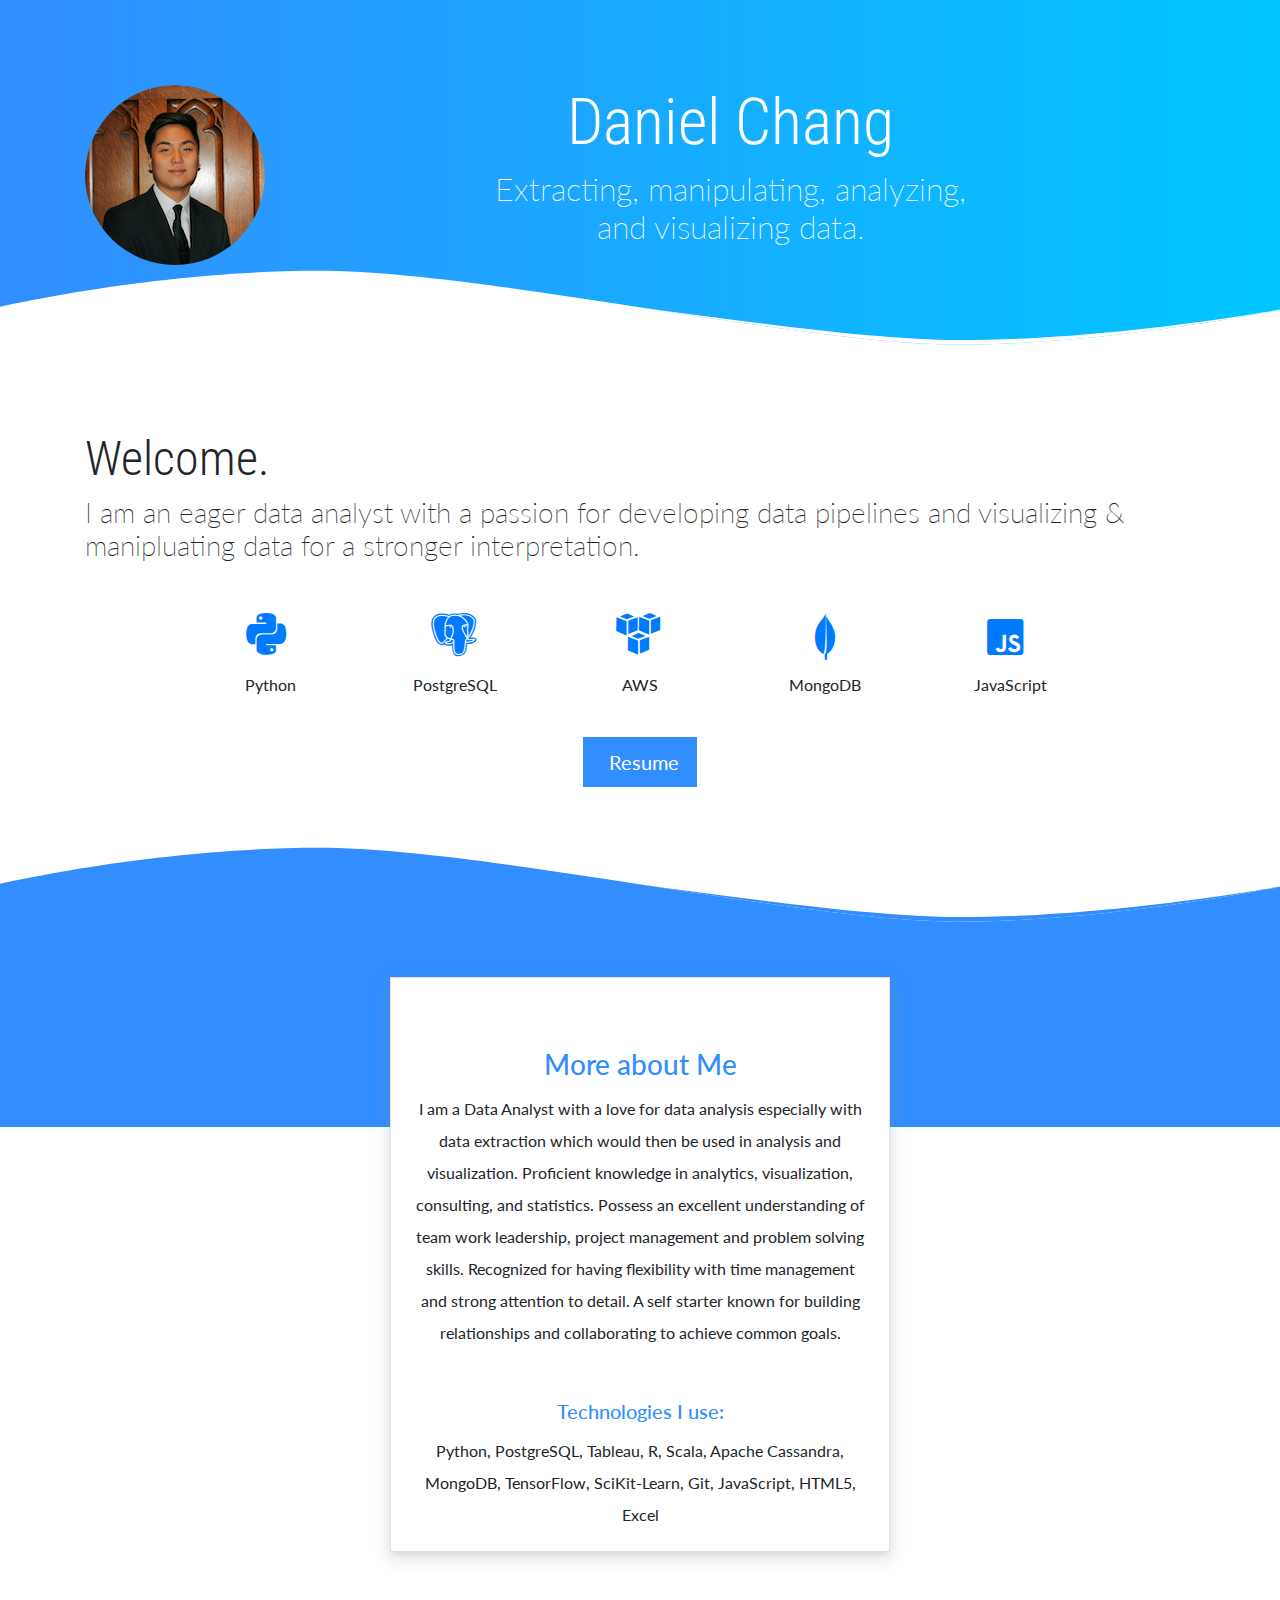
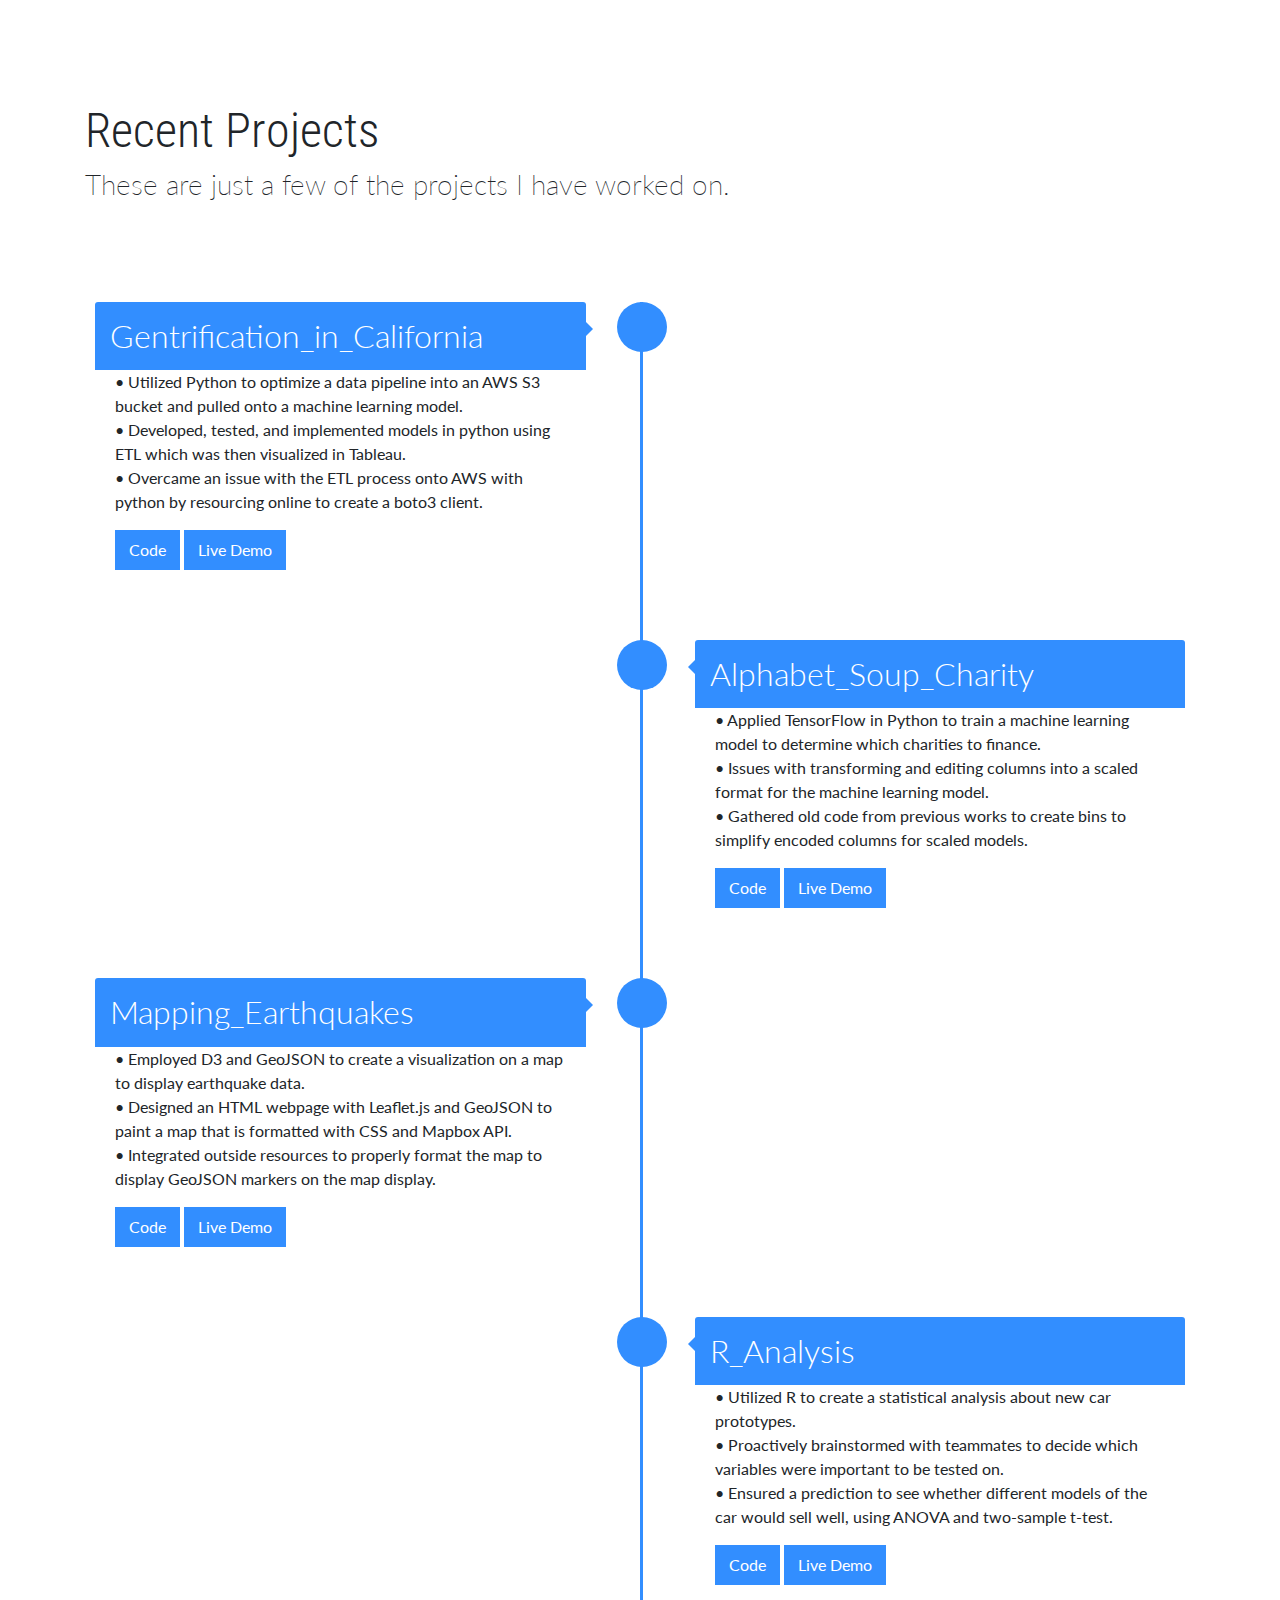
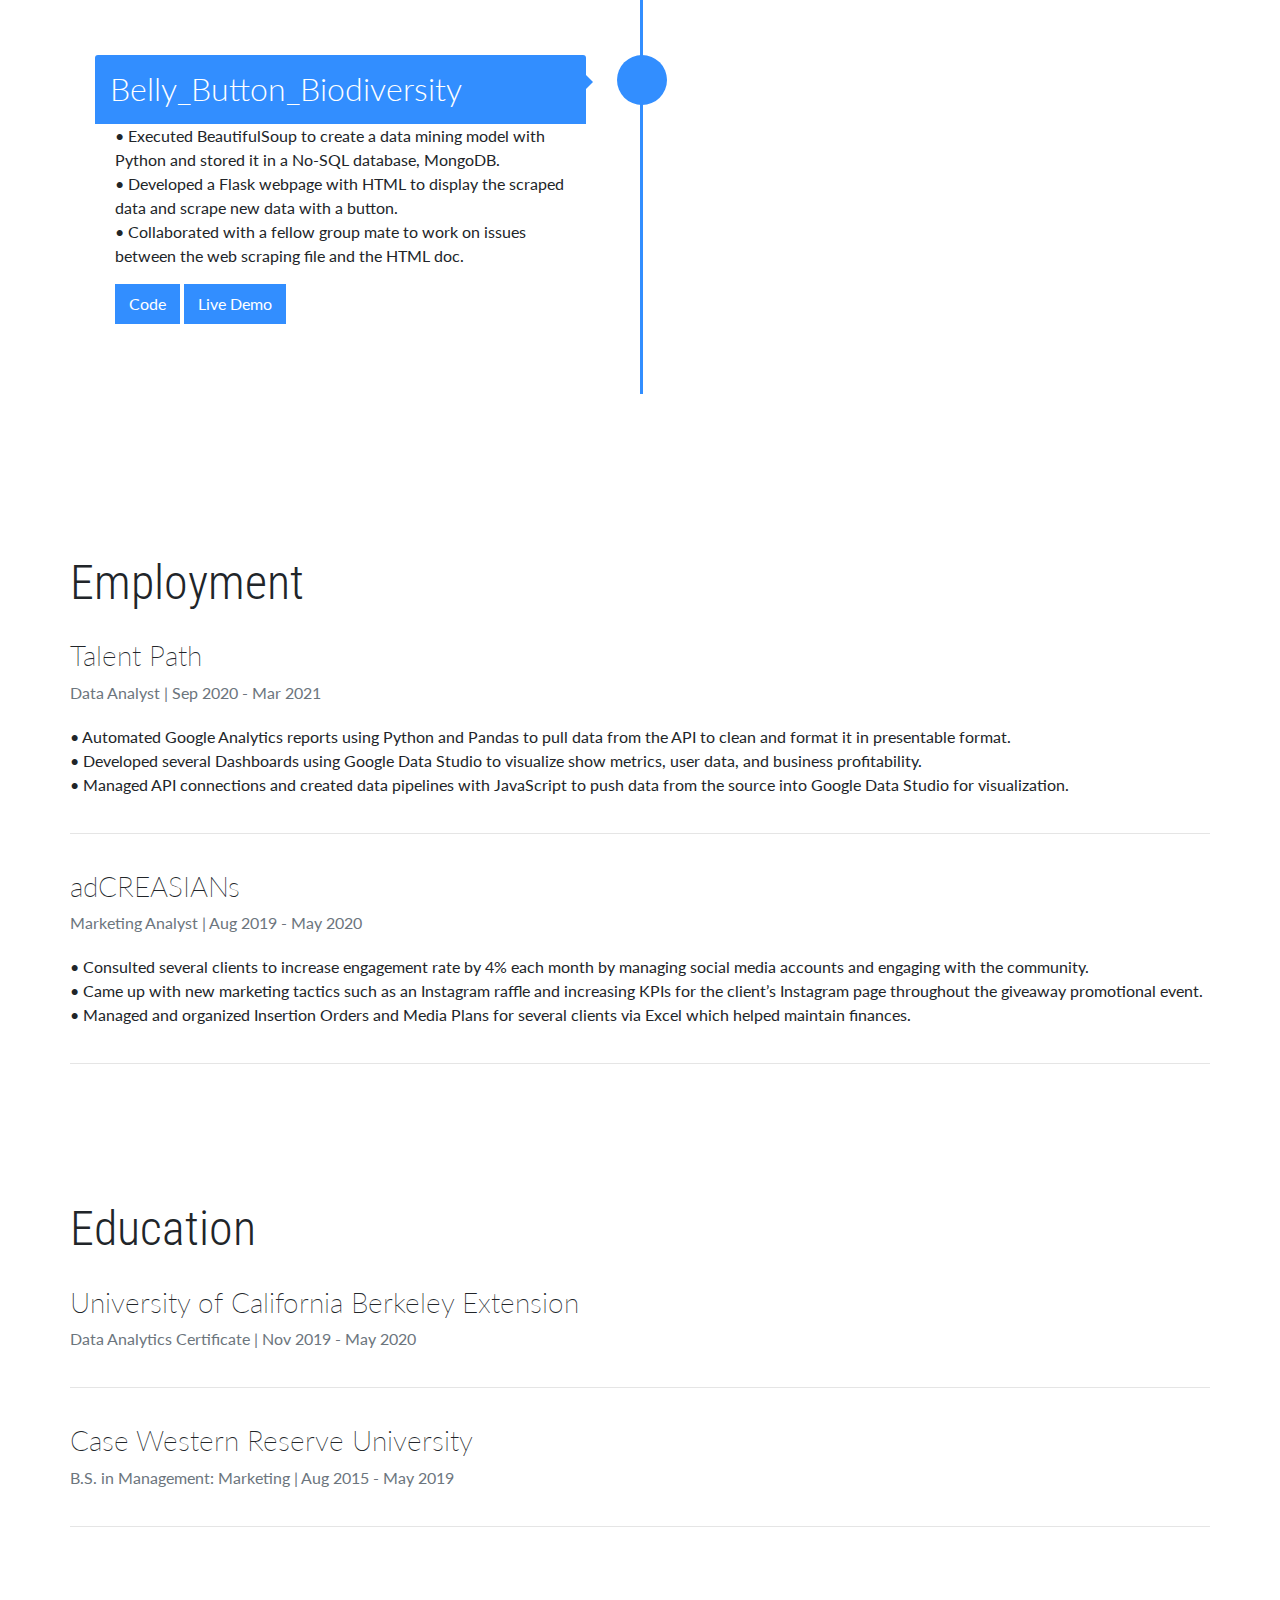
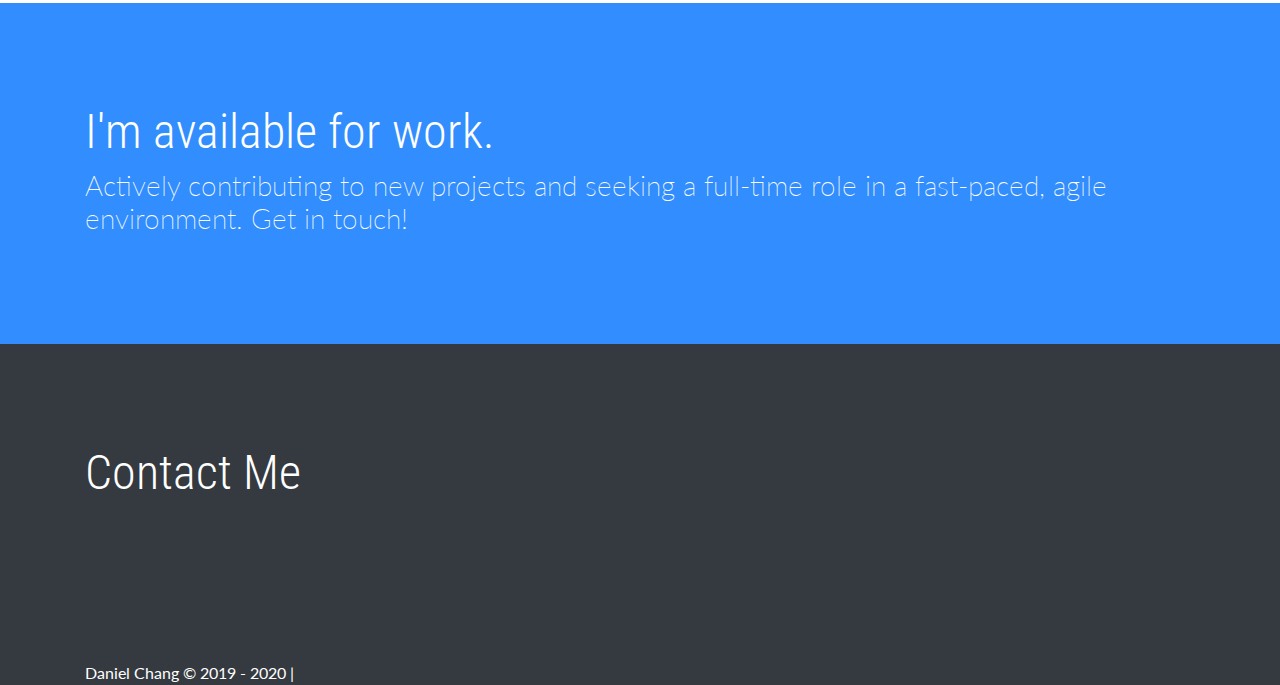
<file: index.html>
<!DOCTYPE html>
<html lang="en">

<head>
    <meta charset="UTF-8">
    <meta name="viewport" content="width=device-width, initial-scale=1.0">
    <meta http-equiv="X-UA-Compatible" content="ie=edge">
    <link rel="shortcut icon" href="assets/images/divider.ico">

    <!-- Google Font -->
    <link href="https://fonts.googleapis.com/css?family=Lato:300,400,700" rel="stylesheet">
    <link href="https://fonts.googleapis.com/css?family=Roboto+Condensed:300,400,700" rel="stylesheet">

    <!-- Bootstrap CSS -->
    <link rel="stylesheet" href="https://stackpath.bootstrapcdn.com/bootstrap/4.3.1/css/bootstrap.min.css"
        integrity="sha384-ggOyR0iXCbMQv3Xipma34MD+dH/1fQ784/j6cY/iJTQUOhcWr7x9JvoRxT2MZw1T" crossorigin="anonymous" />

    <!-- Font Awesome -->
    <link rel="stylesheet" href="https://use.fontawesome.com/releases/v5.8.1/css/all.css"
        integrity="sha384-50oBUHEmvpQ+1lW4y57PTFmhCaXp0ML5d60M1M7uH2+nqUivzIebhndOJK28anvf" crossorigin="anonymous" />

    <!-- Custom styles for this template -->
    <link href="assets/css/app.css" rel="stylesheet" />
    <link rel="stylesheet" href="assets/font-mfizz-2.4.1/font-mfizz.css" />
    <title>Daniel Chang | Portfolio</title>
</head>

<body>

    <header>
        <div class="wave">
            <div class="container clearfix">
                <img class="profile-image img-fluid float-left rounded-circle" src="assets/images/me.png" alt="profile image" />
                <h1 class="name text-center">Daniel Chang</h1>
                <h2 class="subtitle text-center">Extracting, manipulating, analyzing, <br>and visualizing data.</h3>
            </div>
        </div>
        <div class="wave-svg">
            <svg xmlns="http://www.w3.org/2000/svg" fill="#fff" opacity="1" width="100%" height="80"
                preserveAspectRatio="none" viewBox="0 0 1600 200">
                <path d="M-8,95.3C-8,95.3,189,2,398,2s604,184.7,800,184.7s412-91.4,412-91.4V271H-8V95.3z" />
                <path
                    d="M1610,95.3c0,0-216,80-412,80c-98,0-245.8-40.5-395.1-80.9c149.4,46.2,297.1,92.3,395.1,92.3C1394,186.7,1610,95.3,1610,95.3z" />
            </svg>
        </div>
    </header>

    <section class="container">
        <h1 class="title">Welcome.
        </h1>
        <h3 class="subtitle">I am an eager data analyst with a passion for developing data pipelines 
            and visualizing & manipluating data for a stronger interpretation. 
            </h3>
    </section>


    <section class="container skill-container">
        <div class="row">
            <div class="col-md-10 offset-md-1">

                <div class="row text-center">
                    <div class="col">
                        <div class="skill-bar-title">
                            <a href="https://www.python.org/" target="_blank" class="icon-python" style='font-size:48px'></a>
                            <p>Python</p>
                        </div>
                    </div>

                    <div class="col">
                        <div class="skill-bar-title">
                            <a href="https://www.postgresql.org/" target="_blank" class="icon-postgres" style='font-size:48px'></a>
                            <p>PostgreSQL</p>
                        </div>
                    </div>
                    <div class="col">
                        <div class="skill-bar-title">
                            <a href="https://aws.amazon.com/" target="_blank" class="icon-aws" style='font-size:48px'></a>
                            <p>AWS</p>
                        </div>
                    </div>
                    <div class="col">
                        <div class="skill-bar-title">
                            <a href="https://www.mongodb.com/" target="_blank" class="icon-mongodb" style='font-size:48px'></a>
                            <p>MongoDB</p>
                        </div>
                    </div>
                    <div class="col">
                        <div class="skill-bar-title">
                            <a href="https://www.javascript.com/" target="_blank" class="icon-javascript-alt" style='font-size:48px'></a>
                            <p>JavaScript</p>
                        </div>
                    </div>
                </div>
                <div class="text-center mt-4">
                    <a class="btn btn-lg btn-outline-light" href="resume.pdf">
                        <i class="fas fa-download mr-2"></i>
                        Resume
                    </a>
                </div>
            </div>
        </div>

    </section>

    <div class="wave-svg-color">
        <svg xmlns="http://www.w3.org/2000/svg" fill="#328eff" opacity="1" width="100%" height="80"
            preserveAspectRatio="none" viewBox="0 0 1600 200">
            <path d="M-8,95.3C-8,95.3,189,2,398,2s604,184.7,800,184.7s412-91.4,412-91.4V271H-8V95.3z" />
            <path
                d="M1610,95.3c0,0-216,80-412,80c-98,0-245.8-40.5-395.1-80.9c149.4,46.2,297.1,92.3,395.1,92.3C1394,186.7,1610,95.3,1610,95.3z" />
        </svg>
    </div>

    <section class="container-color">
    </section>
    <section class="container">
        <div class="card custom-card">
            <div class="card-body">
                <span class="card-icon">
                    <i class="fas fa-code"></i>
                </span>

                <h3 class="card-title">More about Me</h3>
                <p class="card-text">I am a Data Analyst with a love for data analysis especially
                     with data extraction which would then be used in analysis and visualization. 
                     Proficient knowledge in analytics, visualization, consulting, and statistics. 
                     Possess an excellent understanding of team work leadership, project management and 
                     problem solving skills. Recognized for having flexibility with time management and 
                     strong attention to detail. A self starter known for building relationships and 
                     collaborating to achieve common goals.  </p>
                <h5 class="card-title">
                    Technologies I use:
                </h5>
                <p class="card-text">
                    Python, PostgreSQL, Tableau, R, Scala, Apache Cassandra, MongoDB, TensorFlow, SciKit-Learn, Git, JavaScript, HTML5, Excel
                </p>
            </div>
        </div>
    </section>





    <!-- TIMELINE -->
    <section class="container">
        <h1 class="title">Recent Projects</h1>
        <h3 class="subtitle">These are just a few of the projects I have worked on.</h3>
    </section>


    <div class="container">
        <div id="timeline">
            <div class="timeline-item">
                <div class="timeline-icon">
                    <i class="fas fa-star fa-align"></i>

                </div>
                <div class="timeline-content">
                    <h2>Gentrification_in_California</h2>
                    <p>
                        •	Utilized Python to optimize a data pipeline into an AWS S3 bucket and pulled onto a machine learning model.
                        <br>•	Developed, tested, and implemented models in python using ETL which was then visualized in Tableau.
                        <br>•	Overcame an issue with the ETL process onto AWS with python by resourcing online to create a boto3 client.

                    </p>
                    <a href="https://github.com/Team-Blue-MW/Predicted_Gentrification_in_California" target="_blank" class="btn"><i class="fab fa-github"></i> Code</a>
                    <a href="project1.html" target="_blank" class="btn"><i class="fas fa-tv"></i> Live Demo</a>
                </div>
            </div>

            <div class="timeline-item">
                <div class="timeline-icon">
                    <i class="fas fa-star fa-align"></i>

                </div>
                <div class="timeline-content right">
                    <h2>Alphabet_Soup_Charity</h2>
                    <p>
                        •	Applied TensorFlow in Python to train a machine learning model to determine which charities to finance.  
                        <br>•	Issues with transforming and editing columns into a scaled format for the machine learning model.
                        <br>•	Gathered old code from previous works to create bins to simplify encoded columns for scaled models.

                    </p>
                    <a href="https://github.com/chanhodchang/Alphabet_Soup_Charity" target="_blank" class="btn"><i class="fab fa-github"></i> Code</a>
                    <a href="project2.html" target="_blank" class="btn"><i class="fas fa-tv"></i> Live Demo</a>
                </div>
            </div>

            <div class="timeline-item">
                <div class="timeline-icon">
                    <i class="fas fa-star fa-align"></i>
                </div>
                <div class="timeline-content">
                    <h2>Mapping_Earthquakes</h2>
                    <p>
                        •	Employed D3 and GeoJSON to create a visualization on a map to display earthquake data.
                        <br>•	Designed an HTML webpage with Leaflet.js and GeoJSON to paint a map that is formatted with CSS and Mapbox API.
                        <br>•	Integrated outside resources to properly format the map to display GeoJSON markers on the map display. 
                    </p>
                    <a href="https://github.com/chanhodchang/Mapping_Earthquakes" target="_blank" class="btn"><i class="fab fa-github"></i> Code</a>
                    <a href="https://chanhodchang.github.io/Mapping_Earthquakes/Earthquake_Challenge/index.html" target="_blank" class="btn"><i class="fas fa-tv"></i> Live Demo</a>

                </div>
            </div>

            <div class="timeline-item">
                <div class="timeline-icon">
                    <i class="fas fa-star fa-align"></i>

                </div>
                <div class="timeline-content right">
                    <h2>R_Analysis</h2>
                    <p>
                        •	Utilized R to create a statistical analysis about new car prototypes.
                        <br>•	Proactively brainstormed with teammates to decide which variables were important to be tested on.
                        <br>•	Ensured a prediction to see whether different models of the car would sell well, using ANOVA and two-sample t-test.

                    </p>
                    <a href="https://github.com/chanhodchang/R_Analysis" target="_blank" class="btn"><i class="fab fa-github"></i> Code</a>
                    <a href="project4.html" target="_blank" class="btn"><i class="fas fa-tv"></i> Live Demo</a>
                </div>
            </div>

            <div class="timeline-item">
                <div class="timeline-icon">
                    <i class="fas fa-star fa-align"></i>
                </div>
                <div class="timeline-content">
                    <h2>Belly_Button_Biodiversity</h2>
                    <p>
                        •	Executed BeautifulSoup to create a data mining model with Python and stored it in a No-SQL database, MongoDB.  
                        <br>•	Developed a Flask webpage with HTML to display the scraped data and scrape new data with a button.
                        <br>•	Collaborated with a fellow group mate to work on issues between the web scraping file and the HTML doc.
                    </p>
                    <a href="https://github.com/chanhodchang/Belly_Button_Biodiversity" target="_blank" class="btn"><i class="fab fa-github"></i> Code</a>
                    <a href="https://chanhodchang.github.io/Belly_Button_Biodiversity/" target="_blank" class="btn"><i class="fas fa-tv"></i> Live Demo</a>

                </div>
            </div>
        </div>
    </div>

    <!-- EMPLOYMENT -->
    <section class="container employment-container">
        <h1 class="title">Employment </h1>
        <article class="employment-item">
            <h3 class="subtitle">Talent Path</h3>
            <span class="text-muted">Data Analyst | Sep 2020 - Mar 2021</span>
        </article>
        <p class="employment-p">• Automated Google Analytics reports using Python and Pandas to pull data from the API to clean and format it in presentable format.
            <br>• Developed several Dashboards using Google Data Studio to visualize show metrics, user data, and business profitability.
            <br>• Managed API connections and created data pipelines with JavaScript to push data from the source into Google Data Studio for visualization.</p>
        <hr />
        <article class="employment-item">
            <h3 class="subtitle">adCREASIANs</h3>
            <span class="text-muted">Marketing Analyst | Aug 2019 - May 2020</span>
        </article>
        <p class="employment-p">• Consulted several clients to increase engagement rate by 4% each month by managing social media accounts and engaging with the community.
            <br>• Came up with new marketing tactics such as an Instagram raffle and increasing KPIs for the client’s Instagram page throughout the giveaway promotional event.
            <br>• Managed and organized Insertion Orders and Media Plans for several clients via Excel which helped maintain finances.</p>
        <hr />
    </section>

    <!-- EDUCATION -->
    <section class="container education-container">
        <h1 class="title">Education </h1>
        <article class="education-item">
            <h3 class="subtitle">University of California Berkeley Extension</h3>
            <span class="text-muted">Data Analytics Certificate | Nov 2019 - May 2020</span>
        </article>
        <hr />
        <article class="education-item">
            <h3 class="subtitle">Case Western Reserve University</h3>
            <span class="text-muted">B.S. in Management: Marketing | Aug 2015 - May 2019</span>
        </article>
        <hr />
    </section>

    <!-- AVAILABLE FOR WORK -->
    <section class="container-color">
        <div class="container">
            <h1 class="title">I'm available for work.
            </h1>
            <h3 class="subtitle">Actively contributing to new projects and seeking a full-time role in a fast-paced,
                agile environment. Get in touch!</h3>
        </div>
    </section>

    <!-- FOOTER -->
    <section class="container-dark">
        <div class="container">
            <h1>Contact Me</h1>
            <h3 class="intro subtitle">
                <a href="909-263-2345" class="social-icon"><i class="fas fa-phone"></i></a>
                <a href="https://www.linkedin.com/in/daniel-c-chang/" target="_blank" class="social-icon"><i class="fab fa-linkedin"></i></a>
                <a href="https://github.com/chanhodchang/" target="_blank" class="social-icon"><i class="fab fa-github"></i></a>
                <a href="mailto:dcchang263@gmail.com" class="social-icon"><i class="fas fa-envelope"></i></a>
            </h3>
        </div>
    </section>

    <footer>
        <div class="container">
            Daniel Chang &copy; 2019 - 2020 |

        </div>
    </footer>


    <script src="https://code.jquery.com/jquery-3.3.1.slim.min.js"
        integrity="sha384-q8i/X+965DzO0rT7abK41JStQIAqVgRVzpbzo5smXKp4YfRvH+8abtTE1Pi6jizo"
        crossorigin="anonymous"></script>
    <script src="https://cdnjs.cloudflare.com/ajax/libs/popper.js/1.14.6/umd/popper.min.js"
        integrity="sha384-wHAiFfRlMFy6i5SRaxvfOCifBUQy1xHdJ/yoi7FRNXMRBu5WHdZYu1hA6ZOblgut"
        crossorigin="anonymous"></script>
    <script src="https://stackpath.bootstrapcdn.com/bootstrap/4.2.1/js/bootstrap.min.js"
        integrity="sha384-B0UglyR+jN6CkvvICOB2joaf5I4l3gm9GU6Hc1og6Ls7i6U/mkkaduKaBhlAXv9k"
        crossorigin="anonymous"></script>
    <script src="assets/js/app.js"></script>
</body>

</html>
</file>
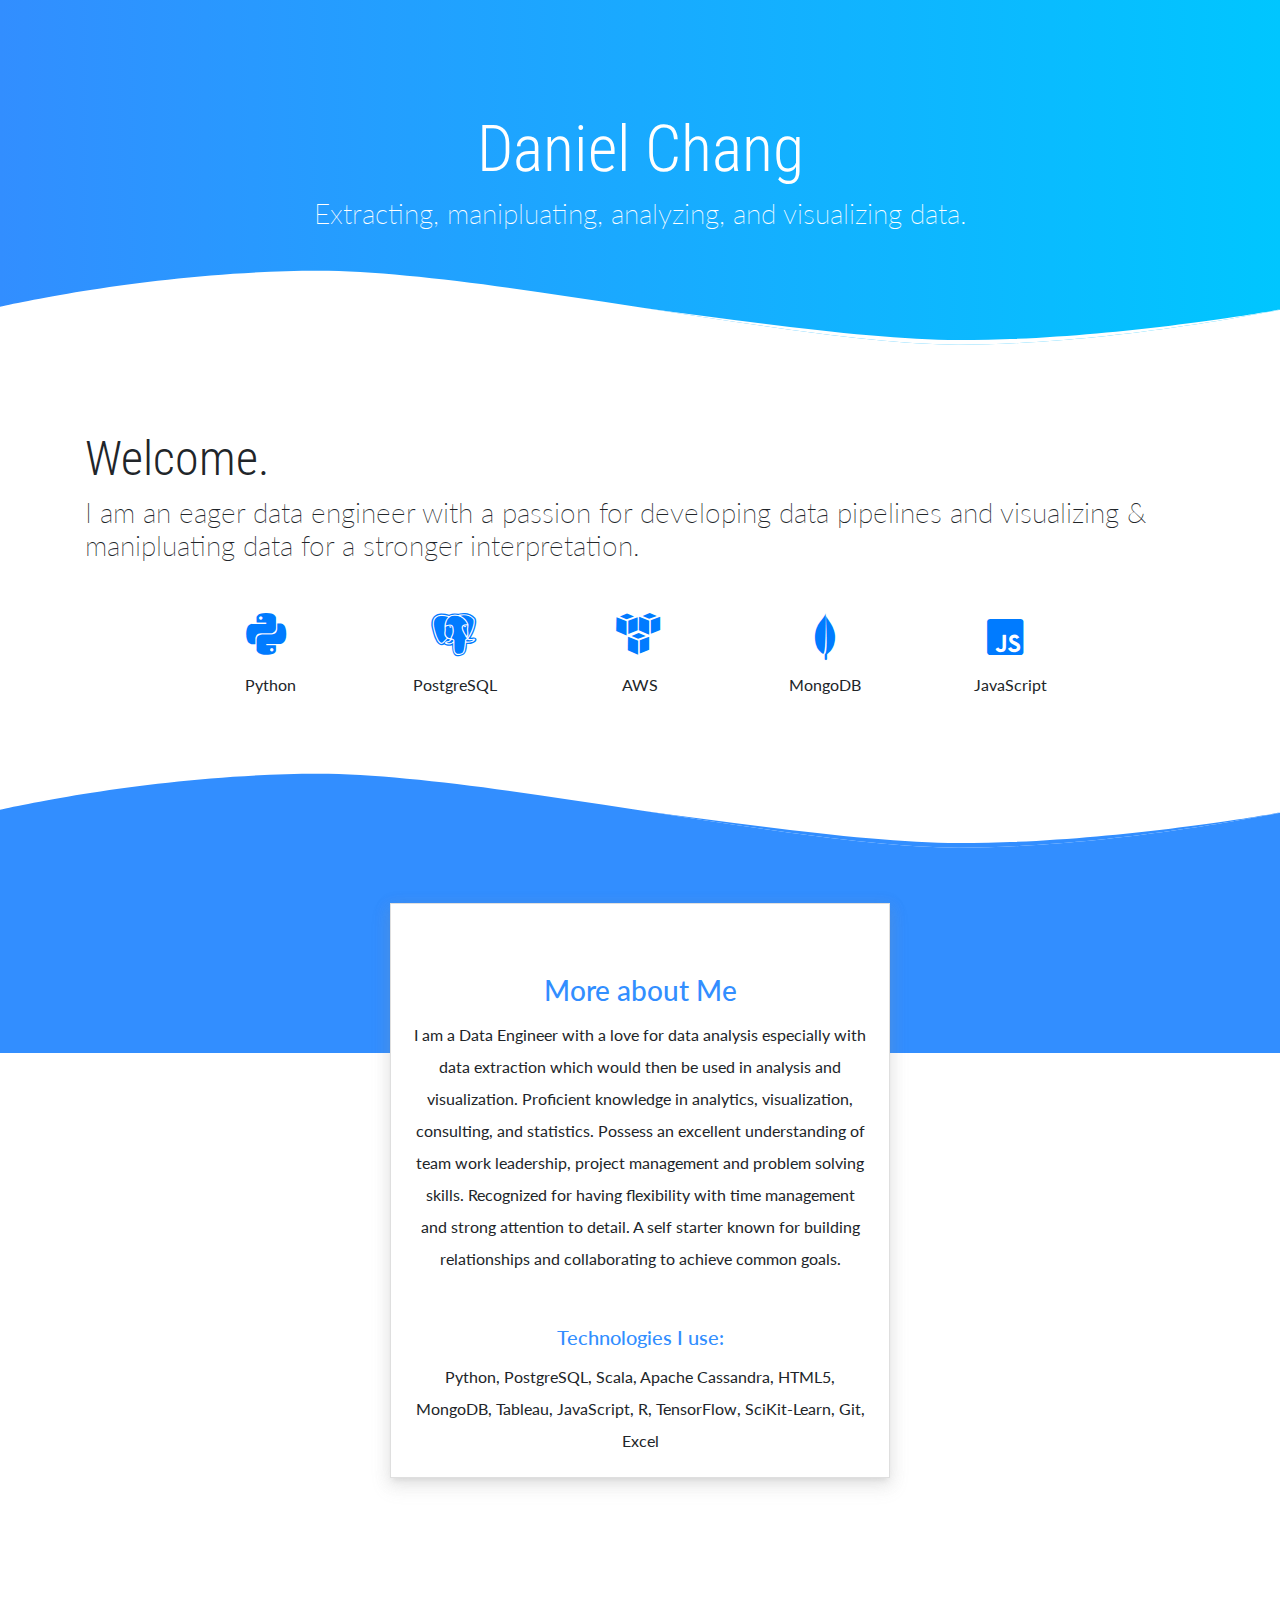
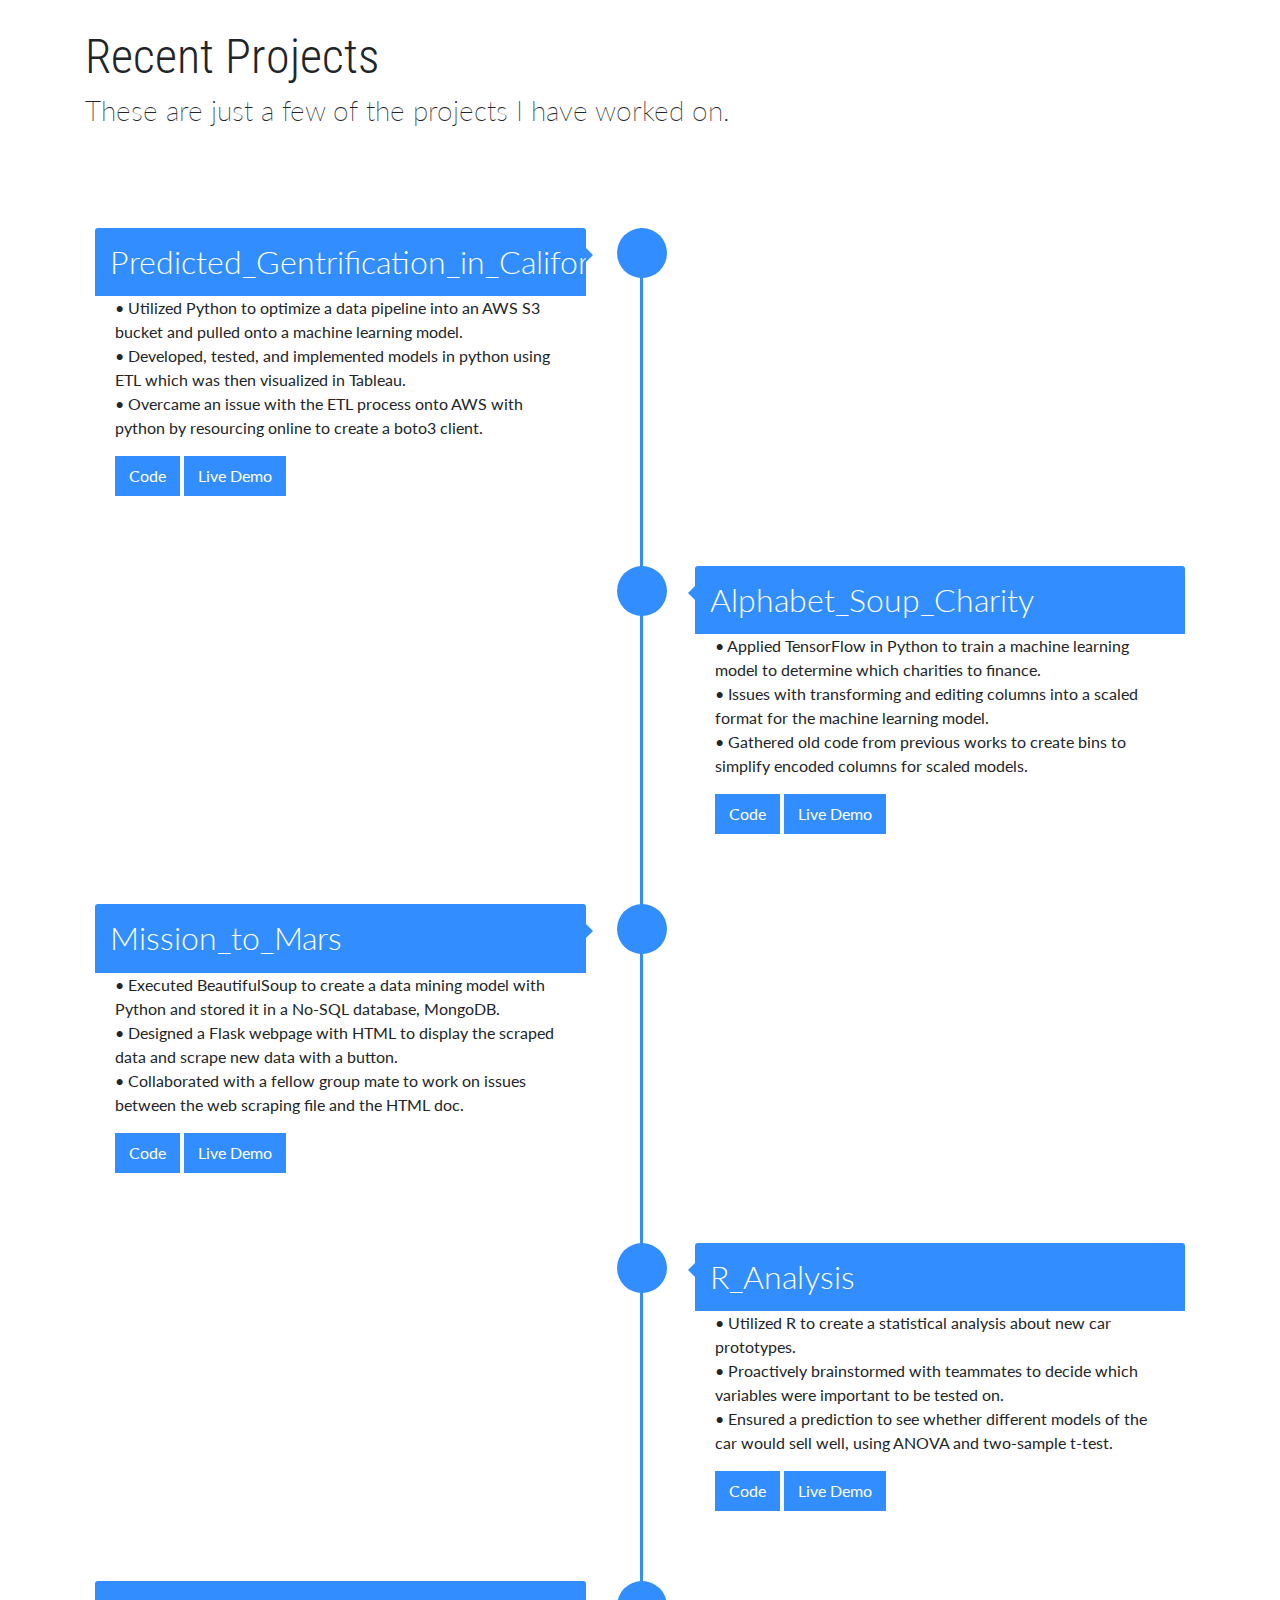
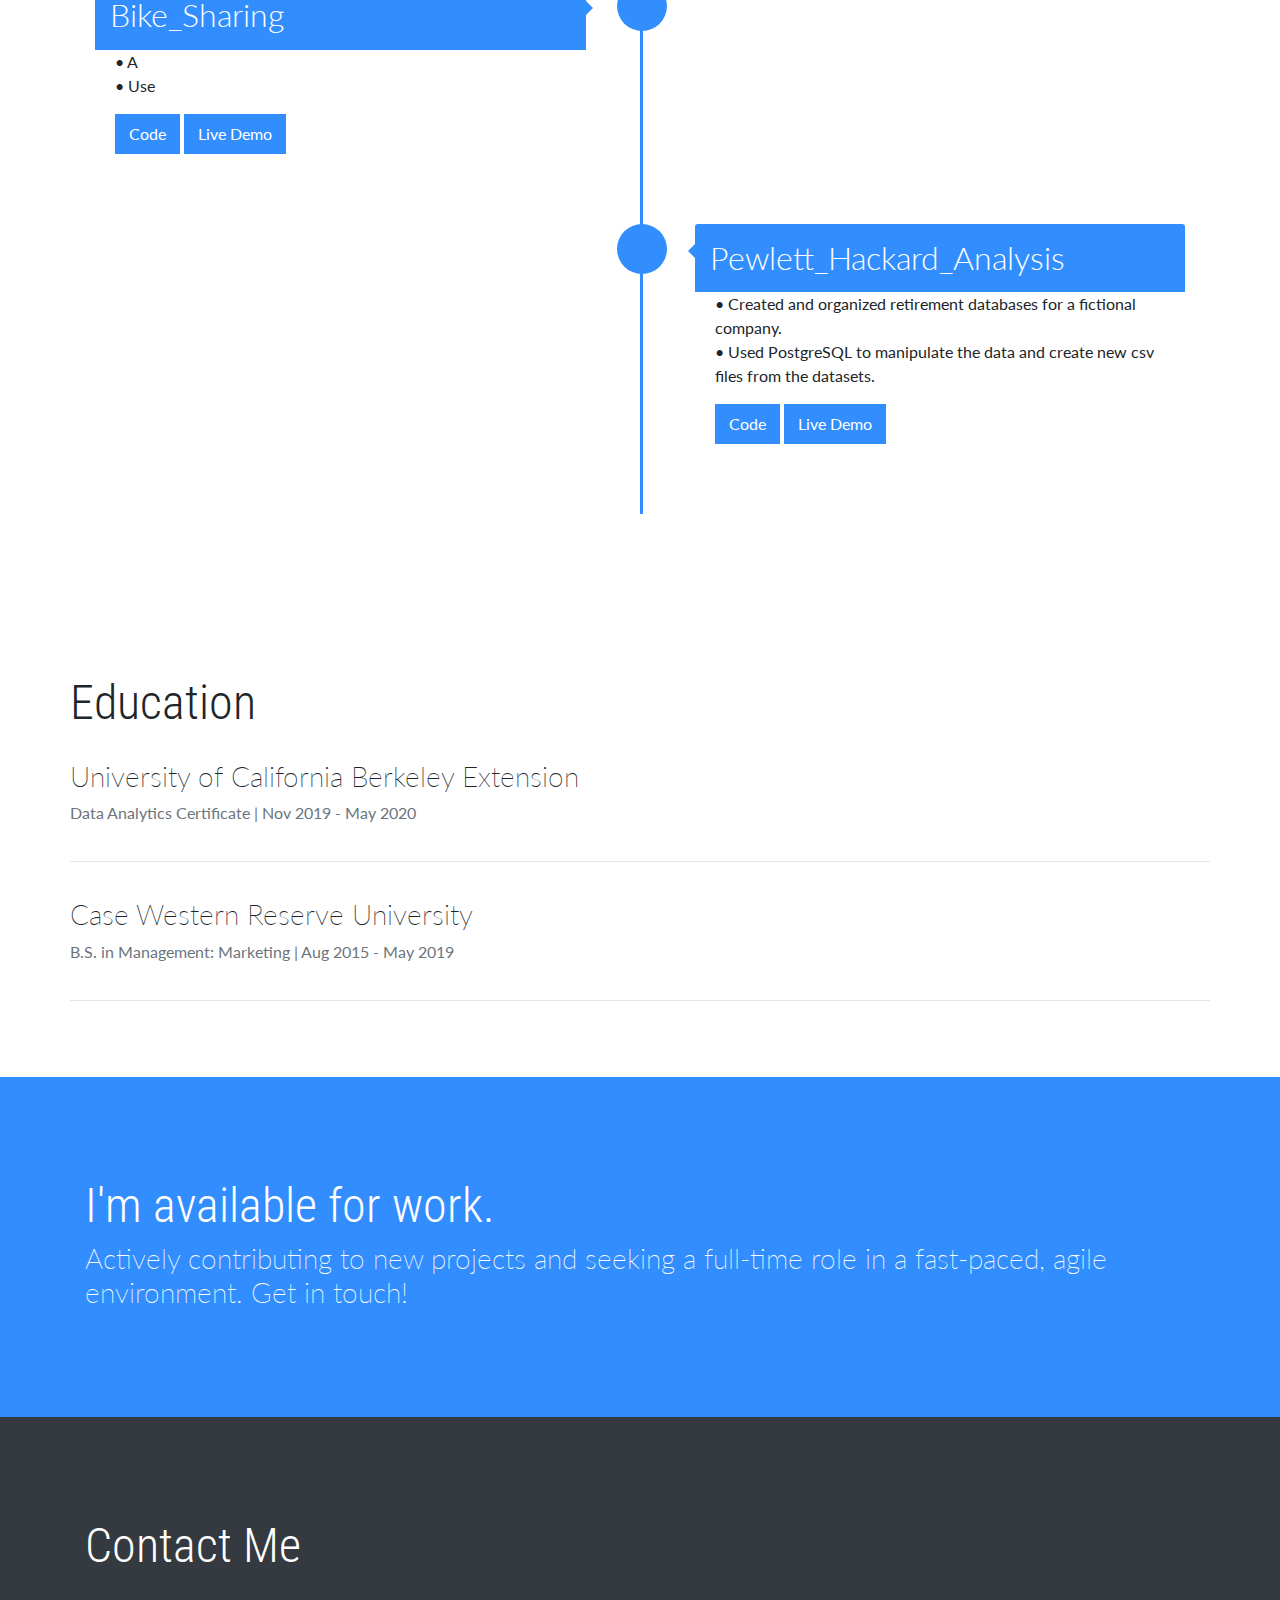
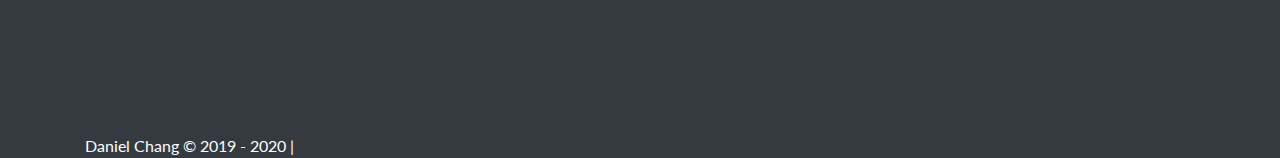
<file: portfolio.html>
<!DOCTYPE html>
<html lang="en">

<head>
    <meta charset="UTF-8">
    <meta name="viewport" content="width=device-width, initial-scale=1.0">
    <meta http-equiv="X-UA-Compatible" content="ie=edge">

    <!-- Google Font -->
    <link href="https://fonts.googleapis.com/css?family=Lato:300,400,700" rel="stylesheet">
    <link href="https://fonts.googleapis.com/css?family=Roboto+Condensed:300,400,700" rel="stylesheet">

    <!-- Bootstrap CSS -->
    <link rel="stylesheet" href="https://stackpath.bootstrapcdn.com/bootstrap/4.3.1/css/bootstrap.min.css"
        integrity="sha384-ggOyR0iXCbMQv3Xipma34MD+dH/1fQ784/j6cY/iJTQUOhcWr7x9JvoRxT2MZw1T" crossorigin="anonymous" />

    <!-- Font Awesome -->
    <link rel="stylesheet" href="https://use.fontawesome.com/releases/v5.8.1/css/all.css"
        integrity="sha384-50oBUHEmvpQ+1lW4y57PTFmhCaXp0ML5d60M1M7uH2+nqUivzIebhndOJK28anvf" crossorigin="anonymous" />

    <!-- Custom styles for this template -->
    <link href="assets/css/app.css" rel="stylesheet" />
    <link rel="stylesheet" href="assets/font-mfizz-2.4.1/font-mfizz.css" />
    <title>Daniel Chang | Portfolio</title>
</head>

<body>

    <header>
        <div class="wave">
            <div class="container header-container">
                <h1 class="name">Daniel Chang</h1>
                <h3 class="subtitle text-center">Extracting, manipluating, analyzing, and visualizing data.</h3>
                <!-- <img src="assets/images/student.png" class="boy" alt="boy image" /> -->
            </div>
        </div>
        <div class="wave-svg">
            <svg xmlns="http://www.w3.org/2000/svg" fill="#fff" opacity="1" width="100%" height="80"
                preserveAspectRatio="none" viewBox="0 0 1600 200">
                <path d="M-8,95.3C-8,95.3,189,2,398,2s604,184.7,800,184.7s412-91.4,412-91.4V271H-8V95.3z" />
                <path
                    d="M1610,95.3c0,0-216,80-412,80c-98,0-245.8-40.5-395.1-80.9c149.4,46.2,297.1,92.3,395.1,92.3C1394,186.7,1610,95.3,1610,95.3z" />
            </svg>
        </div>
    </header>

    <section class="container">
        <h1 class="title">Welcome.
        </h1>
        <h3 class="subtitle">I am an eager data engineer with a passion for developing data pipelines 
            and visualizing & manipluating data for a stronger interpretation. 
            </h3>
    </section>


    <section class="container skill-container">
        <div class="row">
            <div class="col-md-10 offset-md-1">

                <div class="row text-center">
                    <div class="col">
                        <div class="skill-bar-title">
                            <a href="https://www.python.org/" target="_blank" class="icon-python" style='font-size:48px'></a>
                            <p>Python</p>
                        </div>
                    </div>

                    <div class="col">
                        <div class="skill-bar-title">
                            <a href="https://www.postgresql.org/" target="_blank" class="icon-postgres" style='font-size:48px'></a>
                            <p>PostgreSQL</p>
                        </div>
                    </div>
                    <div class="col">
                        <div class="skill-bar-title">
                            <a href="https://aws.amazon.com/" target="_blank" class="icon-aws" style='font-size:48px'></a>
                            <p>AWS</p>
                        </div>
                    </div>
                    <div class="col">
                        <div class="skill-bar-title">
                            <a href="https://www.mongodb.com/" target="_blank" class="icon-mongodb" style='font-size:48px'></a>
                            <p>MongoDB</p>
                        </div>
                    </div>
                    <div class="col">
                        <div class="skill-bar-title">
                            <a href="https://www.javascript.com/" target="_blank" class="icon-javascript-alt" style='font-size:48px'></a>
                            <p>JavaScript</p>
                        </div>
                    </div>
                </div>
            </div>
        </div>

    </section>

    <div class="wave-svg-color">
        <svg xmlns="http://www.w3.org/2000/svg" fill="#328eff" opacity="1" width="100%" height="80"
            preserveAspectRatio="none" viewBox="0 0 1600 200">
            <path d="M-8,95.3C-8,95.3,189,2,398,2s604,184.7,800,184.7s412-91.4,412-91.4V271H-8V95.3z" />
            <path
                d="M1610,95.3c0,0-216,80-412,80c-98,0-245.8-40.5-395.1-80.9c149.4,46.2,297.1,92.3,395.1,92.3C1394,186.7,1610,95.3,1610,95.3z" />
        </svg>
    </div>

    <section class="container-color">
    </section>
    <section class="container">
        <div class="card custom-card">
            <div class="card-body">
                <span class="card-icon">
                    <i class="fas fa-code"></i>
                </span>

                <h3 class="card-title">More about Me</h3>
                <p class="card-text">I am a Data Engineer with a love for data analysis especially
                     with data extraction which would then be used in analysis and visualization. 
                     Proficient knowledge in analytics, visualization, consulting, and statistics. 
                     Possess an excellent understanding of team work leadership, project management and 
                     problem solving skills. Recognized for having flexibility with time management and 
                     strong attention to detail. A self starter known for building relationships and 
                     collaborating to achieve common goals.  </p>
                <h5 class="card-title">
                    Technologies I use:
                </h5>
                <p class="card-text">
                    Python, PostgreSQL, Scala, Apache Cassandra, HTML5, MongoDB, Tableau, JavaScript, R, TensorFlow, SciKit-Learn, Git, Excel
                </p>
            </div>
        </div>
    </section>





    <!-- TIMELINE -->
    <section class="container">
        <h1 class="title">Recent Projects</h1>
        <h3 class="subtitle">These are just a few of the projects I have worked on.</h3>
    </section>


    <div class="container">
        <div id="timeline">
            <div class="timeline-item">
                <div class="timeline-icon">
                    <i class="fas fa-star fa-align"></i>

                </div>
                <div class="timeline-content">
                    <h2>Predicted_Gentrification_in_California</h2>
                    <p>
                        •	Utilized Python to optimize a data pipeline into an AWS S3 bucket and pulled onto a machine learning model.
                        <br>•	Developed, tested, and implemented models in python using ETL which was then visualized in Tableau.
                        <br>•	Overcame an issue with the ETL process onto AWS with python by resourcing online to create a boto3 client.

                    </p>
                    <a href="https://github.com/Team-Blue-MW/Predicted_Gentrification_in_California" target="_blank" class="btn"><i class="fab fa-github"></i> Code</a>
                    <a href="mailto:dcchang263@gmail.com" class="btn"><i class="far fa-envelope"></i> Live Demo</a>
                </div>
            </div>

            <div class="timeline-item">
                <div class="timeline-icon">
                    <i class="fas fa-star fa-align"></i>

                </div>
                <div class="timeline-content right">
                    <h2>Alphabet_Soup_Charity</h2>
                    <p>
                        •	Applied TensorFlow in Python to train a machine learning model to determine which charities to finance.  
                        <br>•	Issues with transforming and editing columns into a scaled format for the machine learning model.
                        <br>•	Gathered old code from previous works to create bins to simplify encoded columns for scaled models.

                    </p>
                    <a href="https://github.com/chanhodchang/Alphabet_Soup_Charity" target="_blank" class="btn"><i class="fab fa-github"></i> Code</a>
                    <a href="mailto:dcchang263@gmail.com" class="btn"><i class="fas fa-tv"></i> Live Demo</a>
                </div>
            </div>

            <div class="timeline-item">
                <div class="timeline-icon">
                    <i class="fas fa-star fa-align"></i>
                </div>
                <div class="timeline-content">
                    <h2>Mission_to_Mars</h2>
                    <p>
                        •	Executed BeautifulSoup to create a data mining model with Python and stored it in a No-SQL database, MongoDB.  
                        <br>•	Designed a Flask webpage with HTML to display the scraped data and scrape new data with a button.
                        <br>•	Collaborated with a fellow group mate to work on issues between the web scraping file and the HTML doc.
                    </p>
                    <a href="https://github.com/chanhodchang/Mission_to_Mars" target="_blank" class="btn"><i class="fab fa-github"></i> Code</a>
                    <a href="mailto:dcchang263@gmail.com" class="btn"><i class="fas fa-tv"></i> Live Demo</a>

                </div>
            </div>

            <div class="timeline-item">
                <div class="timeline-icon">
                    <i class="fas fa-star fa-align"></i>

                </div>
                <div class="timeline-content right">
                    <h2>R_Analysis</h2>
                    <p>
                        •	Utilized R to create a statistical analysis about new car prototypes.
                        <br>•	Proactively brainstormed with teammates to decide which variables were important to be tested on.
                        <br>•	Ensured a prediction to see whether different models of the car would sell well, using ANOVA and two-sample t-test.

                    </p>
                    <a href="https://github.com/chanhodchang/R_Analysis" target="_blank" class="btn"><i class="fab fa-github"></i> Code</a>
                    <a href="mailto:dcchang263@gmail.com" class="btn"><i class="fas fa-tv"></i> Live Demo</a>
                </div>
            </div>

            <div class="timeline-item">
                <div class="timeline-icon">
                    <i class="fas fa-star fa-align"></i>
                </div>
                <div class="timeline-content">
                    <h2>Bike_Sharing</h2>
                    <p>
                        •	A
                        <br>•	Use
                    </p>
                    <a href="https://github.com/chanhodchang/Bike_Sharing" target="_blank" class="btn"><i class="fab fa-github"></i> Code</a>
                    <a href="mailto:dcchang263@gmail.com" class="btn"><i class="fas fa-tv"></i> Live Demo</a>
                </div>
            </div>

            <div class="timeline-item">
                <div class="timeline-icon">
                    <i class="fas fa-star fa-align"></i>

                </div>
                <div class="timeline-content right">
                    <h2>Pewlett_Hackard_Analysis</h2>
                    <p>
                        •	Created and organized retirement databases for a fictional company.
                        <br>•	Used PostgreSQL to manipulate the data and create new csv files from the datasets.

                    </p>
                    <a href="https://github.com/chanhodchang/Pewlett_Hackard_Analysis" target="_blank" class="btn"><i class="fab fa-github"></i> Code</a>
                    <a href="mailto:dcchang263@gmail.com" class="btn"><i class="fas fa-tv"></i> Live Demo</a>
                </div>
            </div>
        </div>
    </div>


    <!-- EDUCATION -->
    <section class="container education-container">
        <h1 class="title">Education </h1>
        <article class="education-item">
            <h3 class="subtitle">University of California Berkeley Extension</h3>
            <span class="text-muted">Data Analytics Certificate | Nov 2019 - May 2020</span>
        </article>
        <hr />
        <article class="education-item">
            <h3 class="subtitle">Case Western Reserve University</h3>
            <span class="text-muted">B.S. in Management: Marketing | Aug 2015 - May 2019</span>
        </article>
        <hr />



    </section>

    <!-- AVAILABLE FOR WORK -->
    <section class="container-color">
        <div class="container">
            <h1 class="title">I'm available for work.
            </h1>
            <h3 class="subtitle">Actively contributing to new projects and seeking a full-time role in a fast-paced,
                agile environment. Get in touch!</h3>
        </div>
    </section>

    <!-- FOOTER -->
    <section class="container-dark">
        <div class="container">
            <h1>Contact Me</h1>
            <h3 class="intro subtitle">
                <a href="909-263-2345" class="social-icon"><i class="fas fa-phone"></i></a>
                <a href="https://www.linkedin.com/in/daniel-c-chang/" target="_blank" class="social-icon"><i class="fab fa-linkedin"></i></a>
                <a href="https://github.com/chanhodchang/" target="_blank" class="social-icon"><i class="fab fa-github"></i></a>
                <a href="mailto:dcchang263@gmail.com" class="social-icon"><i class="fas fa-envelope"></i></a>
            </h3>
        </div>
    </section>

    <footer>
        <div class="container">
            Daniel Chang &copy; 2019 - 2020 |

        </div>
    </footer>


    <script src="https://code.jquery.com/jquery-3.3.1.slim.min.js"
        integrity="sha384-q8i/X+965DzO0rT7abK41JStQIAqVgRVzpbzo5smXKp4YfRvH+8abtTE1Pi6jizo"
        crossorigin="anonymous"></script>
    <script src="https://cdnjs.cloudflare.com/ajax/libs/popper.js/1.14.6/umd/popper.min.js"
        integrity="sha384-wHAiFfRlMFy6i5SRaxvfOCifBUQy1xHdJ/yoi7FRNXMRBu5WHdZYu1hA6ZOblgut"
        crossorigin="anonymous"></script>
    <script src="https://stackpath.bootstrapcdn.com/bootstrap/4.2.1/js/bootstrap.min.js"
        integrity="sha384-B0UglyR+jN6CkvvICOB2joaf5I4l3gm9GU6Hc1og6Ls7i6U/mkkaduKaBhlAXv9k"
        crossorigin="anonymous"></script>
    <script src="assets/js/app.js"></script>
</body>

</html>
</file>
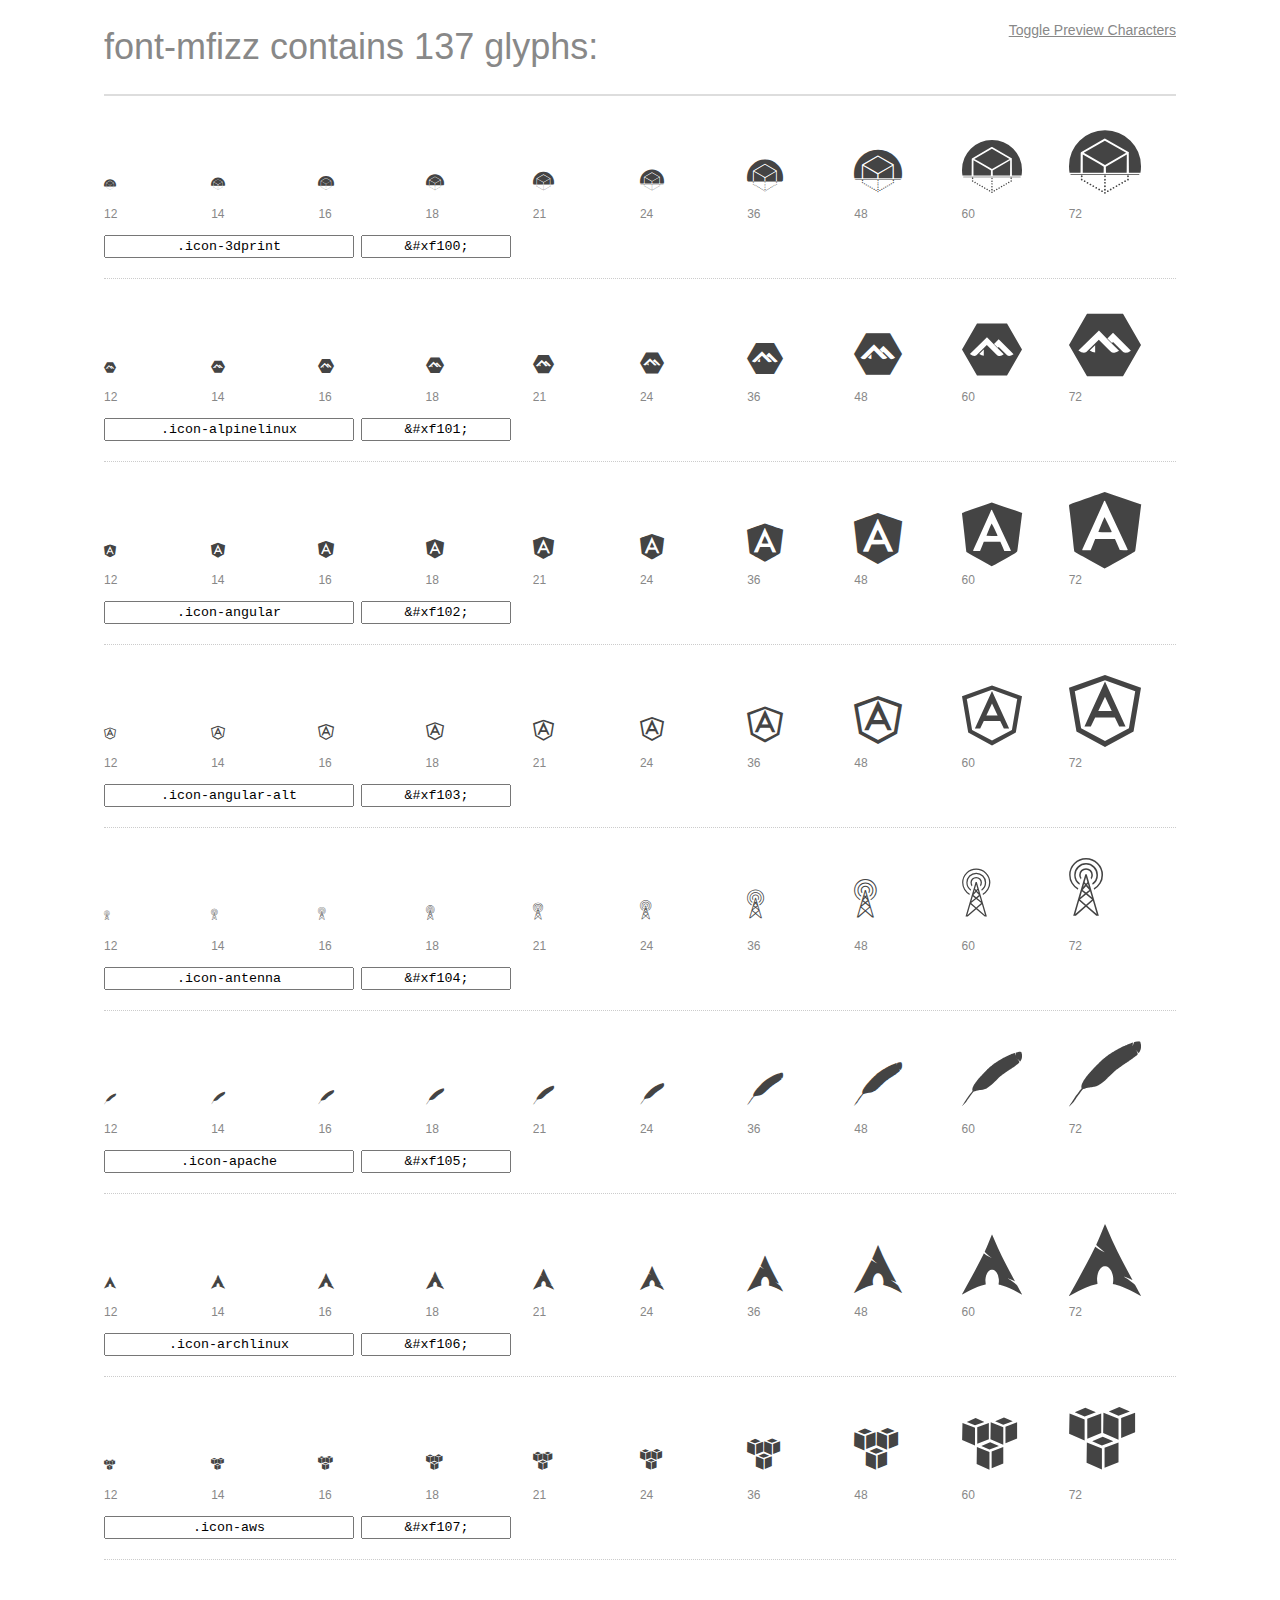
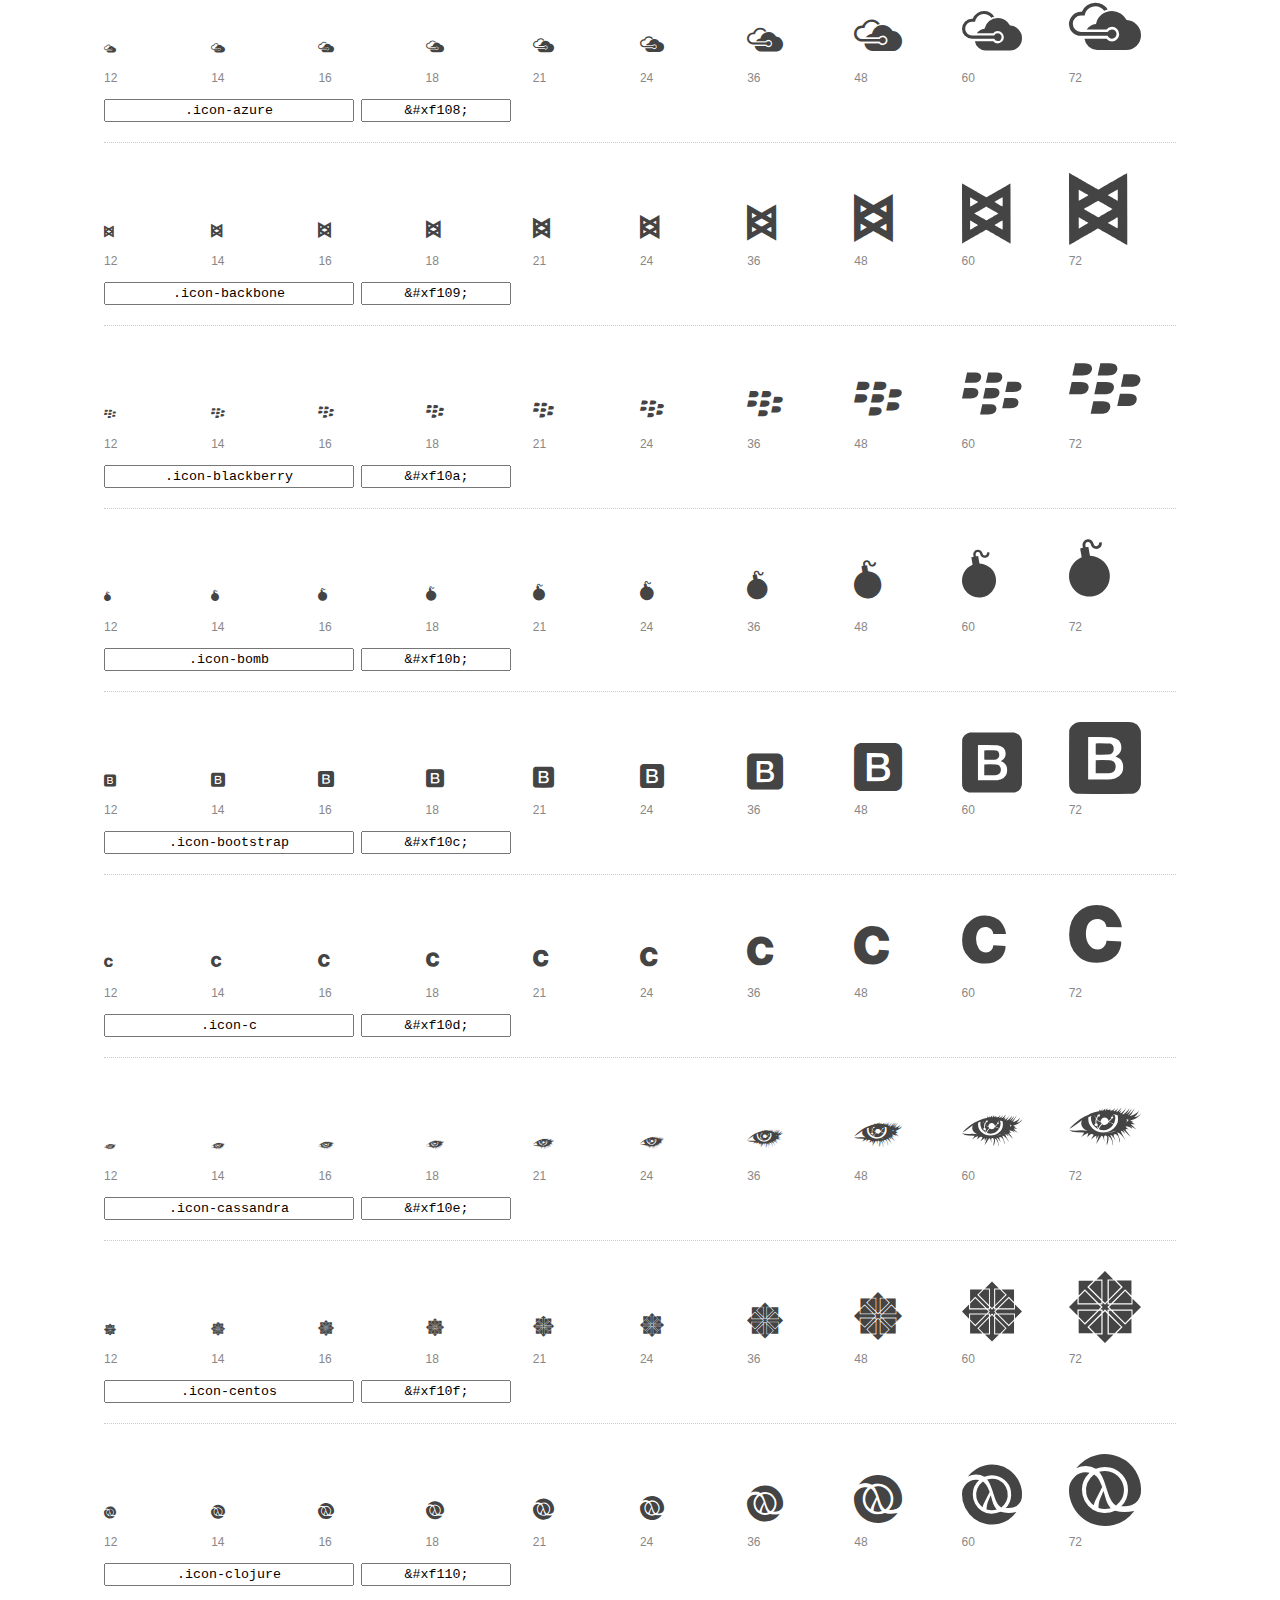
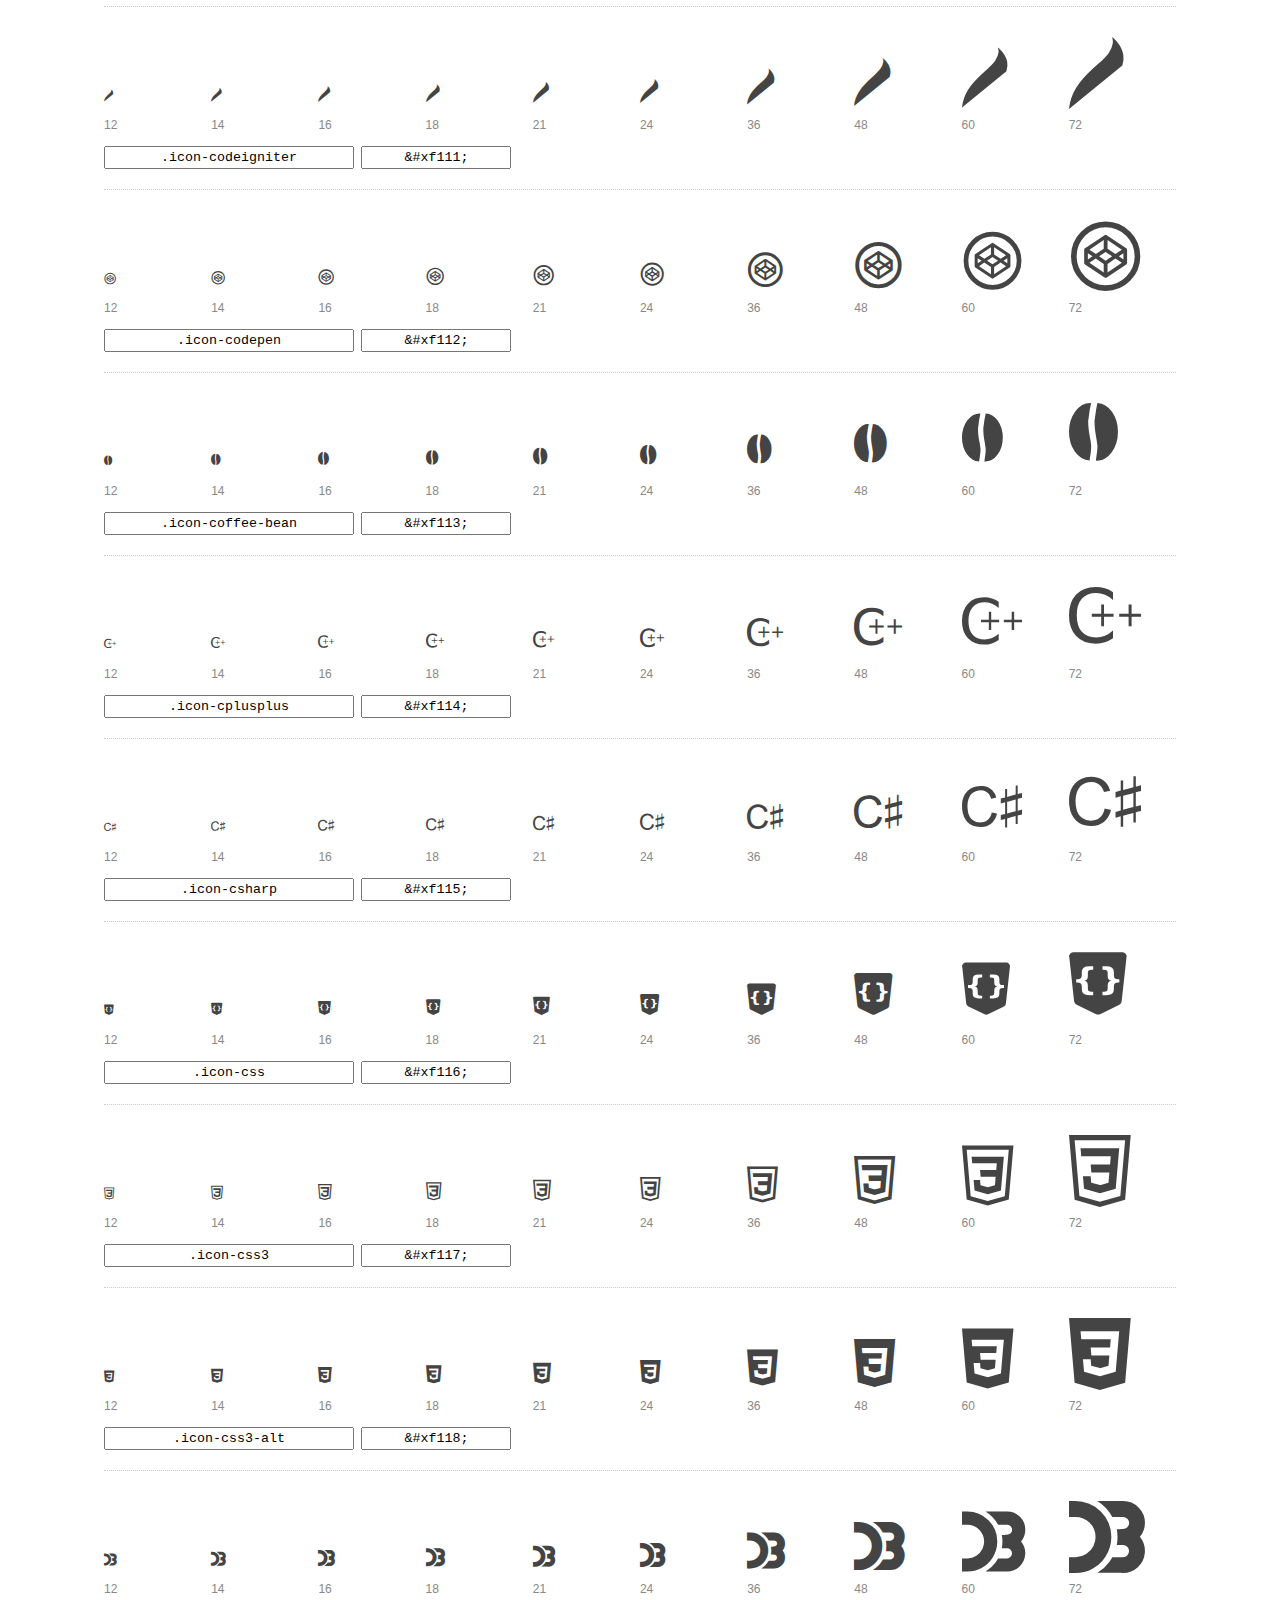
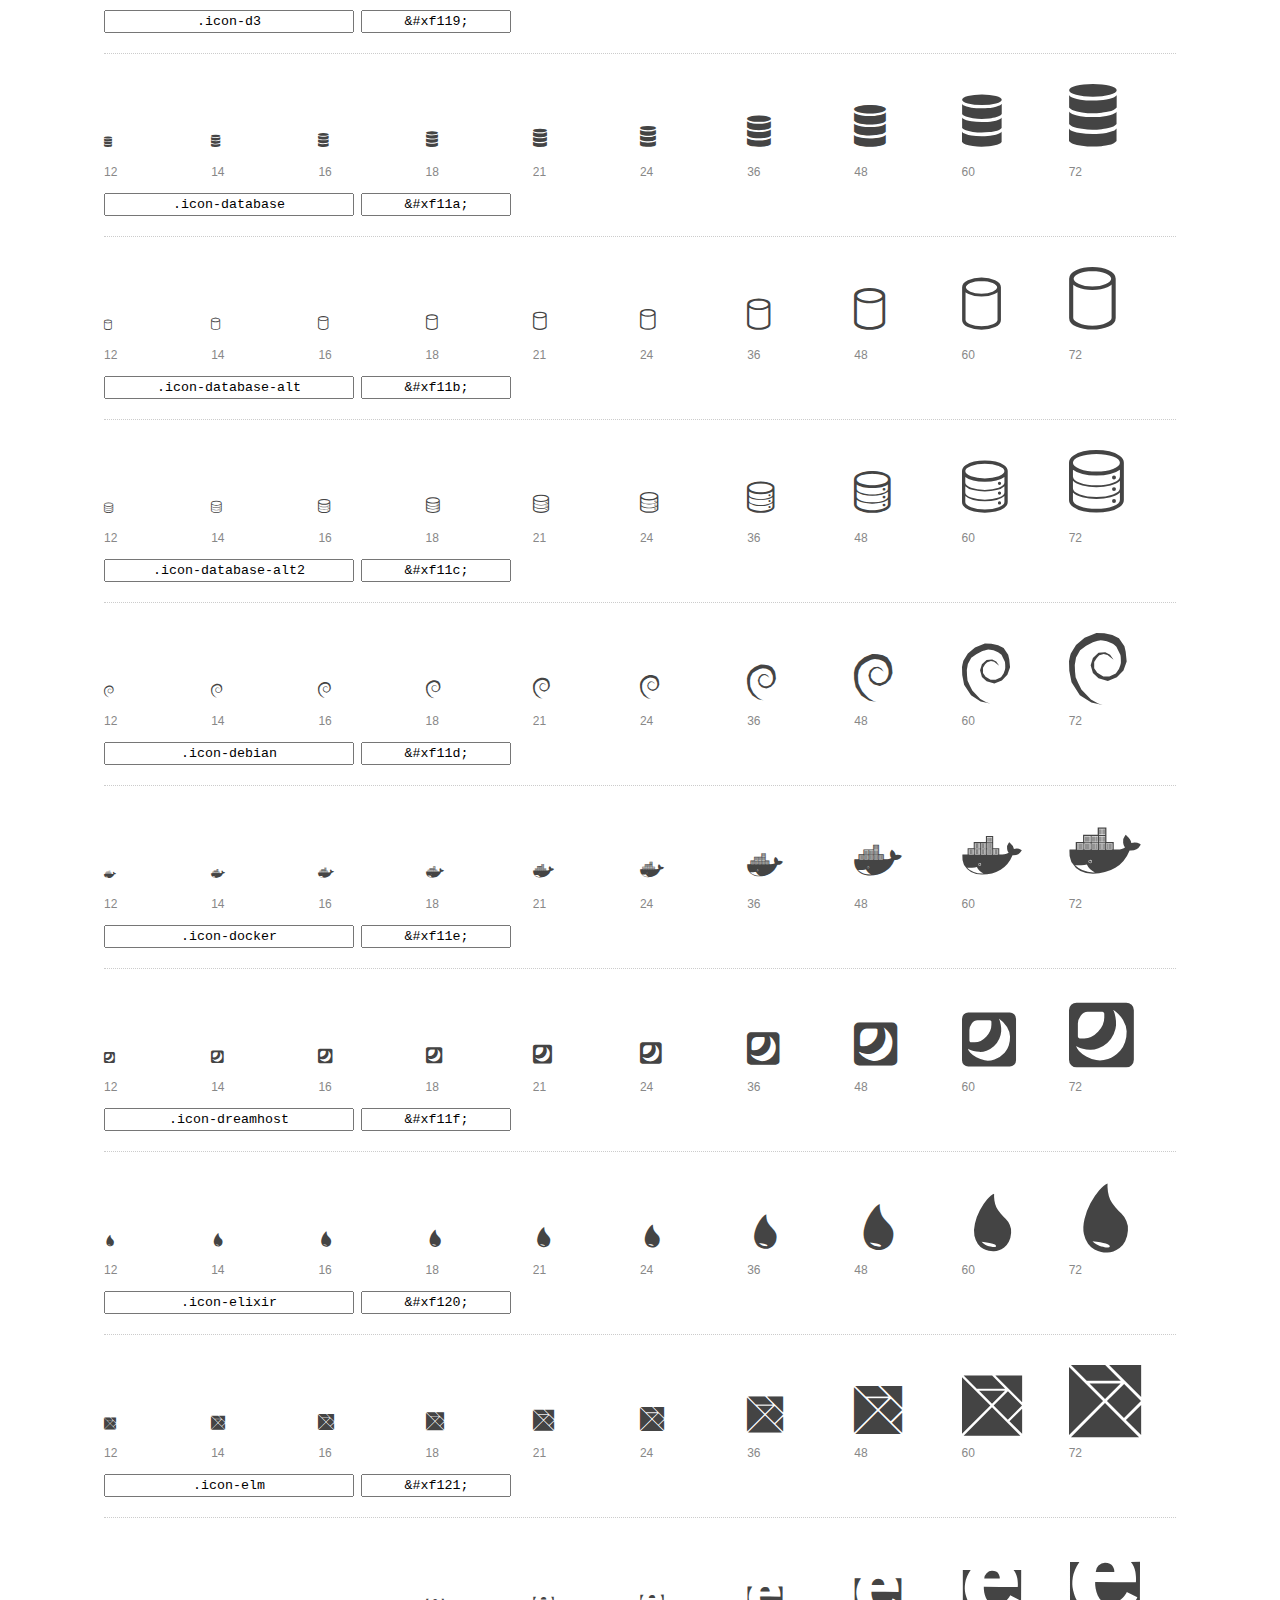
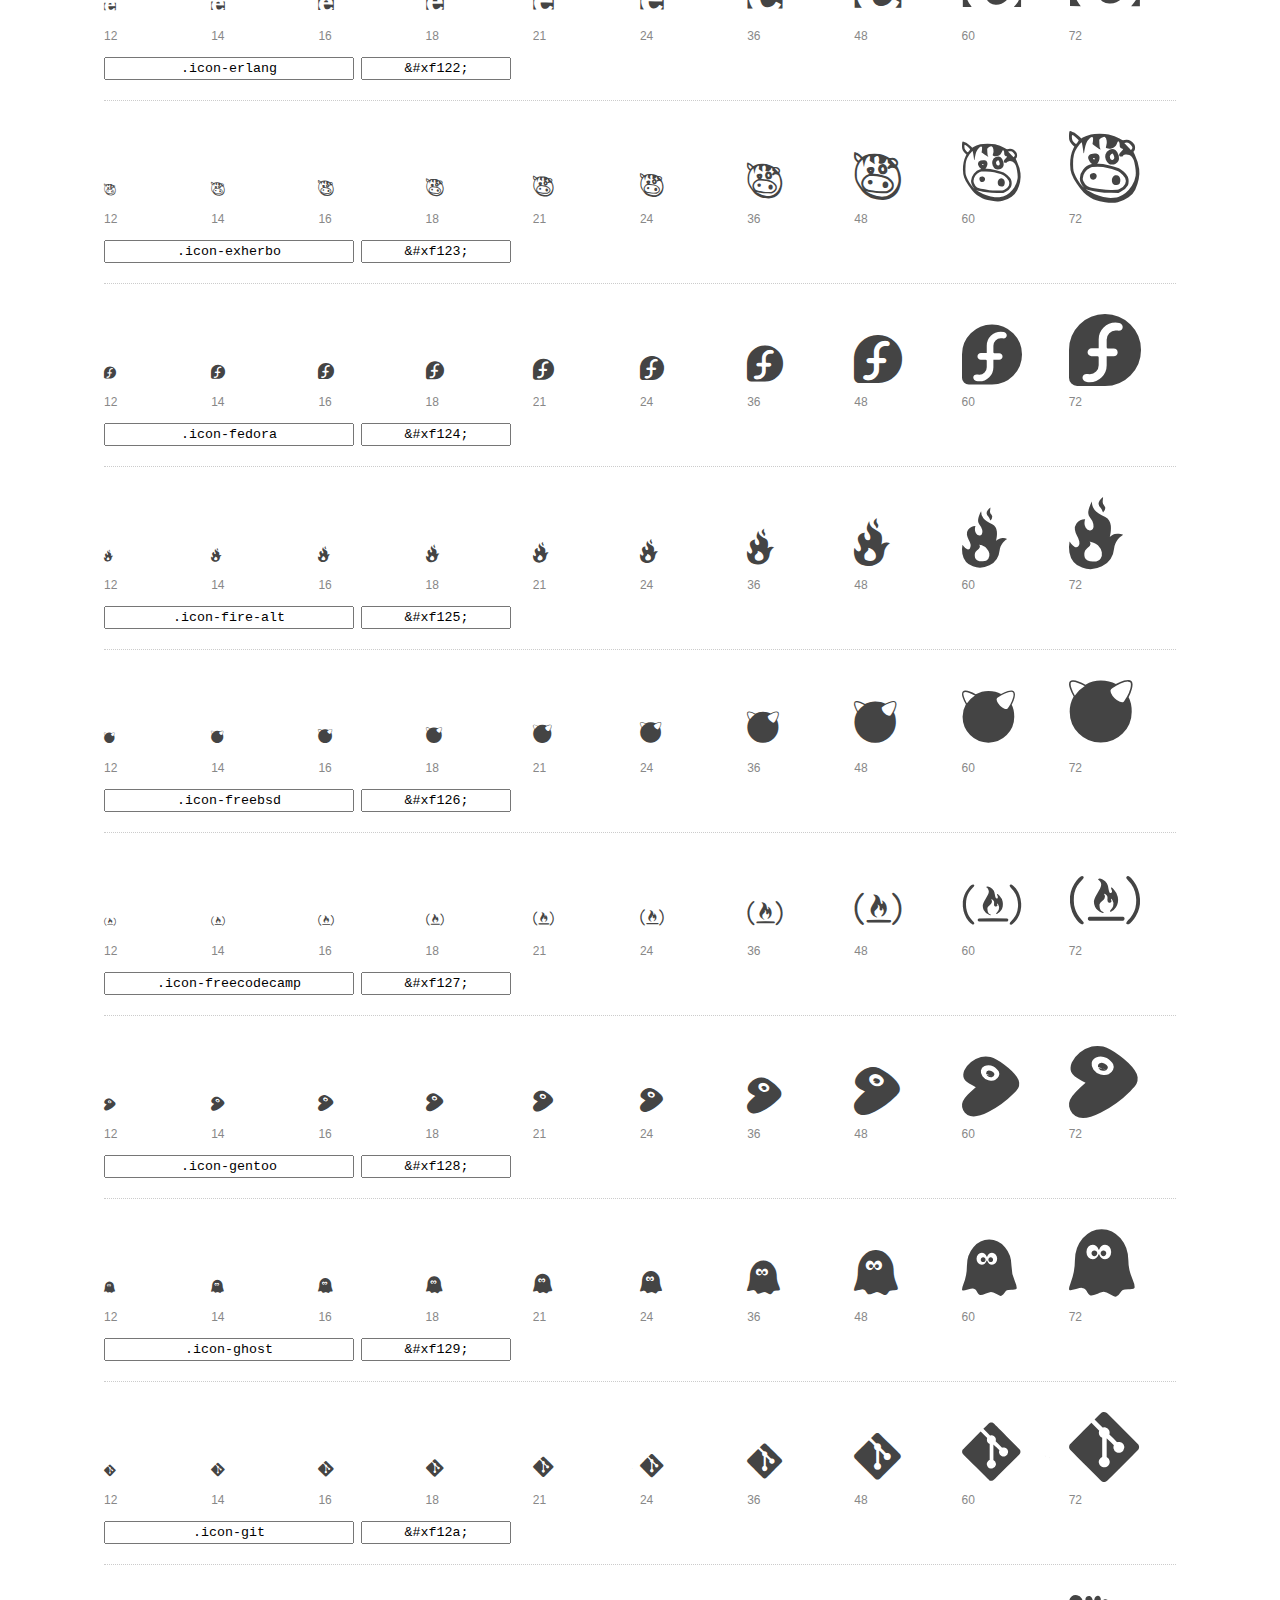
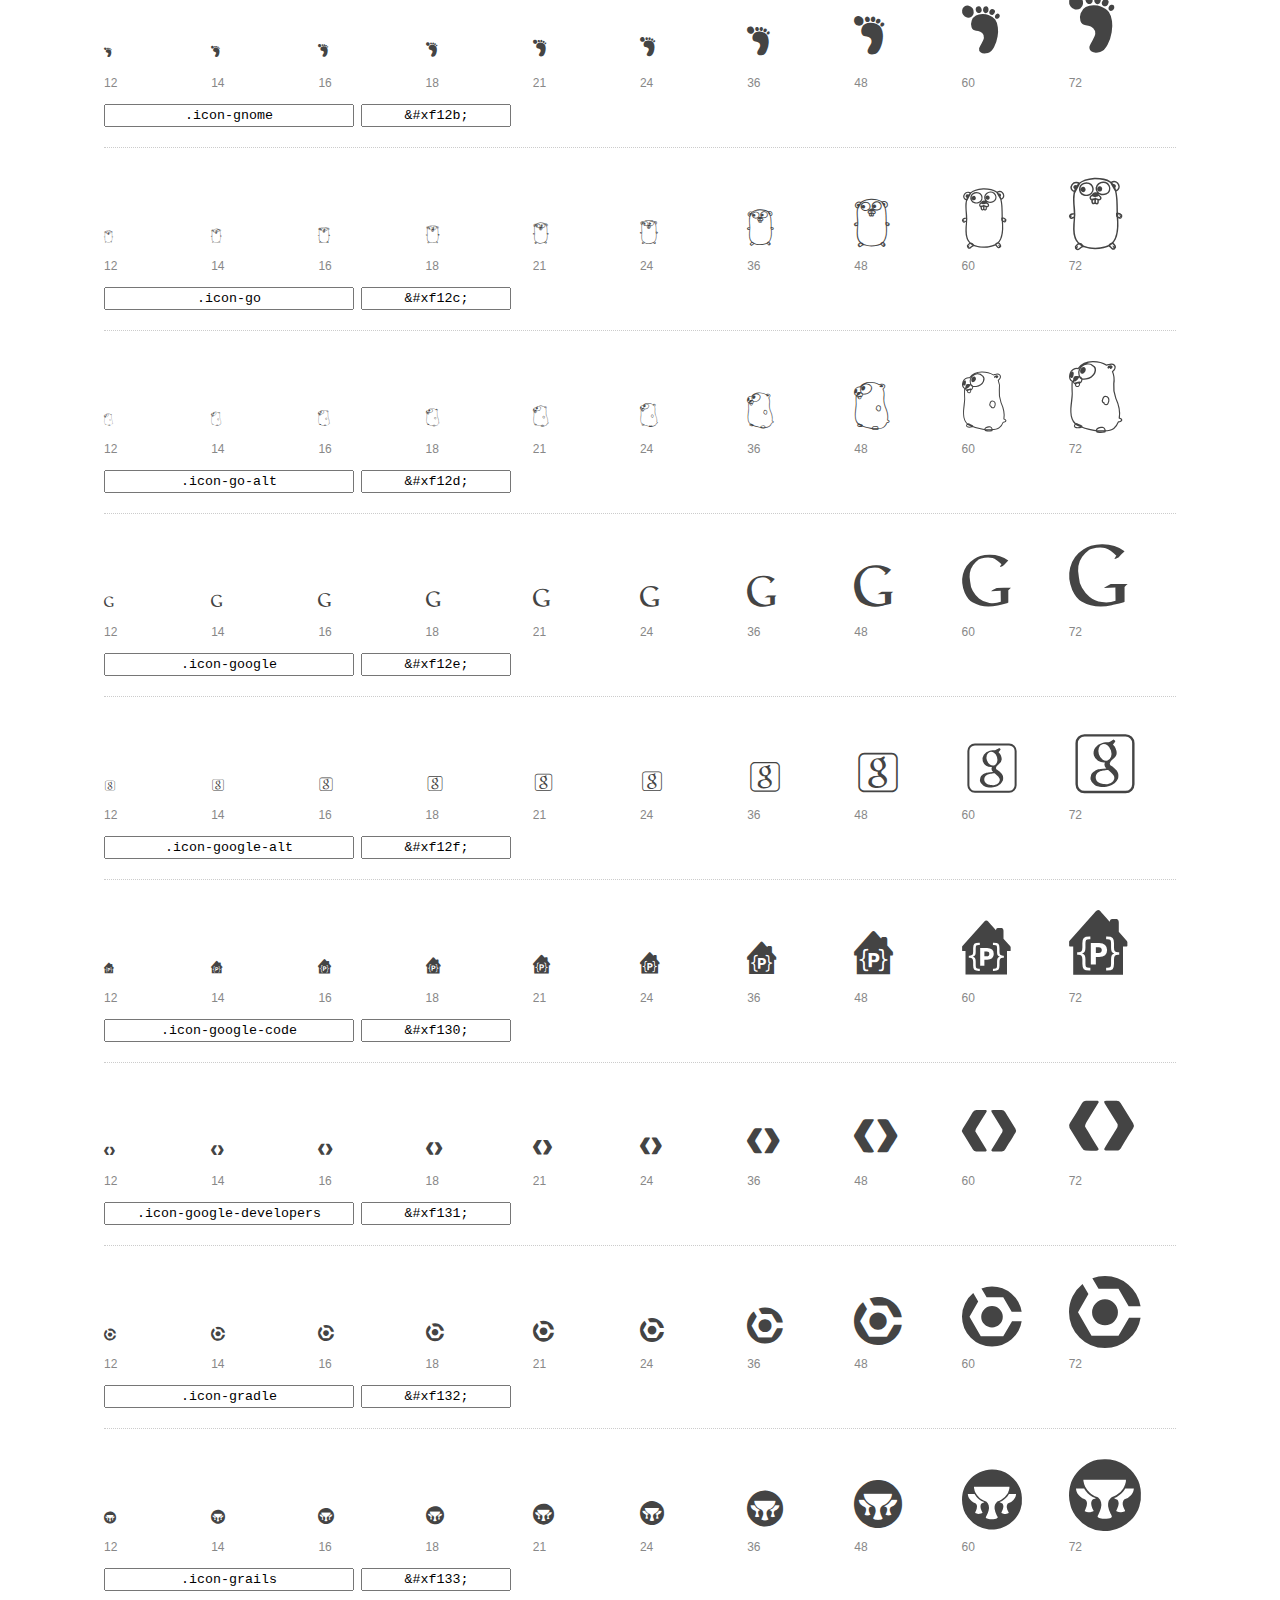
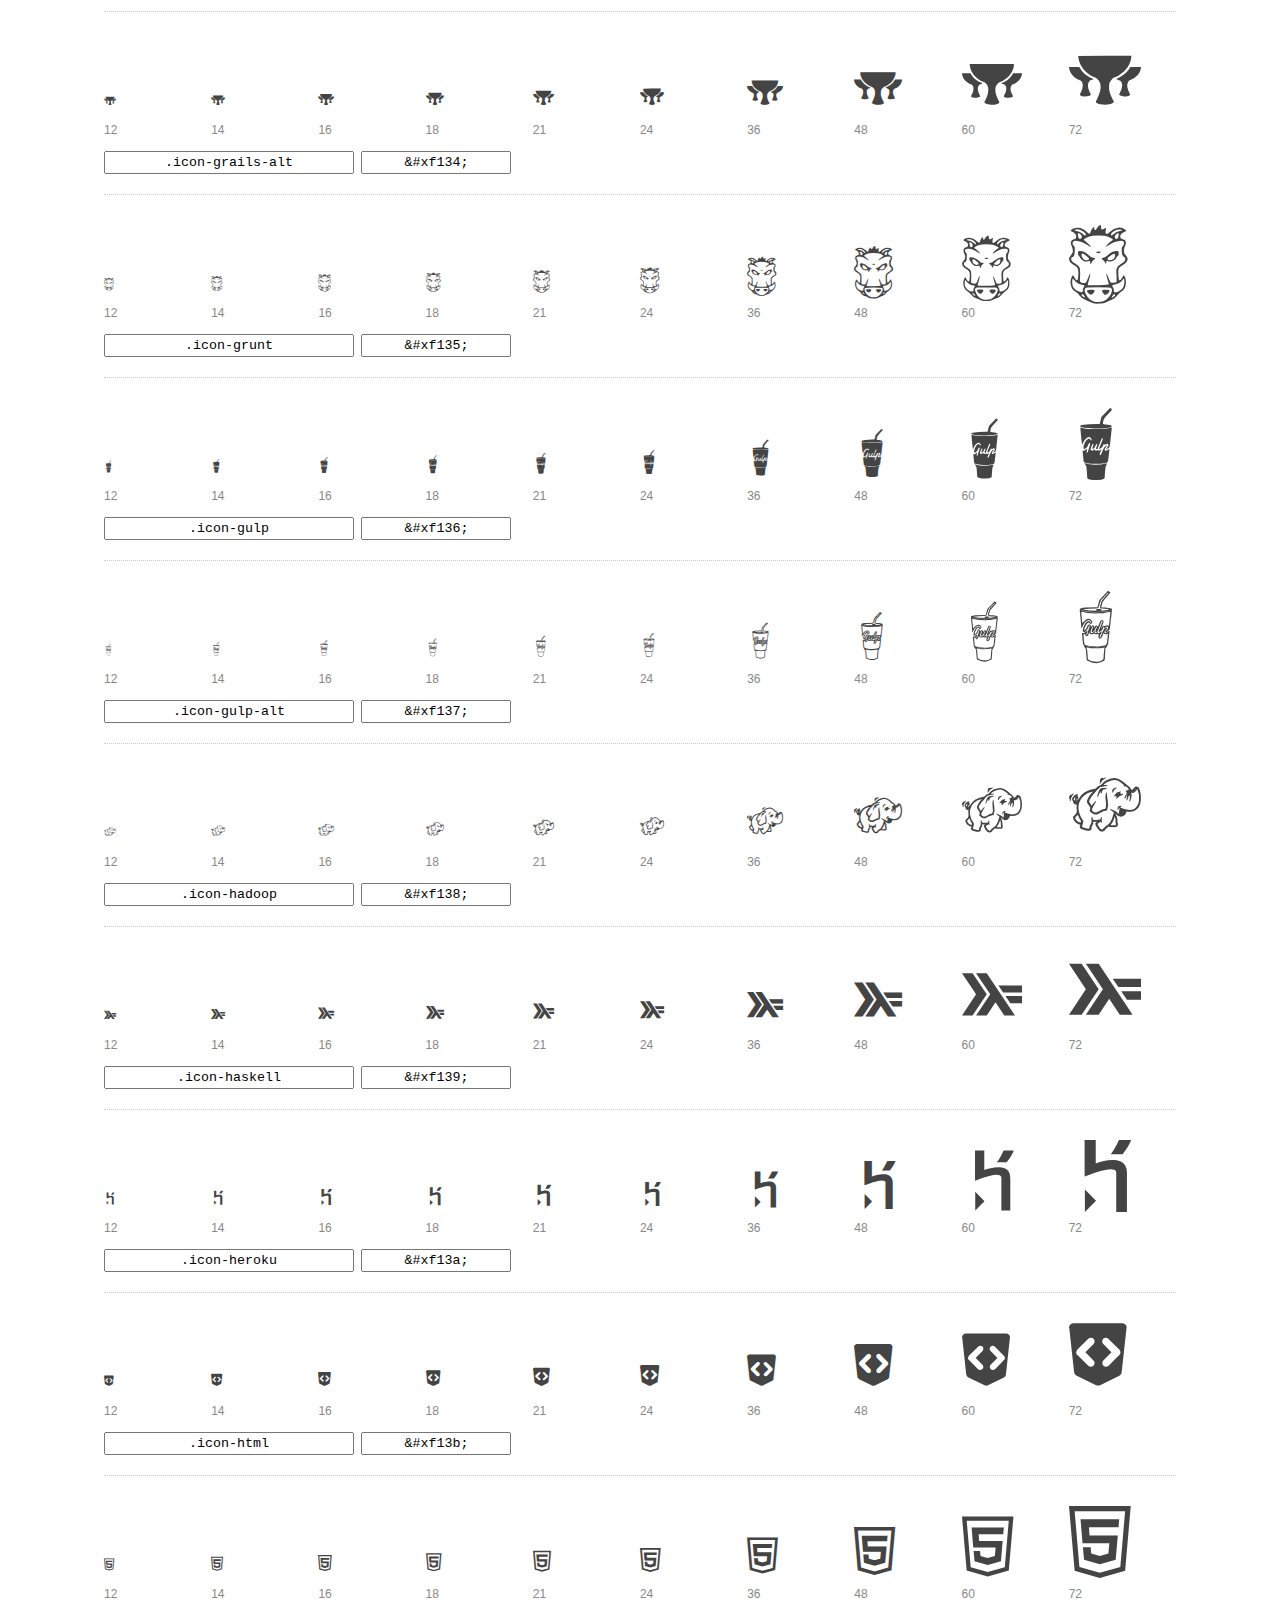
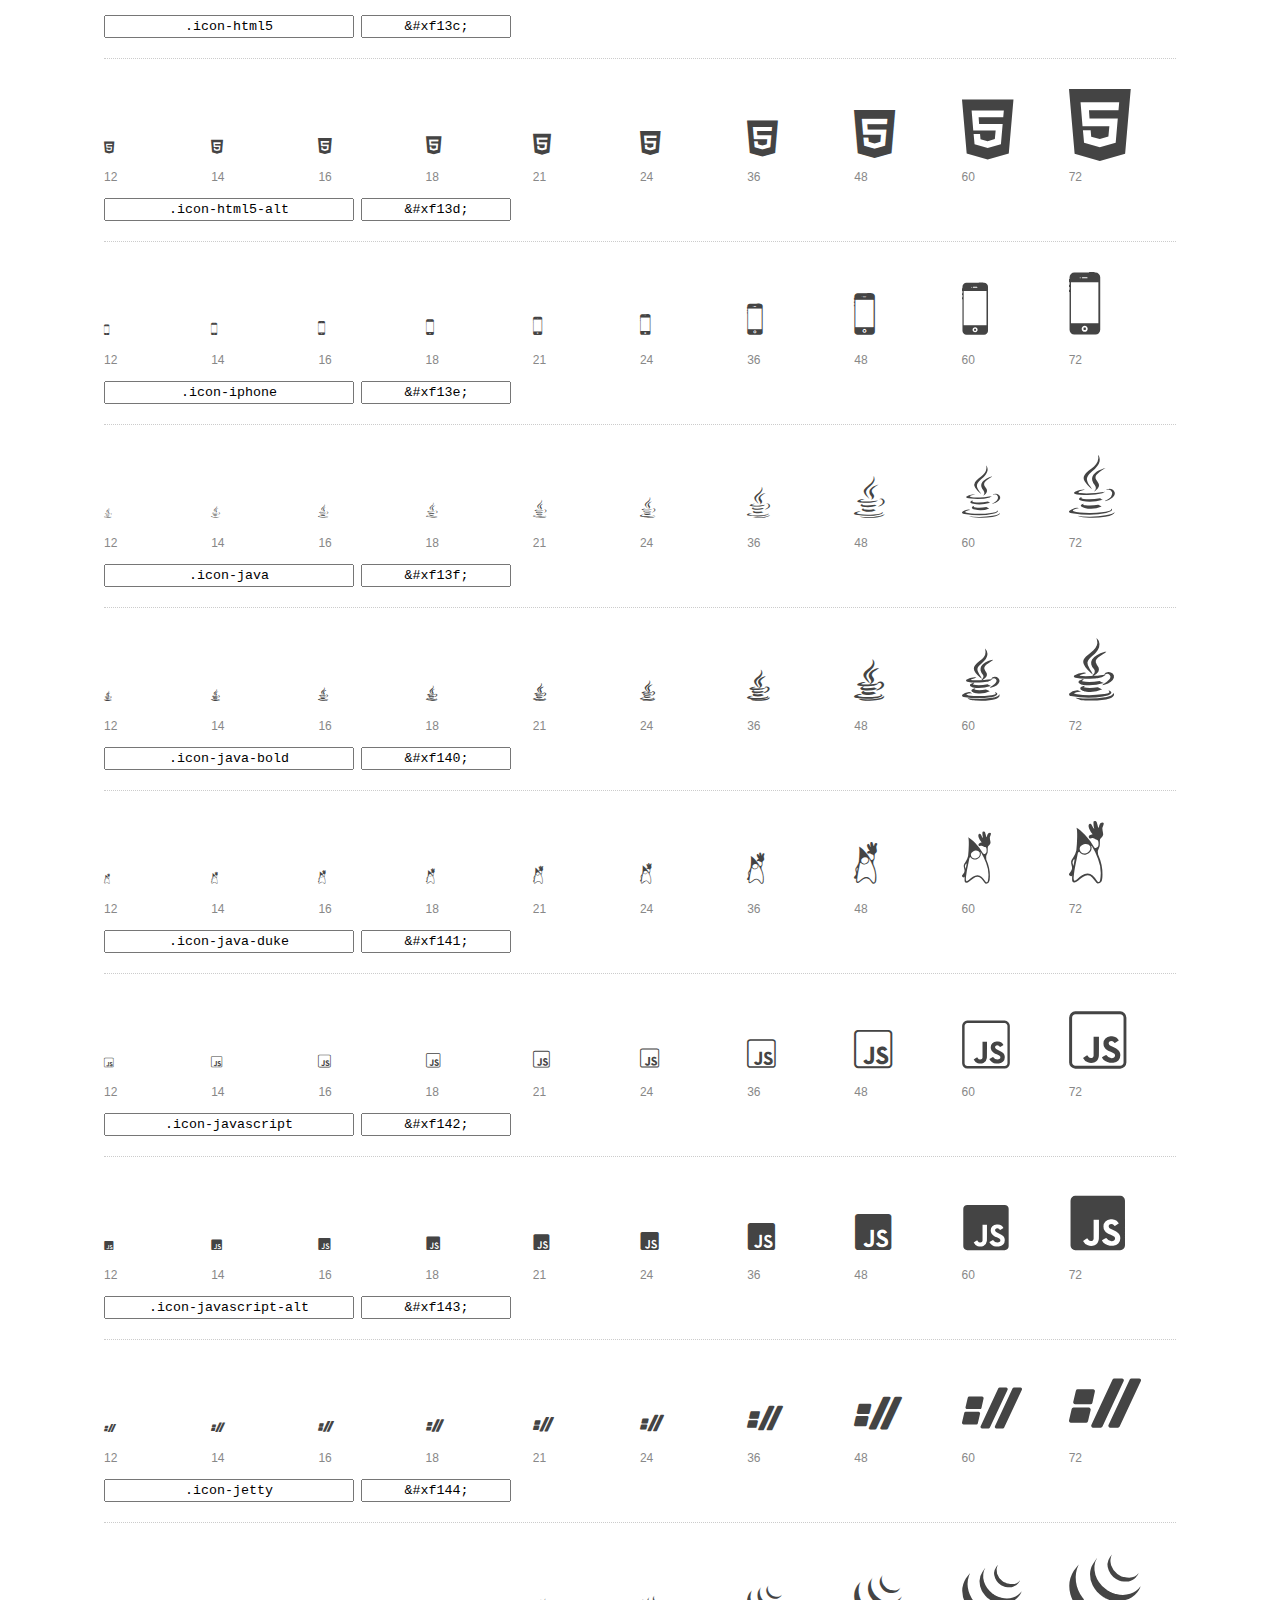
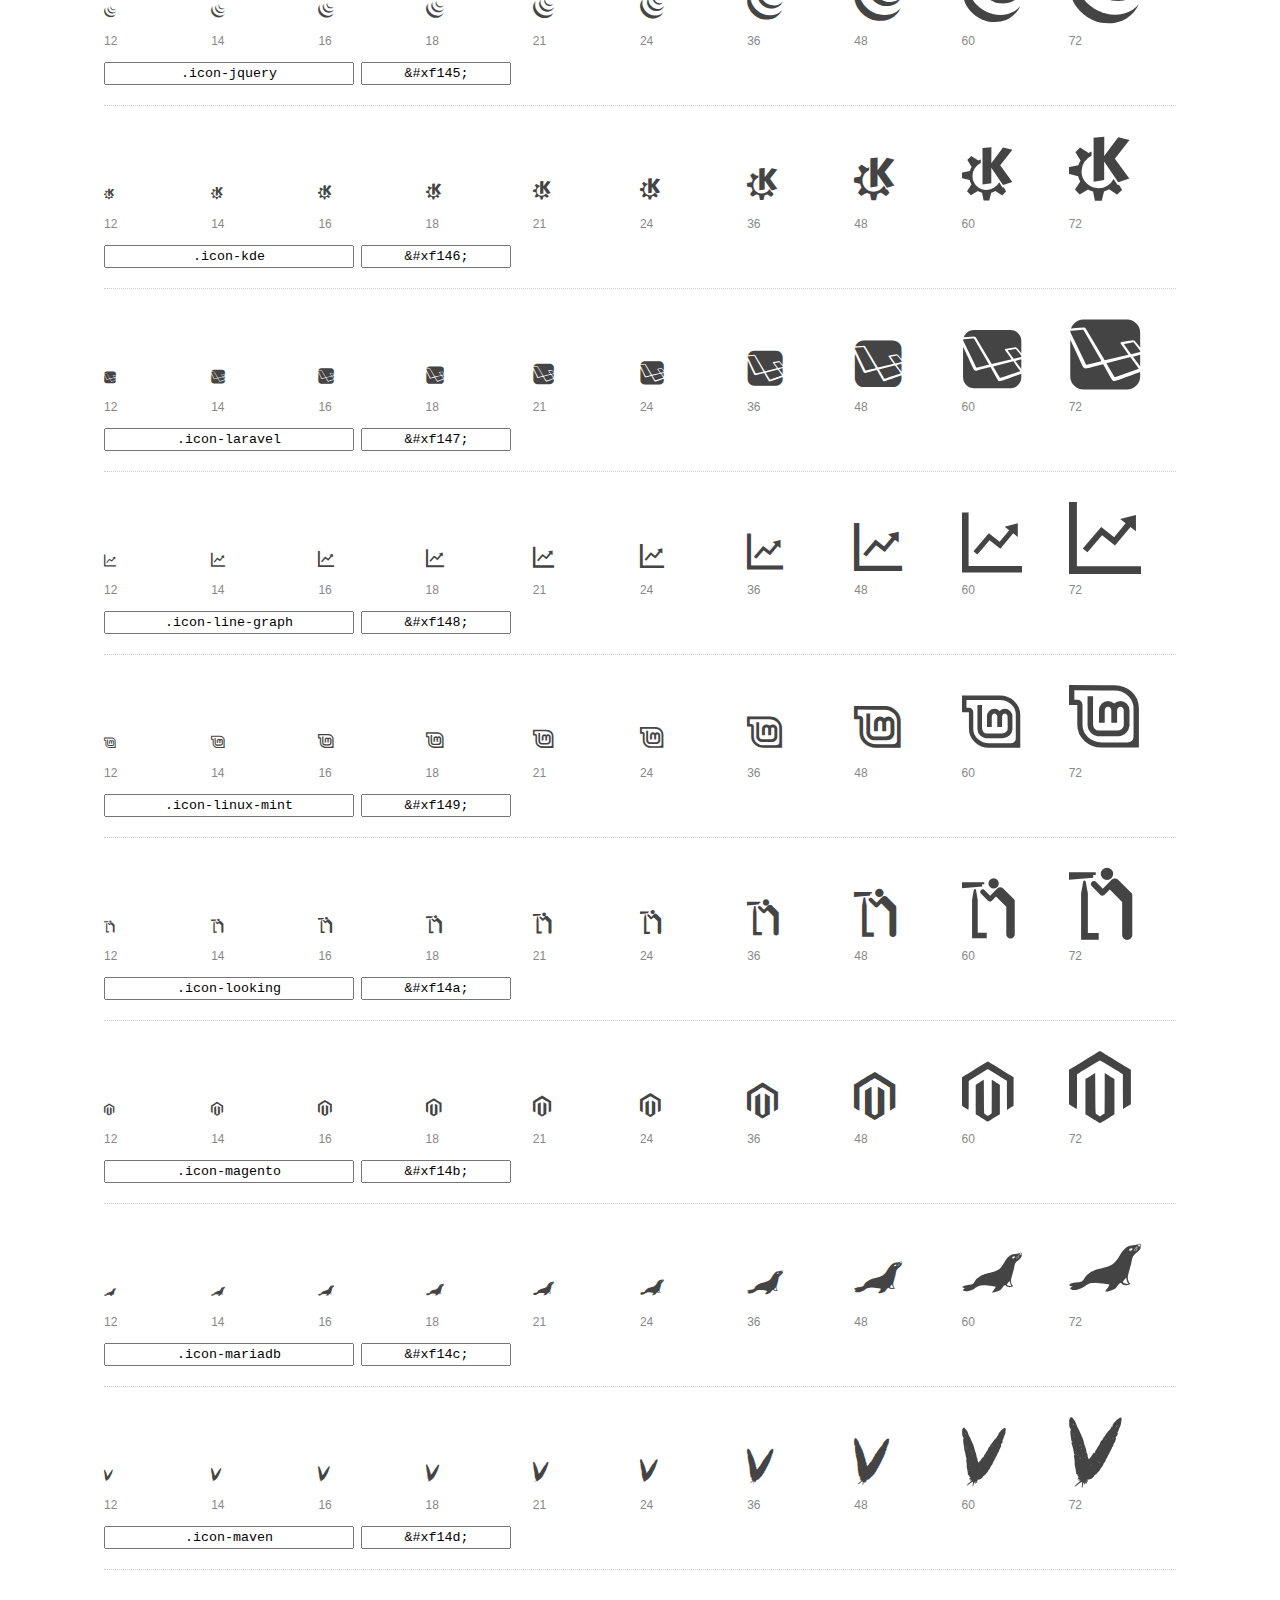
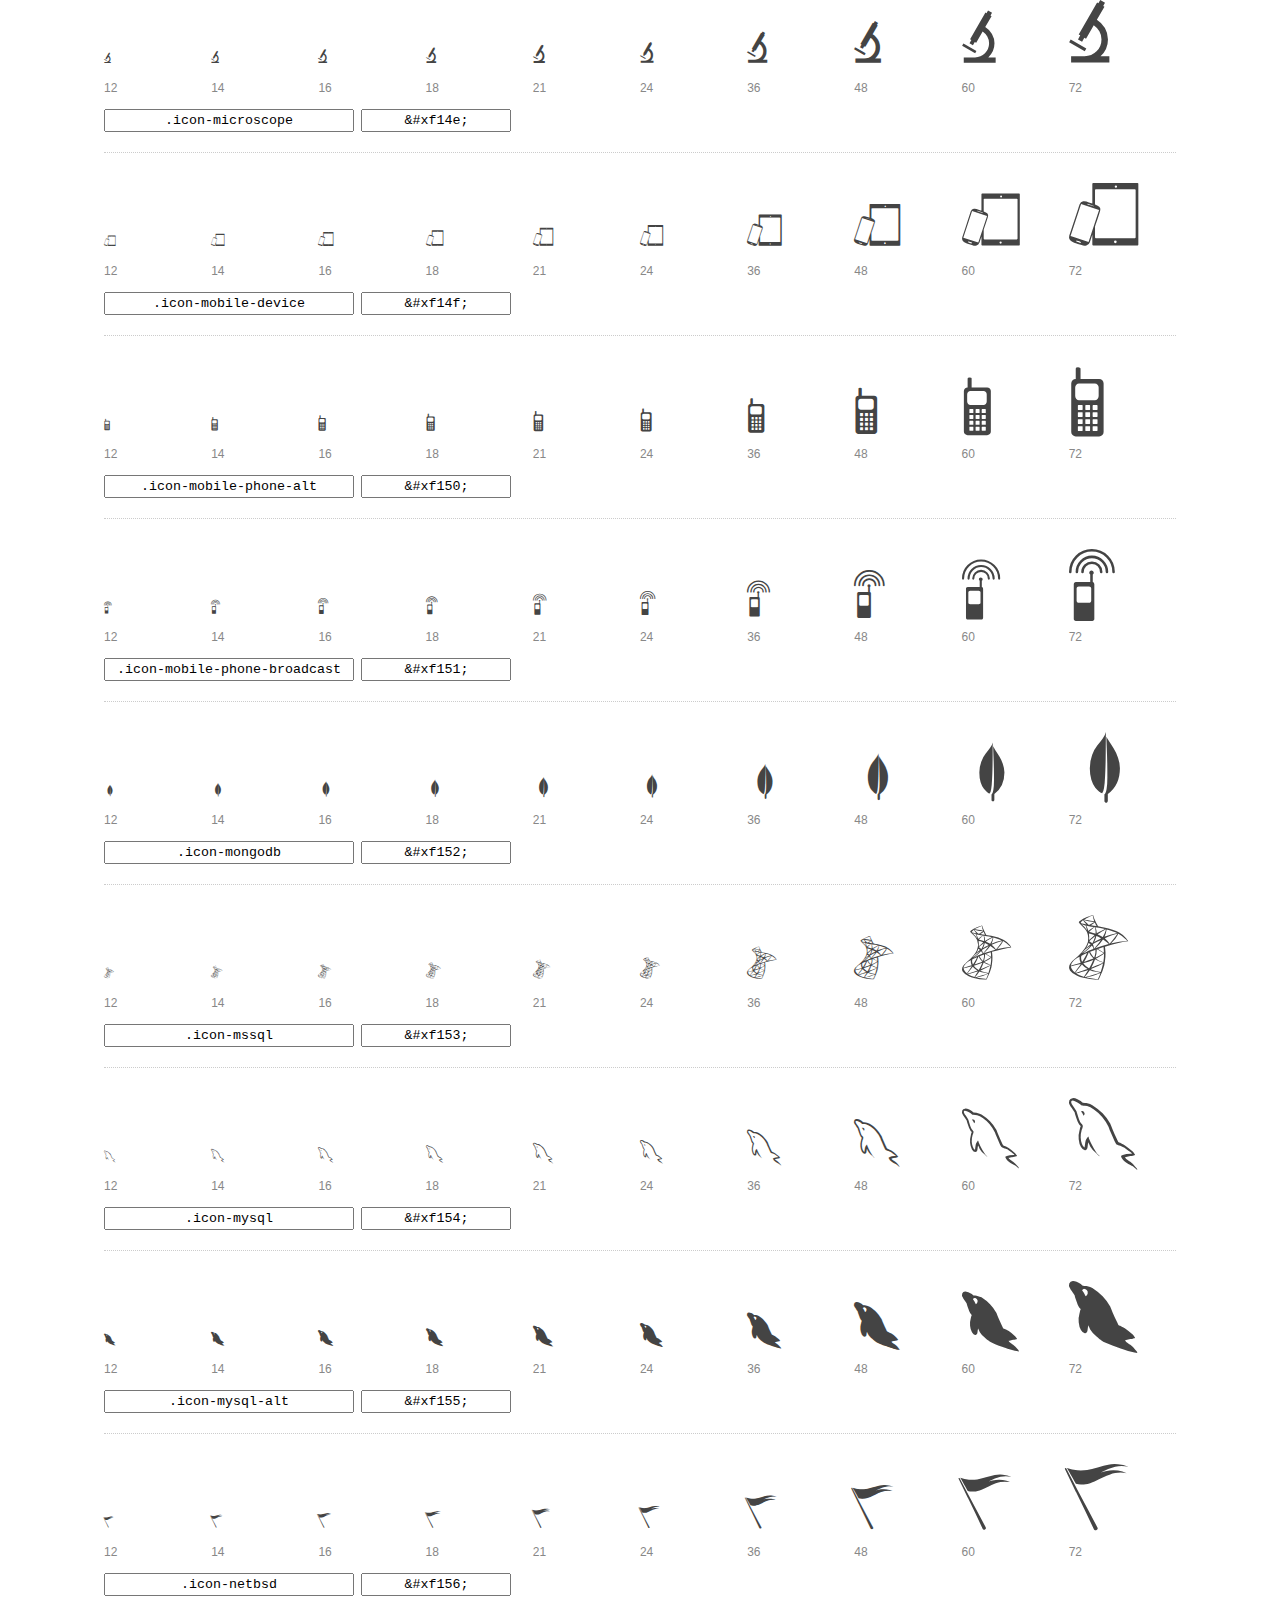
<file: assets/font-mfizz-2.4.1/preview.html>
<!DOCTYPE html>
<html>
  <head>
    <title>font-mfizz glyphs preview</title>

    <style>
      /* Page Styles */

      * {
        -moz-box-sizing: border-box;
        -webkit-box-sizing: border-box;
        box-sizing: border-box;
        margin: 0;
        padding: 0;
      }

      body {
        background: #fff;
        color: #444;
        font: 16px/1.5 "Helvetica Neue", Helvetica, Arial, sans-serif;
      }

      a,
      a:visited {
        color: #888;
        text-decoration: underline;
      }
      a:hover,
      a:focus { color: #000; }

      header {
        border-bottom: 2px solid #ddd;
        margin-bottom: 20px;
        overflow: hidden;
        padding: 20px 0;
      }

      header h1 {
        color: #888;
        float: left;
        font-size: 36px;
        font-weight: 300;
      }

      header a {
        float: right;
        font-size: 14px;
      }

      .container {
        margin: 0 auto;
        max-width: 1200px;
        min-width: 960px;
        padding: 0 40px;
        width: 90%;
      }

      .glyph {
        border-bottom: 1px dotted #ccc;
        padding: 10px 0 20px;
        margin-bottom: 20px;
      }

      .preview-glyphs { vertical-align: bottom; }

      .preview-scale {
        color: #888;
        font-size: 12px;
        margin-top: 5px;
      }

      .step {
        display: inline-block;
        line-height: 1;
        position: relative;
        width: 10%;
      }

      .step .letters,
      .step i {
        -webkit-transition: opacity .3s;
        -moz-transition: opacity .3s;
        -ms-transition: opacity .3s;
        -o-transition: opacity .3s;
        transition: opacity .3s;
      }

      .step:hover .letters { opacity: 1; }
      .step:hover i { opacity: .3; }

      .letters {
        opacity: .3;
        position: absolute;
      }

      .characters-off .letters { display: none; }
      .characters-off .step:hover i { opacity: 1; }

      
      .size-12 { font-size: 12px; }
      
      .size-14 { font-size: 14px; }
      
      .size-16 { font-size: 16px; }
      
      .size-18 { font-size: 18px; }
      
      .size-21 { font-size: 21px; }
      
      .size-24 { font-size: 24px; }
      
      .size-36 { font-size: 36px; }
      
      .size-48 { font-size: 48px; }
      
      .size-60 { font-size: 60px; }
      
      .size-72 { font-size: 72px; }
      

      .usage { margin-top: 10px; }

      .usage input {
        font-family: monospace;
        margin-right: 3px;
        padding: 2px 5px;
        text-align: center;
      }

      .usage .point { width: 150px; }

      .usage .class { width: 250px; }

      footer {
        color: #888;
        font-size: 12px;
        padding: 20px 0;
      }

      /* Icon Font: font-mfizz */

      @font-face {
  font-family: "font-mfizz";
  src: url("./font-mfizz.eot");
  src: url("./font-mfizz.eot?#iefix") format("embedded-opentype"),
       url("./font-mfizz.woff") format("woff"),
       url("./font-mfizz.ttf") format("truetype"),
       url("./font-mfizz.svg#font-mfizz") format("svg");
  font-weight: normal;
  font-style: normal;
}

@media screen and (-webkit-min-device-pixel-ratio:0) {
  @font-face {
    font-family: "font-mfizz";
    src: url("./font-mfizz.svg#font-mfizz") format("svg");
  }
}

      [data-icon]:before { content: attr(data-icon); }

      [data-icon]:before,
      .icon-3dprint:before,
.icon-alpinelinux:before,
.icon-angular:before,
.icon-angular-alt:before,
.icon-antenna:before,
.icon-apache:before,
.icon-archlinux:before,
.icon-aws:before,
.icon-azure:before,
.icon-backbone:before,
.icon-blackberry:before,
.icon-bomb:before,
.icon-bootstrap:before,
.icon-c:before,
.icon-cassandra:before,
.icon-centos:before,
.icon-clojure:before,
.icon-codeigniter:before,
.icon-codepen:before,
.icon-coffee-bean:before,
.icon-cplusplus:before,
.icon-csharp:before,
.icon-css:before,
.icon-css3:before,
.icon-css3-alt:before,
.icon-d3:before,
.icon-database:before,
.icon-database-alt:before,
.icon-database-alt2:before,
.icon-debian:before,
.icon-docker:before,
.icon-dreamhost:before,
.icon-elixir:before,
.icon-elm:before,
.icon-erlang:before,
.icon-exherbo:before,
.icon-fedora:before,
.icon-fire-alt:before,
.icon-freebsd:before,
.icon-freecodecamp:before,
.icon-gentoo:before,
.icon-ghost:before,
.icon-git:before,
.icon-gnome:before,
.icon-go:before,
.icon-go-alt:before,
.icon-google:before,
.icon-google-alt:before,
.icon-google-code:before,
.icon-google-developers:before,
.icon-gradle:before,
.icon-grails:before,
.icon-grails-alt:before,
.icon-grunt:before,
.icon-gulp:before,
.icon-gulp-alt:before,
.icon-hadoop:before,
.icon-haskell:before,
.icon-heroku:before,
.icon-html:before,
.icon-html5:before,
.icon-html5-alt:before,
.icon-iphone:before,
.icon-java:before,
.icon-java-bold:before,
.icon-java-duke:before,
.icon-javascript:before,
.icon-javascript-alt:before,
.icon-jetty:before,
.icon-jquery:before,
.icon-kde:before,
.icon-laravel:before,
.icon-line-graph:before,
.icon-linux-mint:before,
.icon-looking:before,
.icon-magento:before,
.icon-mariadb:before,
.icon-maven:before,
.icon-microscope:before,
.icon-mobile-device:before,
.icon-mobile-phone-alt:before,
.icon-mobile-phone-broadcast:before,
.icon-mongodb:before,
.icon-mssql:before,
.icon-mysql:before,
.icon-mysql-alt:before,
.icon-netbsd:before,
.icon-nginx:before,
.icon-nginx-alt:before,
.icon-nginx-alt2:before,
.icon-nodejs:before,
.icon-npm:before,
.icon-objc:before,
.icon-openshift:before,
.icon-oracle:before,
.icon-oracle-alt:before,
.icon-osx:before,
.icon-perl:before,
.icon-phone-alt:before,
.icon-phone-gap:before,
.icon-phone-retro:before,
.icon-php:before,
.icon-php-alt:before,
.icon-playframework:before,
.icon-playframework-alt:before,
.icon-plone:before,
.icon-postgres:before,
.icon-postgres-alt:before,
.icon-python:before,
.icon-raspberrypi:before,
.icon-reactjs:before,
.icon-redhat:before,
.icon-redis:before,
.icon-ruby:before,
.icon-ruby-on-rails:before,
.icon-ruby-on-rails-alt:before,
.icon-rust:before,
.icon-sass:before,
.icon-satellite:before,
.icon-scala:before,
.icon-scala-alt:before,
.icon-script:before,
.icon-script-alt:before,
.icon-shell:before,
.icon-sitefinity:before,
.icon-solaris:before,
.icon-splatter:before,
.icon-spring:before,
.icon-suse:before,
.icon-svg:before,
.icon-symfony:before,
.icon-tomcat:before,
.icon-ubuntu:before,
.icon-unity:before,
.icon-wireless:before,
.icon-wordpress:before,
.icon-x11:before {
        display: inline-block;
  font-family: "font-mfizz";
  font-style: normal;
  font-weight: normal;
  font-variant: normal;
  line-height: 1;
  text-decoration: inherit;
  text-rendering: optimizeLegibility;
  text-transform: none;
  -moz-osx-font-smoothing: grayscale;
  -webkit-font-smoothing: antialiased;
  font-smoothing: antialiased;
      }

      .icon-3dprint:before { content: "\f100"; }
.icon-alpinelinux:before { content: "\f101"; }
.icon-angular:before { content: "\f102"; }
.icon-angular-alt:before { content: "\f103"; }
.icon-antenna:before { content: "\f104"; }
.icon-apache:before { content: "\f105"; }
.icon-archlinux:before { content: "\f106"; }
.icon-aws:before { content: "\f107"; }
.icon-azure:before { content: "\f108"; }
.icon-backbone:before { content: "\f109"; }
.icon-blackberry:before { content: "\f10a"; }
.icon-bomb:before { content: "\f10b"; }
.icon-bootstrap:before { content: "\f10c"; }
.icon-c:before { content: "\f10d"; }
.icon-cassandra:before { content: "\f10e"; }
.icon-centos:before { content: "\f10f"; }
.icon-clojure:before { content: "\f110"; }
.icon-codeigniter:before { content: "\f111"; }
.icon-codepen:before { content: "\f112"; }
.icon-coffee-bean:before { content: "\f113"; }
.icon-cplusplus:before { content: "\f114"; }
.icon-csharp:before { content: "\f115"; }
.icon-css:before { content: "\f116"; }
.icon-css3:before { content: "\f117"; }
.icon-css3-alt:before { content: "\f118"; }
.icon-d3:before { content: "\f119"; }
.icon-database:before { content: "\f11a"; }
.icon-database-alt:before { content: "\f11b"; }
.icon-database-alt2:before { content: "\f11c"; }
.icon-debian:before { content: "\f11d"; }
.icon-docker:before { content: "\f11e"; }
.icon-dreamhost:before { content: "\f11f"; }
.icon-elixir:before { content: "\f120"; }
.icon-elm:before { content: "\f121"; }
.icon-erlang:before { content: "\f122"; }
.icon-exherbo:before { content: "\f123"; }
.icon-fedora:before { content: "\f124"; }
.icon-fire-alt:before { content: "\f125"; }
.icon-freebsd:before { content: "\f126"; }
.icon-freecodecamp:before { content: "\f127"; }
.icon-gentoo:before { content: "\f128"; }
.icon-ghost:before { content: "\f129"; }
.icon-git:before { content: "\f12a"; }
.icon-gnome:before { content: "\f12b"; }
.icon-go:before { content: "\f12c"; }
.icon-go-alt:before { content: "\f12d"; }
.icon-google:before { content: "\f12e"; }
.icon-google-alt:before { content: "\f12f"; }
.icon-google-code:before { content: "\f130"; }
.icon-google-developers:before { content: "\f131"; }
.icon-gradle:before { content: "\f132"; }
.icon-grails:before { content: "\f133"; }
.icon-grails-alt:before { content: "\f134"; }
.icon-grunt:before { content: "\f135"; }
.icon-gulp:before { content: "\f136"; }
.icon-gulp-alt:before { content: "\f137"; }
.icon-hadoop:before { content: "\f138"; }
.icon-haskell:before { content: "\f139"; }
.icon-heroku:before { content: "\f13a"; }
.icon-html:before { content: "\f13b"; }
.icon-html5:before { content: "\f13c"; }
.icon-html5-alt:before { content: "\f13d"; }
.icon-iphone:before { content: "\f13e"; }
.icon-java:before { content: "\f13f"; }
.icon-java-bold:before { content: "\f140"; }
.icon-java-duke:before { content: "\f141"; }
.icon-javascript:before { content: "\f142"; }
.icon-javascript-alt:before { content: "\f143"; }
.icon-jetty:before { content: "\f144"; }
.icon-jquery:before { content: "\f145"; }
.icon-kde:before { content: "\f146"; }
.icon-laravel:before { content: "\f147"; }
.icon-line-graph:before { content: "\f148"; }
.icon-linux-mint:before { content: "\f149"; }
.icon-looking:before { content: "\f14a"; }
.icon-magento:before { content: "\f14b"; }
.icon-mariadb:before { content: "\f14c"; }
.icon-maven:before { content: "\f14d"; }
.icon-microscope:before { content: "\f14e"; }
.icon-mobile-device:before { content: "\f14f"; }
.icon-mobile-phone-alt:before { content: "\f150"; }
.icon-mobile-phone-broadcast:before { content: "\f151"; }
.icon-mongodb:before { content: "\f152"; }
.icon-mssql:before { content: "\f153"; }
.icon-mysql:before { content: "\f154"; }
.icon-mysql-alt:before { content: "\f155"; }
.icon-netbsd:before { content: "\f156"; }
.icon-nginx:before { content: "\f157"; }
.icon-nginx-alt:before { content: "\f158"; }
.icon-nginx-alt2:before { content: "\f159"; }
.icon-nodejs:before { content: "\f15a"; }
.icon-npm:before { content: "\f15b"; }
.icon-objc:before { content: "\f15c"; }
.icon-openshift:before { content: "\f15d"; }
.icon-oracle:before { content: "\f15e"; }
.icon-oracle-alt:before { content: "\f15f"; }
.icon-osx:before { content: "\f160"; }
.icon-perl:before { content: "\f161"; }
.icon-phone-alt:before { content: "\f162"; }
.icon-phone-gap:before { content: "\f163"; }
.icon-phone-retro:before { content: "\f164"; }
.icon-php:before { content: "\f165"; }
.icon-php-alt:before { content: "\f166"; }
.icon-playframework:before { content: "\f167"; }
.icon-playframework-alt:before { content: "\f168"; }
.icon-plone:before { content: "\f169"; }
.icon-postgres:before { content: "\f16a"; }
.icon-postgres-alt:before { content: "\f16b"; }
.icon-python:before { content: "\f16c"; }
.icon-raspberrypi:before { content: "\f16d"; }
.icon-reactjs:before { content: "\f16e"; }
.icon-redhat:before { content: "\f16f"; }
.icon-redis:before { content: "\f170"; }
.icon-ruby:before { content: "\f171"; }
.icon-ruby-on-rails:before { content: "\f172"; }
.icon-ruby-on-rails-alt:before { content: "\f173"; }
.icon-rust:before { content: "\f174"; }
.icon-sass:before { content: "\f175"; }
.icon-satellite:before { content: "\f176"; }
.icon-scala:before { content: "\f177"; }
.icon-scala-alt:before { content: "\f178"; }
.icon-script:before { content: "\f179"; }
.icon-script-alt:before { content: "\f17a"; }
.icon-shell:before { content: "\f17b"; }
.icon-sitefinity:before { content: "\f17c"; }
.icon-solaris:before { content: "\f17d"; }
.icon-splatter:before { content: "\f17e"; }
.icon-spring:before { content: "\f17f"; }
.icon-suse:before { content: "\f180"; }
.icon-svg:before { content: "\f181"; }
.icon-symfony:before { content: "\f182"; }
.icon-tomcat:before { content: "\f183"; }
.icon-ubuntu:before { content: "\f184"; }
.icon-unity:before { content: "\f185"; }
.icon-wireless:before { content: "\f186"; }
.icon-wordpress:before { content: "\f187"; }
.icon-x11:before { content: "\f188"; }
    </style>

    <!--[if lte IE 8]><script src="http://html5shiv.googlecode.com/svn/trunk/html5.js"></script><![endif]-->

    <script>
      function toggleCharacters() {
        var body = document.getElementsByTagName('body')[0];
        body.className = body.className === 'characters-off' ? '' : 'characters-off';
      }
    </script>
  </head>

  <body class="characters-off">
    <div id="page" class="container">
      <header>
        <h1>font-mfizz contains 137 glyphs:</h1>
        <a onclick="toggleCharacters(); return false;" href="#">Toggle Preview Characters</a>
      </header>

      
      <div class="glyph">
        <div class="preview-glyphs">
          <span class="step size-12"><span class="letters">Pp</span><i id="icon-3dprint" class="icon-3dprint"></i></span><span class="step size-14"><span class="letters">Pp</span><i id="icon-3dprint" class="icon-3dprint"></i></span><span class="step size-16"><span class="letters">Pp</span><i id="icon-3dprint" class="icon-3dprint"></i></span><span class="step size-18"><span class="letters">Pp</span><i id="icon-3dprint" class="icon-3dprint"></i></span><span class="step size-21"><span class="letters">Pp</span><i id="icon-3dprint" class="icon-3dprint"></i></span><span class="step size-24"><span class="letters">Pp</span><i id="icon-3dprint" class="icon-3dprint"></i></span><span class="step size-36"><span class="letters">Pp</span><i id="icon-3dprint" class="icon-3dprint"></i></span><span class="step size-48"><span class="letters">Pp</span><i id="icon-3dprint" class="icon-3dprint"></i></span><span class="step size-60"><span class="letters">Pp</span><i id="icon-3dprint" class="icon-3dprint"></i></span><span class="step size-72"><span class="letters">Pp</span><i id="icon-3dprint" class="icon-3dprint"></i></span>
        </div>
        <div class="preview-scale">
          <span class="step">12</span><span class="step">14</span><span class="step">16</span><span class="step">18</span><span class="step">21</span><span class="step">24</span><span class="step">36</span><span class="step">48</span><span class="step">60</span><span class="step">72</span>
        </div>
        <div class="usage">
          <input class="class" type="text" readonly="readonly" onClick="this.select();" value=".icon-3dprint" />
          <input class="point" type="text" readonly="readonly" onClick="this.select();" value="&amp;#xf100;" />
        </div>
      </div>
      
      <div class="glyph">
        <div class="preview-glyphs">
          <span class="step size-12"><span class="letters">Pp</span><i id="icon-alpinelinux" class="icon-alpinelinux"></i></span><span class="step size-14"><span class="letters">Pp</span><i id="icon-alpinelinux" class="icon-alpinelinux"></i></span><span class="step size-16"><span class="letters">Pp</span><i id="icon-alpinelinux" class="icon-alpinelinux"></i></span><span class="step size-18"><span class="letters">Pp</span><i id="icon-alpinelinux" class="icon-alpinelinux"></i></span><span class="step size-21"><span class="letters">Pp</span><i id="icon-alpinelinux" class="icon-alpinelinux"></i></span><span class="step size-24"><span class="letters">Pp</span><i id="icon-alpinelinux" class="icon-alpinelinux"></i></span><span class="step size-36"><span class="letters">Pp</span><i id="icon-alpinelinux" class="icon-alpinelinux"></i></span><span class="step size-48"><span class="letters">Pp</span><i id="icon-alpinelinux" class="icon-alpinelinux"></i></span><span class="step size-60"><span class="letters">Pp</span><i id="icon-alpinelinux" class="icon-alpinelinux"></i></span><span class="step size-72"><span class="letters">Pp</span><i id="icon-alpinelinux" class="icon-alpinelinux"></i></span>
        </div>
        <div class="preview-scale">
          <span class="step">12</span><span class="step">14</span><span class="step">16</span><span class="step">18</span><span class="step">21</span><span class="step">24</span><span class="step">36</span><span class="step">48</span><span class="step">60</span><span class="step">72</span>
        </div>
        <div class="usage">
          <input class="class" type="text" readonly="readonly" onClick="this.select();" value=".icon-alpinelinux" />
          <input class="point" type="text" readonly="readonly" onClick="this.select();" value="&amp;#xf101;" />
        </div>
      </div>
      
      <div class="glyph">
        <div class="preview-glyphs">
          <span class="step size-12"><span class="letters">Pp</span><i id="icon-angular" class="icon-angular"></i></span><span class="step size-14"><span class="letters">Pp</span><i id="icon-angular" class="icon-angular"></i></span><span class="step size-16"><span class="letters">Pp</span><i id="icon-angular" class="icon-angular"></i></span><span class="step size-18"><span class="letters">Pp</span><i id="icon-angular" class="icon-angular"></i></span><span class="step size-21"><span class="letters">Pp</span><i id="icon-angular" class="icon-angular"></i></span><span class="step size-24"><span class="letters">Pp</span><i id="icon-angular" class="icon-angular"></i></span><span class="step size-36"><span class="letters">Pp</span><i id="icon-angular" class="icon-angular"></i></span><span class="step size-48"><span class="letters">Pp</span><i id="icon-angular" class="icon-angular"></i></span><span class="step size-60"><span class="letters">Pp</span><i id="icon-angular" class="icon-angular"></i></span><span class="step size-72"><span class="letters">Pp</span><i id="icon-angular" class="icon-angular"></i></span>
        </div>
        <div class="preview-scale">
          <span class="step">12</span><span class="step">14</span><span class="step">16</span><span class="step">18</span><span class="step">21</span><span class="step">24</span><span class="step">36</span><span class="step">48</span><span class="step">60</span><span class="step">72</span>
        </div>
        <div class="usage">
          <input class="class" type="text" readonly="readonly" onClick="this.select();" value=".icon-angular" />
          <input class="point" type="text" readonly="readonly" onClick="this.select();" value="&amp;#xf102;" />
        </div>
      </div>
      
      <div class="glyph">
        <div class="preview-glyphs">
          <span class="step size-12"><span class="letters">Pp</span><i id="icon-angular-alt" class="icon-angular-alt"></i></span><span class="step size-14"><span class="letters">Pp</span><i id="icon-angular-alt" class="icon-angular-alt"></i></span><span class="step size-16"><span class="letters">Pp</span><i id="icon-angular-alt" class="icon-angular-alt"></i></span><span class="step size-18"><span class="letters">Pp</span><i id="icon-angular-alt" class="icon-angular-alt"></i></span><span class="step size-21"><span class="letters">Pp</span><i id="icon-angular-alt" class="icon-angular-alt"></i></span><span class="step size-24"><span class="letters">Pp</span><i id="icon-angular-alt" class="icon-angular-alt"></i></span><span class="step size-36"><span class="letters">Pp</span><i id="icon-angular-alt" class="icon-angular-alt"></i></span><span class="step size-48"><span class="letters">Pp</span><i id="icon-angular-alt" class="icon-angular-alt"></i></span><span class="step size-60"><span class="letters">Pp</span><i id="icon-angular-alt" class="icon-angular-alt"></i></span><span class="step size-72"><span class="letters">Pp</span><i id="icon-angular-alt" class="icon-angular-alt"></i></span>
        </div>
        <div class="preview-scale">
          <span class="step">12</span><span class="step">14</span><span class="step">16</span><span class="step">18</span><span class="step">21</span><span class="step">24</span><span class="step">36</span><span class="step">48</span><span class="step">60</span><span class="step">72</span>
        </div>
        <div class="usage">
          <input class="class" type="text" readonly="readonly" onClick="this.select();" value=".icon-angular-alt" />
          <input class="point" type="text" readonly="readonly" onClick="this.select();" value="&amp;#xf103;" />
        </div>
      </div>
      
      <div class="glyph">
        <div class="preview-glyphs">
          <span class="step size-12"><span class="letters">Pp</span><i id="icon-antenna" class="icon-antenna"></i></span><span class="step size-14"><span class="letters">Pp</span><i id="icon-antenna" class="icon-antenna"></i></span><span class="step size-16"><span class="letters">Pp</span><i id="icon-antenna" class="icon-antenna"></i></span><span class="step size-18"><span class="letters">Pp</span><i id="icon-antenna" class="icon-antenna"></i></span><span class="step size-21"><span class="letters">Pp</span><i id="icon-antenna" class="icon-antenna"></i></span><span class="step size-24"><span class="letters">Pp</span><i id="icon-antenna" class="icon-antenna"></i></span><span class="step size-36"><span class="letters">Pp</span><i id="icon-antenna" class="icon-antenna"></i></span><span class="step size-48"><span class="letters">Pp</span><i id="icon-antenna" class="icon-antenna"></i></span><span class="step size-60"><span class="letters">Pp</span><i id="icon-antenna" class="icon-antenna"></i></span><span class="step size-72"><span class="letters">Pp</span><i id="icon-antenna" class="icon-antenna"></i></span>
        </div>
        <div class="preview-scale">
          <span class="step">12</span><span class="step">14</span><span class="step">16</span><span class="step">18</span><span class="step">21</span><span class="step">24</span><span class="step">36</span><span class="step">48</span><span class="step">60</span><span class="step">72</span>
        </div>
        <div class="usage">
          <input class="class" type="text" readonly="readonly" onClick="this.select();" value=".icon-antenna" />
          <input class="point" type="text" readonly="readonly" onClick="this.select();" value="&amp;#xf104;" />
        </div>
      </div>
      
      <div class="glyph">
        <div class="preview-glyphs">
          <span class="step size-12"><span class="letters">Pp</span><i id="icon-apache" class="icon-apache"></i></span><span class="step size-14"><span class="letters">Pp</span><i id="icon-apache" class="icon-apache"></i></span><span class="step size-16"><span class="letters">Pp</span><i id="icon-apache" class="icon-apache"></i></span><span class="step size-18"><span class="letters">Pp</span><i id="icon-apache" class="icon-apache"></i></span><span class="step size-21"><span class="letters">Pp</span><i id="icon-apache" class="icon-apache"></i></span><span class="step size-24"><span class="letters">Pp</span><i id="icon-apache" class="icon-apache"></i></span><span class="step size-36"><span class="letters">Pp</span><i id="icon-apache" class="icon-apache"></i></span><span class="step size-48"><span class="letters">Pp</span><i id="icon-apache" class="icon-apache"></i></span><span class="step size-60"><span class="letters">Pp</span><i id="icon-apache" class="icon-apache"></i></span><span class="step size-72"><span class="letters">Pp</span><i id="icon-apache" class="icon-apache"></i></span>
        </div>
        <div class="preview-scale">
          <span class="step">12</span><span class="step">14</span><span class="step">16</span><span class="step">18</span><span class="step">21</span><span class="step">24</span><span class="step">36</span><span class="step">48</span><span class="step">60</span><span class="step">72</span>
        </div>
        <div class="usage">
          <input class="class" type="text" readonly="readonly" onClick="this.select();" value=".icon-apache" />
          <input class="point" type="text" readonly="readonly" onClick="this.select();" value="&amp;#xf105;" />
        </div>
      </div>
      
      <div class="glyph">
        <div class="preview-glyphs">
          <span class="step size-12"><span class="letters">Pp</span><i id="icon-archlinux" class="icon-archlinux"></i></span><span class="step size-14"><span class="letters">Pp</span><i id="icon-archlinux" class="icon-archlinux"></i></span><span class="step size-16"><span class="letters">Pp</span><i id="icon-archlinux" class="icon-archlinux"></i></span><span class="step size-18"><span class="letters">Pp</span><i id="icon-archlinux" class="icon-archlinux"></i></span><span class="step size-21"><span class="letters">Pp</span><i id="icon-archlinux" class="icon-archlinux"></i></span><span class="step size-24"><span class="letters">Pp</span><i id="icon-archlinux" class="icon-archlinux"></i></span><span class="step size-36"><span class="letters">Pp</span><i id="icon-archlinux" class="icon-archlinux"></i></span><span class="step size-48"><span class="letters">Pp</span><i id="icon-archlinux" class="icon-archlinux"></i></span><span class="step size-60"><span class="letters">Pp</span><i id="icon-archlinux" class="icon-archlinux"></i></span><span class="step size-72"><span class="letters">Pp</span><i id="icon-archlinux" class="icon-archlinux"></i></span>
        </div>
        <div class="preview-scale">
          <span class="step">12</span><span class="step">14</span><span class="step">16</span><span class="step">18</span><span class="step">21</span><span class="step">24</span><span class="step">36</span><span class="step">48</span><span class="step">60</span><span class="step">72</span>
        </div>
        <div class="usage">
          <input class="class" type="text" readonly="readonly" onClick="this.select();" value=".icon-archlinux" />
          <input class="point" type="text" readonly="readonly" onClick="this.select();" value="&amp;#xf106;" />
        </div>
      </div>
      
      <div class="glyph">
        <div class="preview-glyphs">
          <span class="step size-12"><span class="letters">Pp</span><i id="icon-aws" class="icon-aws"></i></span><span class="step size-14"><span class="letters">Pp</span><i id="icon-aws" class="icon-aws"></i></span><span class="step size-16"><span class="letters">Pp</span><i id="icon-aws" class="icon-aws"></i></span><span class="step size-18"><span class="letters">Pp</span><i id="icon-aws" class="icon-aws"></i></span><span class="step size-21"><span class="letters">Pp</span><i id="icon-aws" class="icon-aws"></i></span><span class="step size-24"><span class="letters">Pp</span><i id="icon-aws" class="icon-aws"></i></span><span class="step size-36"><span class="letters">Pp</span><i id="icon-aws" class="icon-aws"></i></span><span class="step size-48"><span class="letters">Pp</span><i id="icon-aws" class="icon-aws"></i></span><span class="step size-60"><span class="letters">Pp</span><i id="icon-aws" class="icon-aws"></i></span><span class="step size-72"><span class="letters">Pp</span><i id="icon-aws" class="icon-aws"></i></span>
        </div>
        <div class="preview-scale">
          <span class="step">12</span><span class="step">14</span><span class="step">16</span><span class="step">18</span><span class="step">21</span><span class="step">24</span><span class="step">36</span><span class="step">48</span><span class="step">60</span><span class="step">72</span>
        </div>
        <div class="usage">
          <input class="class" type="text" readonly="readonly" onClick="this.select();" value=".icon-aws" />
          <input class="point" type="text" readonly="readonly" onClick="this.select();" value="&amp;#xf107;" />
        </div>
      </div>
      
      <div class="glyph">
        <div class="preview-glyphs">
          <span class="step size-12"><span class="letters">Pp</span><i id="icon-azure" class="icon-azure"></i></span><span class="step size-14"><span class="letters">Pp</span><i id="icon-azure" class="icon-azure"></i></span><span class="step size-16"><span class="letters">Pp</span><i id="icon-azure" class="icon-azure"></i></span><span class="step size-18"><span class="letters">Pp</span><i id="icon-azure" class="icon-azure"></i></span><span class="step size-21"><span class="letters">Pp</span><i id="icon-azure" class="icon-azure"></i></span><span class="step size-24"><span class="letters">Pp</span><i id="icon-azure" class="icon-azure"></i></span><span class="step size-36"><span class="letters">Pp</span><i id="icon-azure" class="icon-azure"></i></span><span class="step size-48"><span class="letters">Pp</span><i id="icon-azure" class="icon-azure"></i></span><span class="step size-60"><span class="letters">Pp</span><i id="icon-azure" class="icon-azure"></i></span><span class="step size-72"><span class="letters">Pp</span><i id="icon-azure" class="icon-azure"></i></span>
        </div>
        <div class="preview-scale">
          <span class="step">12</span><span class="step">14</span><span class="step">16</span><span class="step">18</span><span class="step">21</span><span class="step">24</span><span class="step">36</span><span class="step">48</span><span class="step">60</span><span class="step">72</span>
        </div>
        <div class="usage">
          <input class="class" type="text" readonly="readonly" onClick="this.select();" value=".icon-azure" />
          <input class="point" type="text" readonly="readonly" onClick="this.select();" value="&amp;#xf108;" />
        </div>
      </div>
      
      <div class="glyph">
        <div class="preview-glyphs">
          <span class="step size-12"><span class="letters">Pp</span><i id="icon-backbone" class="icon-backbone"></i></span><span class="step size-14"><span class="letters">Pp</span><i id="icon-backbone" class="icon-backbone"></i></span><span class="step size-16"><span class="letters">Pp</span><i id="icon-backbone" class="icon-backbone"></i></span><span class="step size-18"><span class="letters">Pp</span><i id="icon-backbone" class="icon-backbone"></i></span><span class="step size-21"><span class="letters">Pp</span><i id="icon-backbone" class="icon-backbone"></i></span><span class="step size-24"><span class="letters">Pp</span><i id="icon-backbone" class="icon-backbone"></i></span><span class="step size-36"><span class="letters">Pp</span><i id="icon-backbone" class="icon-backbone"></i></span><span class="step size-48"><span class="letters">Pp</span><i id="icon-backbone" class="icon-backbone"></i></span><span class="step size-60"><span class="letters">Pp</span><i id="icon-backbone" class="icon-backbone"></i></span><span class="step size-72"><span class="letters">Pp</span><i id="icon-backbone" class="icon-backbone"></i></span>
        </div>
        <div class="preview-scale">
          <span class="step">12</span><span class="step">14</span><span class="step">16</span><span class="step">18</span><span class="step">21</span><span class="step">24</span><span class="step">36</span><span class="step">48</span><span class="step">60</span><span class="step">72</span>
        </div>
        <div class="usage">
          <input class="class" type="text" readonly="readonly" onClick="this.select();" value=".icon-backbone" />
          <input class="point" type="text" readonly="readonly" onClick="this.select();" value="&amp;#xf109;" />
        </div>
      </div>
      
      <div class="glyph">
        <div class="preview-glyphs">
          <span class="step size-12"><span class="letters">Pp</span><i id="icon-blackberry" class="icon-blackberry"></i></span><span class="step size-14"><span class="letters">Pp</span><i id="icon-blackberry" class="icon-blackberry"></i></span><span class="step size-16"><span class="letters">Pp</span><i id="icon-blackberry" class="icon-blackberry"></i></span><span class="step size-18"><span class="letters">Pp</span><i id="icon-blackberry" class="icon-blackberry"></i></span><span class="step size-21"><span class="letters">Pp</span><i id="icon-blackberry" class="icon-blackberry"></i></span><span class="step size-24"><span class="letters">Pp</span><i id="icon-blackberry" class="icon-blackberry"></i></span><span class="step size-36"><span class="letters">Pp</span><i id="icon-blackberry" class="icon-blackberry"></i></span><span class="step size-48"><span class="letters">Pp</span><i id="icon-blackberry" class="icon-blackberry"></i></span><span class="step size-60"><span class="letters">Pp</span><i id="icon-blackberry" class="icon-blackberry"></i></span><span class="step size-72"><span class="letters">Pp</span><i id="icon-blackberry" class="icon-blackberry"></i></span>
        </div>
        <div class="preview-scale">
          <span class="step">12</span><span class="step">14</span><span class="step">16</span><span class="step">18</span><span class="step">21</span><span class="step">24</span><span class="step">36</span><span class="step">48</span><span class="step">60</span><span class="step">72</span>
        </div>
        <div class="usage">
          <input class="class" type="text" readonly="readonly" onClick="this.select();" value=".icon-blackberry" />
          <input class="point" type="text" readonly="readonly" onClick="this.select();" value="&amp;#xf10a;" />
        </div>
      </div>
      
      <div class="glyph">
        <div class="preview-glyphs">
          <span class="step size-12"><span class="letters">Pp</span><i id="icon-bomb" class="icon-bomb"></i></span><span class="step size-14"><span class="letters">Pp</span><i id="icon-bomb" class="icon-bomb"></i></span><span class="step size-16"><span class="letters">Pp</span><i id="icon-bomb" class="icon-bomb"></i></span><span class="step size-18"><span class="letters">Pp</span><i id="icon-bomb" class="icon-bomb"></i></span><span class="step size-21"><span class="letters">Pp</span><i id="icon-bomb" class="icon-bomb"></i></span><span class="step size-24"><span class="letters">Pp</span><i id="icon-bomb" class="icon-bomb"></i></span><span class="step size-36"><span class="letters">Pp</span><i id="icon-bomb" class="icon-bomb"></i></span><span class="step size-48"><span class="letters">Pp</span><i id="icon-bomb" class="icon-bomb"></i></span><span class="step size-60"><span class="letters">Pp</span><i id="icon-bomb" class="icon-bomb"></i></span><span class="step size-72"><span class="letters">Pp</span><i id="icon-bomb" class="icon-bomb"></i></span>
        </div>
        <div class="preview-scale">
          <span class="step">12</span><span class="step">14</span><span class="step">16</span><span class="step">18</span><span class="step">21</span><span class="step">24</span><span class="step">36</span><span class="step">48</span><span class="step">60</span><span class="step">72</span>
        </div>
        <div class="usage">
          <input class="class" type="text" readonly="readonly" onClick="this.select();" value=".icon-bomb" />
          <input class="point" type="text" readonly="readonly" onClick="this.select();" value="&amp;#xf10b;" />
        </div>
      </div>
      
      <div class="glyph">
        <div class="preview-glyphs">
          <span class="step size-12"><span class="letters">Pp</span><i id="icon-bootstrap" class="icon-bootstrap"></i></span><span class="step size-14"><span class="letters">Pp</span><i id="icon-bootstrap" class="icon-bootstrap"></i></span><span class="step size-16"><span class="letters">Pp</span><i id="icon-bootstrap" class="icon-bootstrap"></i></span><span class="step size-18"><span class="letters">Pp</span><i id="icon-bootstrap" class="icon-bootstrap"></i></span><span class="step size-21"><span class="letters">Pp</span><i id="icon-bootstrap" class="icon-bootstrap"></i></span><span class="step size-24"><span class="letters">Pp</span><i id="icon-bootstrap" class="icon-bootstrap"></i></span><span class="step size-36"><span class="letters">Pp</span><i id="icon-bootstrap" class="icon-bootstrap"></i></span><span class="step size-48"><span class="letters">Pp</span><i id="icon-bootstrap" class="icon-bootstrap"></i></span><span class="step size-60"><span class="letters">Pp</span><i id="icon-bootstrap" class="icon-bootstrap"></i></span><span class="step size-72"><span class="letters">Pp</span><i id="icon-bootstrap" class="icon-bootstrap"></i></span>
        </div>
        <div class="preview-scale">
          <span class="step">12</span><span class="step">14</span><span class="step">16</span><span class="step">18</span><span class="step">21</span><span class="step">24</span><span class="step">36</span><span class="step">48</span><span class="step">60</span><span class="step">72</span>
        </div>
        <div class="usage">
          <input class="class" type="text" readonly="readonly" onClick="this.select();" value=".icon-bootstrap" />
          <input class="point" type="text" readonly="readonly" onClick="this.select();" value="&amp;#xf10c;" />
        </div>
      </div>
      
      <div class="glyph">
        <div class="preview-glyphs">
          <span class="step size-12"><span class="letters">Pp</span><i id="icon-c" class="icon-c"></i></span><span class="step size-14"><span class="letters">Pp</span><i id="icon-c" class="icon-c"></i></span><span class="step size-16"><span class="letters">Pp</span><i id="icon-c" class="icon-c"></i></span><span class="step size-18"><span class="letters">Pp</span><i id="icon-c" class="icon-c"></i></span><span class="step size-21"><span class="letters">Pp</span><i id="icon-c" class="icon-c"></i></span><span class="step size-24"><span class="letters">Pp</span><i id="icon-c" class="icon-c"></i></span><span class="step size-36"><span class="letters">Pp</span><i id="icon-c" class="icon-c"></i></span><span class="step size-48"><span class="letters">Pp</span><i id="icon-c" class="icon-c"></i></span><span class="step size-60"><span class="letters">Pp</span><i id="icon-c" class="icon-c"></i></span><span class="step size-72"><span class="letters">Pp</span><i id="icon-c" class="icon-c"></i></span>
        </div>
        <div class="preview-scale">
          <span class="step">12</span><span class="step">14</span><span class="step">16</span><span class="step">18</span><span class="step">21</span><span class="step">24</span><span class="step">36</span><span class="step">48</span><span class="step">60</span><span class="step">72</span>
        </div>
        <div class="usage">
          <input class="class" type="text" readonly="readonly" onClick="this.select();" value=".icon-c" />
          <input class="point" type="text" readonly="readonly" onClick="this.select();" value="&amp;#xf10d;" />
        </div>
      </div>
      
      <div class="glyph">
        <div class="preview-glyphs">
          <span class="step size-12"><span class="letters">Pp</span><i id="icon-cassandra" class="icon-cassandra"></i></span><span class="step size-14"><span class="letters">Pp</span><i id="icon-cassandra" class="icon-cassandra"></i></span><span class="step size-16"><span class="letters">Pp</span><i id="icon-cassandra" class="icon-cassandra"></i></span><span class="step size-18"><span class="letters">Pp</span><i id="icon-cassandra" class="icon-cassandra"></i></span><span class="step size-21"><span class="letters">Pp</span><i id="icon-cassandra" class="icon-cassandra"></i></span><span class="step size-24"><span class="letters">Pp</span><i id="icon-cassandra" class="icon-cassandra"></i></span><span class="step size-36"><span class="letters">Pp</span><i id="icon-cassandra" class="icon-cassandra"></i></span><span class="step size-48"><span class="letters">Pp</span><i id="icon-cassandra" class="icon-cassandra"></i></span><span class="step size-60"><span class="letters">Pp</span><i id="icon-cassandra" class="icon-cassandra"></i></span><span class="step size-72"><span class="letters">Pp</span><i id="icon-cassandra" class="icon-cassandra"></i></span>
        </div>
        <div class="preview-scale">
          <span class="step">12</span><span class="step">14</span><span class="step">16</span><span class="step">18</span><span class="step">21</span><span class="step">24</span><span class="step">36</span><span class="step">48</span><span class="step">60</span><span class="step">72</span>
        </div>
        <div class="usage">
          <input class="class" type="text" readonly="readonly" onClick="this.select();" value=".icon-cassandra" />
          <input class="point" type="text" readonly="readonly" onClick="this.select();" value="&amp;#xf10e;" />
        </div>
      </div>
      
      <div class="glyph">
        <div class="preview-glyphs">
          <span class="step size-12"><span class="letters">Pp</span><i id="icon-centos" class="icon-centos"></i></span><span class="step size-14"><span class="letters">Pp</span><i id="icon-centos" class="icon-centos"></i></span><span class="step size-16"><span class="letters">Pp</span><i id="icon-centos" class="icon-centos"></i></span><span class="step size-18"><span class="letters">Pp</span><i id="icon-centos" class="icon-centos"></i></span><span class="step size-21"><span class="letters">Pp</span><i id="icon-centos" class="icon-centos"></i></span><span class="step size-24"><span class="letters">Pp</span><i id="icon-centos" class="icon-centos"></i></span><span class="step size-36"><span class="letters">Pp</span><i id="icon-centos" class="icon-centos"></i></span><span class="step size-48"><span class="letters">Pp</span><i id="icon-centos" class="icon-centos"></i></span><span class="step size-60"><span class="letters">Pp</span><i id="icon-centos" class="icon-centos"></i></span><span class="step size-72"><span class="letters">Pp</span><i id="icon-centos" class="icon-centos"></i></span>
        </div>
        <div class="preview-scale">
          <span class="step">12</span><span class="step">14</span><span class="step">16</span><span class="step">18</span><span class="step">21</span><span class="step">24</span><span class="step">36</span><span class="step">48</span><span class="step">60</span><span class="step">72</span>
        </div>
        <div class="usage">
          <input class="class" type="text" readonly="readonly" onClick="this.select();" value=".icon-centos" />
          <input class="point" type="text" readonly="readonly" onClick="this.select();" value="&amp;#xf10f;" />
        </div>
      </div>
      
      <div class="glyph">
        <div class="preview-glyphs">
          <span class="step size-12"><span class="letters">Pp</span><i id="icon-clojure" class="icon-clojure"></i></span><span class="step size-14"><span class="letters">Pp</span><i id="icon-clojure" class="icon-clojure"></i></span><span class="step size-16"><span class="letters">Pp</span><i id="icon-clojure" class="icon-clojure"></i></span><span class="step size-18"><span class="letters">Pp</span><i id="icon-clojure" class="icon-clojure"></i></span><span class="step size-21"><span class="letters">Pp</span><i id="icon-clojure" class="icon-clojure"></i></span><span class="step size-24"><span class="letters">Pp</span><i id="icon-clojure" class="icon-clojure"></i></span><span class="step size-36"><span class="letters">Pp</span><i id="icon-clojure" class="icon-clojure"></i></span><span class="step size-48"><span class="letters">Pp</span><i id="icon-clojure" class="icon-clojure"></i></span><span class="step size-60"><span class="letters">Pp</span><i id="icon-clojure" class="icon-clojure"></i></span><span class="step size-72"><span class="letters">Pp</span><i id="icon-clojure" class="icon-clojure"></i></span>
        </div>
        <div class="preview-scale">
          <span class="step">12</span><span class="step">14</span><span class="step">16</span><span class="step">18</span><span class="step">21</span><span class="step">24</span><span class="step">36</span><span class="step">48</span><span class="step">60</span><span class="step">72</span>
        </div>
        <div class="usage">
          <input class="class" type="text" readonly="readonly" onClick="this.select();" value=".icon-clojure" />
          <input class="point" type="text" readonly="readonly" onClick="this.select();" value="&amp;#xf110;" />
        </div>
      </div>
      
      <div class="glyph">
        <div class="preview-glyphs">
          <span class="step size-12"><span class="letters">Pp</span><i id="icon-codeigniter" class="icon-codeigniter"></i></span><span class="step size-14"><span class="letters">Pp</span><i id="icon-codeigniter" class="icon-codeigniter"></i></span><span class="step size-16"><span class="letters">Pp</span><i id="icon-codeigniter" class="icon-codeigniter"></i></span><span class="step size-18"><span class="letters">Pp</span><i id="icon-codeigniter" class="icon-codeigniter"></i></span><span class="step size-21"><span class="letters">Pp</span><i id="icon-codeigniter" class="icon-codeigniter"></i></span><span class="step size-24"><span class="letters">Pp</span><i id="icon-codeigniter" class="icon-codeigniter"></i></span><span class="step size-36"><span class="letters">Pp</span><i id="icon-codeigniter" class="icon-codeigniter"></i></span><span class="step size-48"><span class="letters">Pp</span><i id="icon-codeigniter" class="icon-codeigniter"></i></span><span class="step size-60"><span class="letters">Pp</span><i id="icon-codeigniter" class="icon-codeigniter"></i></span><span class="step size-72"><span class="letters">Pp</span><i id="icon-codeigniter" class="icon-codeigniter"></i></span>
        </div>
        <div class="preview-scale">
          <span class="step">12</span><span class="step">14</span><span class="step">16</span><span class="step">18</span><span class="step">21</span><span class="step">24</span><span class="step">36</span><span class="step">48</span><span class="step">60</span><span class="step">72</span>
        </div>
        <div class="usage">
          <input class="class" type="text" readonly="readonly" onClick="this.select();" value=".icon-codeigniter" />
          <input class="point" type="text" readonly="readonly" onClick="this.select();" value="&amp;#xf111;" />
        </div>
      </div>
      
      <div class="glyph">
        <div class="preview-glyphs">
          <span class="step size-12"><span class="letters">Pp</span><i id="icon-codepen" class="icon-codepen"></i></span><span class="step size-14"><span class="letters">Pp</span><i id="icon-codepen" class="icon-codepen"></i></span><span class="step size-16"><span class="letters">Pp</span><i id="icon-codepen" class="icon-codepen"></i></span><span class="step size-18"><span class="letters">Pp</span><i id="icon-codepen" class="icon-codepen"></i></span><span class="step size-21"><span class="letters">Pp</span><i id="icon-codepen" class="icon-codepen"></i></span><span class="step size-24"><span class="letters">Pp</span><i id="icon-codepen" class="icon-codepen"></i></span><span class="step size-36"><span class="letters">Pp</span><i id="icon-codepen" class="icon-codepen"></i></span><span class="step size-48"><span class="letters">Pp</span><i id="icon-codepen" class="icon-codepen"></i></span><span class="step size-60"><span class="letters">Pp</span><i id="icon-codepen" class="icon-codepen"></i></span><span class="step size-72"><span class="letters">Pp</span><i id="icon-codepen" class="icon-codepen"></i></span>
        </div>
        <div class="preview-scale">
          <span class="step">12</span><span class="step">14</span><span class="step">16</span><span class="step">18</span><span class="step">21</span><span class="step">24</span><span class="step">36</span><span class="step">48</span><span class="step">60</span><span class="step">72</span>
        </div>
        <div class="usage">
          <input class="class" type="text" readonly="readonly" onClick="this.select();" value=".icon-codepen" />
          <input class="point" type="text" readonly="readonly" onClick="this.select();" value="&amp;#xf112;" />
        </div>
      </div>
      
      <div class="glyph">
        <div class="preview-glyphs">
          <span class="step size-12"><span class="letters">Pp</span><i id="icon-coffee-bean" class="icon-coffee-bean"></i></span><span class="step size-14"><span class="letters">Pp</span><i id="icon-coffee-bean" class="icon-coffee-bean"></i></span><span class="step size-16"><span class="letters">Pp</span><i id="icon-coffee-bean" class="icon-coffee-bean"></i></span><span class="step size-18"><span class="letters">Pp</span><i id="icon-coffee-bean" class="icon-coffee-bean"></i></span><span class="step size-21"><span class="letters">Pp</span><i id="icon-coffee-bean" class="icon-coffee-bean"></i></span><span class="step size-24"><span class="letters">Pp</span><i id="icon-coffee-bean" class="icon-coffee-bean"></i></span><span class="step size-36"><span class="letters">Pp</span><i id="icon-coffee-bean" class="icon-coffee-bean"></i></span><span class="step size-48"><span class="letters">Pp</span><i id="icon-coffee-bean" class="icon-coffee-bean"></i></span><span class="step size-60"><span class="letters">Pp</span><i id="icon-coffee-bean" class="icon-coffee-bean"></i></span><span class="step size-72"><span class="letters">Pp</span><i id="icon-coffee-bean" class="icon-coffee-bean"></i></span>
        </div>
        <div class="preview-scale">
          <span class="step">12</span><span class="step">14</span><span class="step">16</span><span class="step">18</span><span class="step">21</span><span class="step">24</span><span class="step">36</span><span class="step">48</span><span class="step">60</span><span class="step">72</span>
        </div>
        <div class="usage">
          <input class="class" type="text" readonly="readonly" onClick="this.select();" value=".icon-coffee-bean" />
          <input class="point" type="text" readonly="readonly" onClick="this.select();" value="&amp;#xf113;" />
        </div>
      </div>
      
      <div class="glyph">
        <div class="preview-glyphs">
          <span class="step size-12"><span class="letters">Pp</span><i id="icon-cplusplus" class="icon-cplusplus"></i></span><span class="step size-14"><span class="letters">Pp</span><i id="icon-cplusplus" class="icon-cplusplus"></i></span><span class="step size-16"><span class="letters">Pp</span><i id="icon-cplusplus" class="icon-cplusplus"></i></span><span class="step size-18"><span class="letters">Pp</span><i id="icon-cplusplus" class="icon-cplusplus"></i></span><span class="step size-21"><span class="letters">Pp</span><i id="icon-cplusplus" class="icon-cplusplus"></i></span><span class="step size-24"><span class="letters">Pp</span><i id="icon-cplusplus" class="icon-cplusplus"></i></span><span class="step size-36"><span class="letters">Pp</span><i id="icon-cplusplus" class="icon-cplusplus"></i></span><span class="step size-48"><span class="letters">Pp</span><i id="icon-cplusplus" class="icon-cplusplus"></i></span><span class="step size-60"><span class="letters">Pp</span><i id="icon-cplusplus" class="icon-cplusplus"></i></span><span class="step size-72"><span class="letters">Pp</span><i id="icon-cplusplus" class="icon-cplusplus"></i></span>
        </div>
        <div class="preview-scale">
          <span class="step">12</span><span class="step">14</span><span class="step">16</span><span class="step">18</span><span class="step">21</span><span class="step">24</span><span class="step">36</span><span class="step">48</span><span class="step">60</span><span class="step">72</span>
        </div>
        <div class="usage">
          <input class="class" type="text" readonly="readonly" onClick="this.select();" value=".icon-cplusplus" />
          <input class="point" type="text" readonly="readonly" onClick="this.select();" value="&amp;#xf114;" />
        </div>
      </div>
      
      <div class="glyph">
        <div class="preview-glyphs">
          <span class="step size-12"><span class="letters">Pp</span><i id="icon-csharp" class="icon-csharp"></i></span><span class="step size-14"><span class="letters">Pp</span><i id="icon-csharp" class="icon-csharp"></i></span><span class="step size-16"><span class="letters">Pp</span><i id="icon-csharp" class="icon-csharp"></i></span><span class="step size-18"><span class="letters">Pp</span><i id="icon-csharp" class="icon-csharp"></i></span><span class="step size-21"><span class="letters">Pp</span><i id="icon-csharp" class="icon-csharp"></i></span><span class="step size-24"><span class="letters">Pp</span><i id="icon-csharp" class="icon-csharp"></i></span><span class="step size-36"><span class="letters">Pp</span><i id="icon-csharp" class="icon-csharp"></i></span><span class="step size-48"><span class="letters">Pp</span><i id="icon-csharp" class="icon-csharp"></i></span><span class="step size-60"><span class="letters">Pp</span><i id="icon-csharp" class="icon-csharp"></i></span><span class="step size-72"><span class="letters">Pp</span><i id="icon-csharp" class="icon-csharp"></i></span>
        </div>
        <div class="preview-scale">
          <span class="step">12</span><span class="step">14</span><span class="step">16</span><span class="step">18</span><span class="step">21</span><span class="step">24</span><span class="step">36</span><span class="step">48</span><span class="step">60</span><span class="step">72</span>
        </div>
        <div class="usage">
          <input class="class" type="text" readonly="readonly" onClick="this.select();" value=".icon-csharp" />
          <input class="point" type="text" readonly="readonly" onClick="this.select();" value="&amp;#xf115;" />
        </div>
      </div>
      
      <div class="glyph">
        <div class="preview-glyphs">
          <span class="step size-12"><span class="letters">Pp</span><i id="icon-css" class="icon-css"></i></span><span class="step size-14"><span class="letters">Pp</span><i id="icon-css" class="icon-css"></i></span><span class="step size-16"><span class="letters">Pp</span><i id="icon-css" class="icon-css"></i></span><span class="step size-18"><span class="letters">Pp</span><i id="icon-css" class="icon-css"></i></span><span class="step size-21"><span class="letters">Pp</span><i id="icon-css" class="icon-css"></i></span><span class="step size-24"><span class="letters">Pp</span><i id="icon-css" class="icon-css"></i></span><span class="step size-36"><span class="letters">Pp</span><i id="icon-css" class="icon-css"></i></span><span class="step size-48"><span class="letters">Pp</span><i id="icon-css" class="icon-css"></i></span><span class="step size-60"><span class="letters">Pp</span><i id="icon-css" class="icon-css"></i></span><span class="step size-72"><span class="letters">Pp</span><i id="icon-css" class="icon-css"></i></span>
        </div>
        <div class="preview-scale">
          <span class="step">12</span><span class="step">14</span><span class="step">16</span><span class="step">18</span><span class="step">21</span><span class="step">24</span><span class="step">36</span><span class="step">48</span><span class="step">60</span><span class="step">72</span>
        </div>
        <div class="usage">
          <input class="class" type="text" readonly="readonly" onClick="this.select();" value=".icon-css" />
          <input class="point" type="text" readonly="readonly" onClick="this.select();" value="&amp;#xf116;" />
        </div>
      </div>
      
      <div class="glyph">
        <div class="preview-glyphs">
          <span class="step size-12"><span class="letters">Pp</span><i id="icon-css3" class="icon-css3"></i></span><span class="step size-14"><span class="letters">Pp</span><i id="icon-css3" class="icon-css3"></i></span><span class="step size-16"><span class="letters">Pp</span><i id="icon-css3" class="icon-css3"></i></span><span class="step size-18"><span class="letters">Pp</span><i id="icon-css3" class="icon-css3"></i></span><span class="step size-21"><span class="letters">Pp</span><i id="icon-css3" class="icon-css3"></i></span><span class="step size-24"><span class="letters">Pp</span><i id="icon-css3" class="icon-css3"></i></span><span class="step size-36"><span class="letters">Pp</span><i id="icon-css3" class="icon-css3"></i></span><span class="step size-48"><span class="letters">Pp</span><i id="icon-css3" class="icon-css3"></i></span><span class="step size-60"><span class="letters">Pp</span><i id="icon-css3" class="icon-css3"></i></span><span class="step size-72"><span class="letters">Pp</span><i id="icon-css3" class="icon-css3"></i></span>
        </div>
        <div class="preview-scale">
          <span class="step">12</span><span class="step">14</span><span class="step">16</span><span class="step">18</span><span class="step">21</span><span class="step">24</span><span class="step">36</span><span class="step">48</span><span class="step">60</span><span class="step">72</span>
        </div>
        <div class="usage">
          <input class="class" type="text" readonly="readonly" onClick="this.select();" value=".icon-css3" />
          <input class="point" type="text" readonly="readonly" onClick="this.select();" value="&amp;#xf117;" />
        </div>
      </div>
      
      <div class="glyph">
        <div class="preview-glyphs">
          <span class="step size-12"><span class="letters">Pp</span><i id="icon-css3-alt" class="icon-css3-alt"></i></span><span class="step size-14"><span class="letters">Pp</span><i id="icon-css3-alt" class="icon-css3-alt"></i></span><span class="step size-16"><span class="letters">Pp</span><i id="icon-css3-alt" class="icon-css3-alt"></i></span><span class="step size-18"><span class="letters">Pp</span><i id="icon-css3-alt" class="icon-css3-alt"></i></span><span class="step size-21"><span class="letters">Pp</span><i id="icon-css3-alt" class="icon-css3-alt"></i></span><span class="step size-24"><span class="letters">Pp</span><i id="icon-css3-alt" class="icon-css3-alt"></i></span><span class="step size-36"><span class="letters">Pp</span><i id="icon-css3-alt" class="icon-css3-alt"></i></span><span class="step size-48"><span class="letters">Pp</span><i id="icon-css3-alt" class="icon-css3-alt"></i></span><span class="step size-60"><span class="letters">Pp</span><i id="icon-css3-alt" class="icon-css3-alt"></i></span><span class="step size-72"><span class="letters">Pp</span><i id="icon-css3-alt" class="icon-css3-alt"></i></span>
        </div>
        <div class="preview-scale">
          <span class="step">12</span><span class="step">14</span><span class="step">16</span><span class="step">18</span><span class="step">21</span><span class="step">24</span><span class="step">36</span><span class="step">48</span><span class="step">60</span><span class="step">72</span>
        </div>
        <div class="usage">
          <input class="class" type="text" readonly="readonly" onClick="this.select();" value=".icon-css3-alt" />
          <input class="point" type="text" readonly="readonly" onClick="this.select();" value="&amp;#xf118;" />
        </div>
      </div>
      
      <div class="glyph">
        <div class="preview-glyphs">
          <span class="step size-12"><span class="letters">Pp</span><i id="icon-d3" class="icon-d3"></i></span><span class="step size-14"><span class="letters">Pp</span><i id="icon-d3" class="icon-d3"></i></span><span class="step size-16"><span class="letters">Pp</span><i id="icon-d3" class="icon-d3"></i></span><span class="step size-18"><span class="letters">Pp</span><i id="icon-d3" class="icon-d3"></i></span><span class="step size-21"><span class="letters">Pp</span><i id="icon-d3" class="icon-d3"></i></span><span class="step size-24"><span class="letters">Pp</span><i id="icon-d3" class="icon-d3"></i></span><span class="step size-36"><span class="letters">Pp</span><i id="icon-d3" class="icon-d3"></i></span><span class="step size-48"><span class="letters">Pp</span><i id="icon-d3" class="icon-d3"></i></span><span class="step size-60"><span class="letters">Pp</span><i id="icon-d3" class="icon-d3"></i></span><span class="step size-72"><span class="letters">Pp</span><i id="icon-d3" class="icon-d3"></i></span>
        </div>
        <div class="preview-scale">
          <span class="step">12</span><span class="step">14</span><span class="step">16</span><span class="step">18</span><span class="step">21</span><span class="step">24</span><span class="step">36</span><span class="step">48</span><span class="step">60</span><span class="step">72</span>
        </div>
        <div class="usage">
          <input class="class" type="text" readonly="readonly" onClick="this.select();" value=".icon-d3" />
          <input class="point" type="text" readonly="readonly" onClick="this.select();" value="&amp;#xf119;" />
        </div>
      </div>
      
      <div class="glyph">
        <div class="preview-glyphs">
          <span class="step size-12"><span class="letters">Pp</span><i id="icon-database" class="icon-database"></i></span><span class="step size-14"><span class="letters">Pp</span><i id="icon-database" class="icon-database"></i></span><span class="step size-16"><span class="letters">Pp</span><i id="icon-database" class="icon-database"></i></span><span class="step size-18"><span class="letters">Pp</span><i id="icon-database" class="icon-database"></i></span><span class="step size-21"><span class="letters">Pp</span><i id="icon-database" class="icon-database"></i></span><span class="step size-24"><span class="letters">Pp</span><i id="icon-database" class="icon-database"></i></span><span class="step size-36"><span class="letters">Pp</span><i id="icon-database" class="icon-database"></i></span><span class="step size-48"><span class="letters">Pp</span><i id="icon-database" class="icon-database"></i></span><span class="step size-60"><span class="letters">Pp</span><i id="icon-database" class="icon-database"></i></span><span class="step size-72"><span class="letters">Pp</span><i id="icon-database" class="icon-database"></i></span>
        </div>
        <div class="preview-scale">
          <span class="step">12</span><span class="step">14</span><span class="step">16</span><span class="step">18</span><span class="step">21</span><span class="step">24</span><span class="step">36</span><span class="step">48</span><span class="step">60</span><span class="step">72</span>
        </div>
        <div class="usage">
          <input class="class" type="text" readonly="readonly" onClick="this.select();" value=".icon-database" />
          <input class="point" type="text" readonly="readonly" onClick="this.select();" value="&amp;#xf11a;" />
        </div>
      </div>
      
      <div class="glyph">
        <div class="preview-glyphs">
          <span class="step size-12"><span class="letters">Pp</span><i id="icon-database-alt" class="icon-database-alt"></i></span><span class="step size-14"><span class="letters">Pp</span><i id="icon-database-alt" class="icon-database-alt"></i></span><span class="step size-16"><span class="letters">Pp</span><i id="icon-database-alt" class="icon-database-alt"></i></span><span class="step size-18"><span class="letters">Pp</span><i id="icon-database-alt" class="icon-database-alt"></i></span><span class="step size-21"><span class="letters">Pp</span><i id="icon-database-alt" class="icon-database-alt"></i></span><span class="step size-24"><span class="letters">Pp</span><i id="icon-database-alt" class="icon-database-alt"></i></span><span class="step size-36"><span class="letters">Pp</span><i id="icon-database-alt" class="icon-database-alt"></i></span><span class="step size-48"><span class="letters">Pp</span><i id="icon-database-alt" class="icon-database-alt"></i></span><span class="step size-60"><span class="letters">Pp</span><i id="icon-database-alt" class="icon-database-alt"></i></span><span class="step size-72"><span class="letters">Pp</span><i id="icon-database-alt" class="icon-database-alt"></i></span>
        </div>
        <div class="preview-scale">
          <span class="step">12</span><span class="step">14</span><span class="step">16</span><span class="step">18</span><span class="step">21</span><span class="step">24</span><span class="step">36</span><span class="step">48</span><span class="step">60</span><span class="step">72</span>
        </div>
        <div class="usage">
          <input class="class" type="text" readonly="readonly" onClick="this.select();" value=".icon-database-alt" />
          <input class="point" type="text" readonly="readonly" onClick="this.select();" value="&amp;#xf11b;" />
        </div>
      </div>
      
      <div class="glyph">
        <div class="preview-glyphs">
          <span class="step size-12"><span class="letters">Pp</span><i id="icon-database-alt2" class="icon-database-alt2"></i></span><span class="step size-14"><span class="letters">Pp</span><i id="icon-database-alt2" class="icon-database-alt2"></i></span><span class="step size-16"><span class="letters">Pp</span><i id="icon-database-alt2" class="icon-database-alt2"></i></span><span class="step size-18"><span class="letters">Pp</span><i id="icon-database-alt2" class="icon-database-alt2"></i></span><span class="step size-21"><span class="letters">Pp</span><i id="icon-database-alt2" class="icon-database-alt2"></i></span><span class="step size-24"><span class="letters">Pp</span><i id="icon-database-alt2" class="icon-database-alt2"></i></span><span class="step size-36"><span class="letters">Pp</span><i id="icon-database-alt2" class="icon-database-alt2"></i></span><span class="step size-48"><span class="letters">Pp</span><i id="icon-database-alt2" class="icon-database-alt2"></i></span><span class="step size-60"><span class="letters">Pp</span><i id="icon-database-alt2" class="icon-database-alt2"></i></span><span class="step size-72"><span class="letters">Pp</span><i id="icon-database-alt2" class="icon-database-alt2"></i></span>
        </div>
        <div class="preview-scale">
          <span class="step">12</span><span class="step">14</span><span class="step">16</span><span class="step">18</span><span class="step">21</span><span class="step">24</span><span class="step">36</span><span class="step">48</span><span class="step">60</span><span class="step">72</span>
        </div>
        <div class="usage">
          <input class="class" type="text" readonly="readonly" onClick="this.select();" value=".icon-database-alt2" />
          <input class="point" type="text" readonly="readonly" onClick="this.select();" value="&amp;#xf11c;" />
        </div>
      </div>
      
      <div class="glyph">
        <div class="preview-glyphs">
          <span class="step size-12"><span class="letters">Pp</span><i id="icon-debian" class="icon-debian"></i></span><span class="step size-14"><span class="letters">Pp</span><i id="icon-debian" class="icon-debian"></i></span><span class="step size-16"><span class="letters">Pp</span><i id="icon-debian" class="icon-debian"></i></span><span class="step size-18"><span class="letters">Pp</span><i id="icon-debian" class="icon-debian"></i></span><span class="step size-21"><span class="letters">Pp</span><i id="icon-debian" class="icon-debian"></i></span><span class="step size-24"><span class="letters">Pp</span><i id="icon-debian" class="icon-debian"></i></span><span class="step size-36"><span class="letters">Pp</span><i id="icon-debian" class="icon-debian"></i></span><span class="step size-48"><span class="letters">Pp</span><i id="icon-debian" class="icon-debian"></i></span><span class="step size-60"><span class="letters">Pp</span><i id="icon-debian" class="icon-debian"></i></span><span class="step size-72"><span class="letters">Pp</span><i id="icon-debian" class="icon-debian"></i></span>
        </div>
        <div class="preview-scale">
          <span class="step">12</span><span class="step">14</span><span class="step">16</span><span class="step">18</span><span class="step">21</span><span class="step">24</span><span class="step">36</span><span class="step">48</span><span class="step">60</span><span class="step">72</span>
        </div>
        <div class="usage">
          <input class="class" type="text" readonly="readonly" onClick="this.select();" value=".icon-debian" />
          <input class="point" type="text" readonly="readonly" onClick="this.select();" value="&amp;#xf11d;" />
        </div>
      </div>
      
      <div class="glyph">
        <div class="preview-glyphs">
          <span class="step size-12"><span class="letters">Pp</span><i id="icon-docker" class="icon-docker"></i></span><span class="step size-14"><span class="letters">Pp</span><i id="icon-docker" class="icon-docker"></i></span><span class="step size-16"><span class="letters">Pp</span><i id="icon-docker" class="icon-docker"></i></span><span class="step size-18"><span class="letters">Pp</span><i id="icon-docker" class="icon-docker"></i></span><span class="step size-21"><span class="letters">Pp</span><i id="icon-docker" class="icon-docker"></i></span><span class="step size-24"><span class="letters">Pp</span><i id="icon-docker" class="icon-docker"></i></span><span class="step size-36"><span class="letters">Pp</span><i id="icon-docker" class="icon-docker"></i></span><span class="step size-48"><span class="letters">Pp</span><i id="icon-docker" class="icon-docker"></i></span><span class="step size-60"><span class="letters">Pp</span><i id="icon-docker" class="icon-docker"></i></span><span class="step size-72"><span class="letters">Pp</span><i id="icon-docker" class="icon-docker"></i></span>
        </div>
        <div class="preview-scale">
          <span class="step">12</span><span class="step">14</span><span class="step">16</span><span class="step">18</span><span class="step">21</span><span class="step">24</span><span class="step">36</span><span class="step">48</span><span class="step">60</span><span class="step">72</span>
        </div>
        <div class="usage">
          <input class="class" type="text" readonly="readonly" onClick="this.select();" value=".icon-docker" />
          <input class="point" type="text" readonly="readonly" onClick="this.select();" value="&amp;#xf11e;" />
        </div>
      </div>
      
      <div class="glyph">
        <div class="preview-glyphs">
          <span class="step size-12"><span class="letters">Pp</span><i id="icon-dreamhost" class="icon-dreamhost"></i></span><span class="step size-14"><span class="letters">Pp</span><i id="icon-dreamhost" class="icon-dreamhost"></i></span><span class="step size-16"><span class="letters">Pp</span><i id="icon-dreamhost" class="icon-dreamhost"></i></span><span class="step size-18"><span class="letters">Pp</span><i id="icon-dreamhost" class="icon-dreamhost"></i></span><span class="step size-21"><span class="letters">Pp</span><i id="icon-dreamhost" class="icon-dreamhost"></i></span><span class="step size-24"><span class="letters">Pp</span><i id="icon-dreamhost" class="icon-dreamhost"></i></span><span class="step size-36"><span class="letters">Pp</span><i id="icon-dreamhost" class="icon-dreamhost"></i></span><span class="step size-48"><span class="letters">Pp</span><i id="icon-dreamhost" class="icon-dreamhost"></i></span><span class="step size-60"><span class="letters">Pp</span><i id="icon-dreamhost" class="icon-dreamhost"></i></span><span class="step size-72"><span class="letters">Pp</span><i id="icon-dreamhost" class="icon-dreamhost"></i></span>
        </div>
        <div class="preview-scale">
          <span class="step">12</span><span class="step">14</span><span class="step">16</span><span class="step">18</span><span class="step">21</span><span class="step">24</span><span class="step">36</span><span class="step">48</span><span class="step">60</span><span class="step">72</span>
        </div>
        <div class="usage">
          <input class="class" type="text" readonly="readonly" onClick="this.select();" value=".icon-dreamhost" />
          <input class="point" type="text" readonly="readonly" onClick="this.select();" value="&amp;#xf11f;" />
        </div>
      </div>
      
      <div class="glyph">
        <div class="preview-glyphs">
          <span class="step size-12"><span class="letters">Pp</span><i id="icon-elixir" class="icon-elixir"></i></span><span class="step size-14"><span class="letters">Pp</span><i id="icon-elixir" class="icon-elixir"></i></span><span class="step size-16"><span class="letters">Pp</span><i id="icon-elixir" class="icon-elixir"></i></span><span class="step size-18"><span class="letters">Pp</span><i id="icon-elixir" class="icon-elixir"></i></span><span class="step size-21"><span class="letters">Pp</span><i id="icon-elixir" class="icon-elixir"></i></span><span class="step size-24"><span class="letters">Pp</span><i id="icon-elixir" class="icon-elixir"></i></span><span class="step size-36"><span class="letters">Pp</span><i id="icon-elixir" class="icon-elixir"></i></span><span class="step size-48"><span class="letters">Pp</span><i id="icon-elixir" class="icon-elixir"></i></span><span class="step size-60"><span class="letters">Pp</span><i id="icon-elixir" class="icon-elixir"></i></span><span class="step size-72"><span class="letters">Pp</span><i id="icon-elixir" class="icon-elixir"></i></span>
        </div>
        <div class="preview-scale">
          <span class="step">12</span><span class="step">14</span><span class="step">16</span><span class="step">18</span><span class="step">21</span><span class="step">24</span><span class="step">36</span><span class="step">48</span><span class="step">60</span><span class="step">72</span>
        </div>
        <div class="usage">
          <input class="class" type="text" readonly="readonly" onClick="this.select();" value=".icon-elixir" />
          <input class="point" type="text" readonly="readonly" onClick="this.select();" value="&amp;#xf120;" />
        </div>
      </div>
      
      <div class="glyph">
        <div class="preview-glyphs">
          <span class="step size-12"><span class="letters">Pp</span><i id="icon-elm" class="icon-elm"></i></span><span class="step size-14"><span class="letters">Pp</span><i id="icon-elm" class="icon-elm"></i></span><span class="step size-16"><span class="letters">Pp</span><i id="icon-elm" class="icon-elm"></i></span><span class="step size-18"><span class="letters">Pp</span><i id="icon-elm" class="icon-elm"></i></span><span class="step size-21"><span class="letters">Pp</span><i id="icon-elm" class="icon-elm"></i></span><span class="step size-24"><span class="letters">Pp</span><i id="icon-elm" class="icon-elm"></i></span><span class="step size-36"><span class="letters">Pp</span><i id="icon-elm" class="icon-elm"></i></span><span class="step size-48"><span class="letters">Pp</span><i id="icon-elm" class="icon-elm"></i></span><span class="step size-60"><span class="letters">Pp</span><i id="icon-elm" class="icon-elm"></i></span><span class="step size-72"><span class="letters">Pp</span><i id="icon-elm" class="icon-elm"></i></span>
        </div>
        <div class="preview-scale">
          <span class="step">12</span><span class="step">14</span><span class="step">16</span><span class="step">18</span><span class="step">21</span><span class="step">24</span><span class="step">36</span><span class="step">48</span><span class="step">60</span><span class="step">72</span>
        </div>
        <div class="usage">
          <input class="class" type="text" readonly="readonly" onClick="this.select();" value=".icon-elm" />
          <input class="point" type="text" readonly="readonly" onClick="this.select();" value="&amp;#xf121;" />
        </div>
      </div>
      
      <div class="glyph">
        <div class="preview-glyphs">
          <span class="step size-12"><span class="letters">Pp</span><i id="icon-erlang" class="icon-erlang"></i></span><span class="step size-14"><span class="letters">Pp</span><i id="icon-erlang" class="icon-erlang"></i></span><span class="step size-16"><span class="letters">Pp</span><i id="icon-erlang" class="icon-erlang"></i></span><span class="step size-18"><span class="letters">Pp</span><i id="icon-erlang" class="icon-erlang"></i></span><span class="step size-21"><span class="letters">Pp</span><i id="icon-erlang" class="icon-erlang"></i></span><span class="step size-24"><span class="letters">Pp</span><i id="icon-erlang" class="icon-erlang"></i></span><span class="step size-36"><span class="letters">Pp</span><i id="icon-erlang" class="icon-erlang"></i></span><span class="step size-48"><span class="letters">Pp</span><i id="icon-erlang" class="icon-erlang"></i></span><span class="step size-60"><span class="letters">Pp</span><i id="icon-erlang" class="icon-erlang"></i></span><span class="step size-72"><span class="letters">Pp</span><i id="icon-erlang" class="icon-erlang"></i></span>
        </div>
        <div class="preview-scale">
          <span class="step">12</span><span class="step">14</span><span class="step">16</span><span class="step">18</span><span class="step">21</span><span class="step">24</span><span class="step">36</span><span class="step">48</span><span class="step">60</span><span class="step">72</span>
        </div>
        <div class="usage">
          <input class="class" type="text" readonly="readonly" onClick="this.select();" value=".icon-erlang" />
          <input class="point" type="text" readonly="readonly" onClick="this.select();" value="&amp;#xf122;" />
        </div>
      </div>
      
      <div class="glyph">
        <div class="preview-glyphs">
          <span class="step size-12"><span class="letters">Pp</span><i id="icon-exherbo" class="icon-exherbo"></i></span><span class="step size-14"><span class="letters">Pp</span><i id="icon-exherbo" class="icon-exherbo"></i></span><span class="step size-16"><span class="letters">Pp</span><i id="icon-exherbo" class="icon-exherbo"></i></span><span class="step size-18"><span class="letters">Pp</span><i id="icon-exherbo" class="icon-exherbo"></i></span><span class="step size-21"><span class="letters">Pp</span><i id="icon-exherbo" class="icon-exherbo"></i></span><span class="step size-24"><span class="letters">Pp</span><i id="icon-exherbo" class="icon-exherbo"></i></span><span class="step size-36"><span class="letters">Pp</span><i id="icon-exherbo" class="icon-exherbo"></i></span><span class="step size-48"><span class="letters">Pp</span><i id="icon-exherbo" class="icon-exherbo"></i></span><span class="step size-60"><span class="letters">Pp</span><i id="icon-exherbo" class="icon-exherbo"></i></span><span class="step size-72"><span class="letters">Pp</span><i id="icon-exherbo" class="icon-exherbo"></i></span>
        </div>
        <div class="preview-scale">
          <span class="step">12</span><span class="step">14</span><span class="step">16</span><span class="step">18</span><span class="step">21</span><span class="step">24</span><span class="step">36</span><span class="step">48</span><span class="step">60</span><span class="step">72</span>
        </div>
        <div class="usage">
          <input class="class" type="text" readonly="readonly" onClick="this.select();" value=".icon-exherbo" />
          <input class="point" type="text" readonly="readonly" onClick="this.select();" value="&amp;#xf123;" />
        </div>
      </div>
      
      <div class="glyph">
        <div class="preview-glyphs">
          <span class="step size-12"><span class="letters">Pp</span><i id="icon-fedora" class="icon-fedora"></i></span><span class="step size-14"><span class="letters">Pp</span><i id="icon-fedora" class="icon-fedora"></i></span><span class="step size-16"><span class="letters">Pp</span><i id="icon-fedora" class="icon-fedora"></i></span><span class="step size-18"><span class="letters">Pp</span><i id="icon-fedora" class="icon-fedora"></i></span><span class="step size-21"><span class="letters">Pp</span><i id="icon-fedora" class="icon-fedora"></i></span><span class="step size-24"><span class="letters">Pp</span><i id="icon-fedora" class="icon-fedora"></i></span><span class="step size-36"><span class="letters">Pp</span><i id="icon-fedora" class="icon-fedora"></i></span><span class="step size-48"><span class="letters">Pp</span><i id="icon-fedora" class="icon-fedora"></i></span><span class="step size-60"><span class="letters">Pp</span><i id="icon-fedora" class="icon-fedora"></i></span><span class="step size-72"><span class="letters">Pp</span><i id="icon-fedora" class="icon-fedora"></i></span>
        </div>
        <div class="preview-scale">
          <span class="step">12</span><span class="step">14</span><span class="step">16</span><span class="step">18</span><span class="step">21</span><span class="step">24</span><span class="step">36</span><span class="step">48</span><span class="step">60</span><span class="step">72</span>
        </div>
        <div class="usage">
          <input class="class" type="text" readonly="readonly" onClick="this.select();" value=".icon-fedora" />
          <input class="point" type="text" readonly="readonly" onClick="this.select();" value="&amp;#xf124;" />
        </div>
      </div>
      
      <div class="glyph">
        <div class="preview-glyphs">
          <span class="step size-12"><span class="letters">Pp</span><i id="icon-fire-alt" class="icon-fire-alt"></i></span><span class="step size-14"><span class="letters">Pp</span><i id="icon-fire-alt" class="icon-fire-alt"></i></span><span class="step size-16"><span class="letters">Pp</span><i id="icon-fire-alt" class="icon-fire-alt"></i></span><span class="step size-18"><span class="letters">Pp</span><i id="icon-fire-alt" class="icon-fire-alt"></i></span><span class="step size-21"><span class="letters">Pp</span><i id="icon-fire-alt" class="icon-fire-alt"></i></span><span class="step size-24"><span class="letters">Pp</span><i id="icon-fire-alt" class="icon-fire-alt"></i></span><span class="step size-36"><span class="letters">Pp</span><i id="icon-fire-alt" class="icon-fire-alt"></i></span><span class="step size-48"><span class="letters">Pp</span><i id="icon-fire-alt" class="icon-fire-alt"></i></span><span class="step size-60"><span class="letters">Pp</span><i id="icon-fire-alt" class="icon-fire-alt"></i></span><span class="step size-72"><span class="letters">Pp</span><i id="icon-fire-alt" class="icon-fire-alt"></i></span>
        </div>
        <div class="preview-scale">
          <span class="step">12</span><span class="step">14</span><span class="step">16</span><span class="step">18</span><span class="step">21</span><span class="step">24</span><span class="step">36</span><span class="step">48</span><span class="step">60</span><span class="step">72</span>
        </div>
        <div class="usage">
          <input class="class" type="text" readonly="readonly" onClick="this.select();" value=".icon-fire-alt" />
          <input class="point" type="text" readonly="readonly" onClick="this.select();" value="&amp;#xf125;" />
        </div>
      </div>
      
      <div class="glyph">
        <div class="preview-glyphs">
          <span class="step size-12"><span class="letters">Pp</span><i id="icon-freebsd" class="icon-freebsd"></i></span><span class="step size-14"><span class="letters">Pp</span><i id="icon-freebsd" class="icon-freebsd"></i></span><span class="step size-16"><span class="letters">Pp</span><i id="icon-freebsd" class="icon-freebsd"></i></span><span class="step size-18"><span class="letters">Pp</span><i id="icon-freebsd" class="icon-freebsd"></i></span><span class="step size-21"><span class="letters">Pp</span><i id="icon-freebsd" class="icon-freebsd"></i></span><span class="step size-24"><span class="letters">Pp</span><i id="icon-freebsd" class="icon-freebsd"></i></span><span class="step size-36"><span class="letters">Pp</span><i id="icon-freebsd" class="icon-freebsd"></i></span><span class="step size-48"><span class="letters">Pp</span><i id="icon-freebsd" class="icon-freebsd"></i></span><span class="step size-60"><span class="letters">Pp</span><i id="icon-freebsd" class="icon-freebsd"></i></span><span class="step size-72"><span class="letters">Pp</span><i id="icon-freebsd" class="icon-freebsd"></i></span>
        </div>
        <div class="preview-scale">
          <span class="step">12</span><span class="step">14</span><span class="step">16</span><span class="step">18</span><span class="step">21</span><span class="step">24</span><span class="step">36</span><span class="step">48</span><span class="step">60</span><span class="step">72</span>
        </div>
        <div class="usage">
          <input class="class" type="text" readonly="readonly" onClick="this.select();" value=".icon-freebsd" />
          <input class="point" type="text" readonly="readonly" onClick="this.select();" value="&amp;#xf126;" />
        </div>
      </div>
      
      <div class="glyph">
        <div class="preview-glyphs">
          <span class="step size-12"><span class="letters">Pp</span><i id="icon-freecodecamp" class="icon-freecodecamp"></i></span><span class="step size-14"><span class="letters">Pp</span><i id="icon-freecodecamp" class="icon-freecodecamp"></i></span><span class="step size-16"><span class="letters">Pp</span><i id="icon-freecodecamp" class="icon-freecodecamp"></i></span><span class="step size-18"><span class="letters">Pp</span><i id="icon-freecodecamp" class="icon-freecodecamp"></i></span><span class="step size-21"><span class="letters">Pp</span><i id="icon-freecodecamp" class="icon-freecodecamp"></i></span><span class="step size-24"><span class="letters">Pp</span><i id="icon-freecodecamp" class="icon-freecodecamp"></i></span><span class="step size-36"><span class="letters">Pp</span><i id="icon-freecodecamp" class="icon-freecodecamp"></i></span><span class="step size-48"><span class="letters">Pp</span><i id="icon-freecodecamp" class="icon-freecodecamp"></i></span><span class="step size-60"><span class="letters">Pp</span><i id="icon-freecodecamp" class="icon-freecodecamp"></i></span><span class="step size-72"><span class="letters">Pp</span><i id="icon-freecodecamp" class="icon-freecodecamp"></i></span>
        </div>
        <div class="preview-scale">
          <span class="step">12</span><span class="step">14</span><span class="step">16</span><span class="step">18</span><span class="step">21</span><span class="step">24</span><span class="step">36</span><span class="step">48</span><span class="step">60</span><span class="step">72</span>
        </div>
        <div class="usage">
          <input class="class" type="text" readonly="readonly" onClick="this.select();" value=".icon-freecodecamp" />
          <input class="point" type="text" readonly="readonly" onClick="this.select();" value="&amp;#xf127;" />
        </div>
      </div>
      
      <div class="glyph">
        <div class="preview-glyphs">
          <span class="step size-12"><span class="letters">Pp</span><i id="icon-gentoo" class="icon-gentoo"></i></span><span class="step size-14"><span class="letters">Pp</span><i id="icon-gentoo" class="icon-gentoo"></i></span><span class="step size-16"><span class="letters">Pp</span><i id="icon-gentoo" class="icon-gentoo"></i></span><span class="step size-18"><span class="letters">Pp</span><i id="icon-gentoo" class="icon-gentoo"></i></span><span class="step size-21"><span class="letters">Pp</span><i id="icon-gentoo" class="icon-gentoo"></i></span><span class="step size-24"><span class="letters">Pp</span><i id="icon-gentoo" class="icon-gentoo"></i></span><span class="step size-36"><span class="letters">Pp</span><i id="icon-gentoo" class="icon-gentoo"></i></span><span class="step size-48"><span class="letters">Pp</span><i id="icon-gentoo" class="icon-gentoo"></i></span><span class="step size-60"><span class="letters">Pp</span><i id="icon-gentoo" class="icon-gentoo"></i></span><span class="step size-72"><span class="letters">Pp</span><i id="icon-gentoo" class="icon-gentoo"></i></span>
        </div>
        <div class="preview-scale">
          <span class="step">12</span><span class="step">14</span><span class="step">16</span><span class="step">18</span><span class="step">21</span><span class="step">24</span><span class="step">36</span><span class="step">48</span><span class="step">60</span><span class="step">72</span>
        </div>
        <div class="usage">
          <input class="class" type="text" readonly="readonly" onClick="this.select();" value=".icon-gentoo" />
          <input class="point" type="text" readonly="readonly" onClick="this.select();" value="&amp;#xf128;" />
        </div>
      </div>
      
      <div class="glyph">
        <div class="preview-glyphs">
          <span class="step size-12"><span class="letters">Pp</span><i id="icon-ghost" class="icon-ghost"></i></span><span class="step size-14"><span class="letters">Pp</span><i id="icon-ghost" class="icon-ghost"></i></span><span class="step size-16"><span class="letters">Pp</span><i id="icon-ghost" class="icon-ghost"></i></span><span class="step size-18"><span class="letters">Pp</span><i id="icon-ghost" class="icon-ghost"></i></span><span class="step size-21"><span class="letters">Pp</span><i id="icon-ghost" class="icon-ghost"></i></span><span class="step size-24"><span class="letters">Pp</span><i id="icon-ghost" class="icon-ghost"></i></span><span class="step size-36"><span class="letters">Pp</span><i id="icon-ghost" class="icon-ghost"></i></span><span class="step size-48"><span class="letters">Pp</span><i id="icon-ghost" class="icon-ghost"></i></span><span class="step size-60"><span class="letters">Pp</span><i id="icon-ghost" class="icon-ghost"></i></span><span class="step size-72"><span class="letters">Pp</span><i id="icon-ghost" class="icon-ghost"></i></span>
        </div>
        <div class="preview-scale">
          <span class="step">12</span><span class="step">14</span><span class="step">16</span><span class="step">18</span><span class="step">21</span><span class="step">24</span><span class="step">36</span><span class="step">48</span><span class="step">60</span><span class="step">72</span>
        </div>
        <div class="usage">
          <input class="class" type="text" readonly="readonly" onClick="this.select();" value=".icon-ghost" />
          <input class="point" type="text" readonly="readonly" onClick="this.select();" value="&amp;#xf129;" />
        </div>
      </div>
      
      <div class="glyph">
        <div class="preview-glyphs">
          <span class="step size-12"><span class="letters">Pp</span><i id="icon-git" class="icon-git"></i></span><span class="step size-14"><span class="letters">Pp</span><i id="icon-git" class="icon-git"></i></span><span class="step size-16"><span class="letters">Pp</span><i id="icon-git" class="icon-git"></i></span><span class="step size-18"><span class="letters">Pp</span><i id="icon-git" class="icon-git"></i></span><span class="step size-21"><span class="letters">Pp</span><i id="icon-git" class="icon-git"></i></span><span class="step size-24"><span class="letters">Pp</span><i id="icon-git" class="icon-git"></i></span><span class="step size-36"><span class="letters">Pp</span><i id="icon-git" class="icon-git"></i></span><span class="step size-48"><span class="letters">Pp</span><i id="icon-git" class="icon-git"></i></span><span class="step size-60"><span class="letters">Pp</span><i id="icon-git" class="icon-git"></i></span><span class="step size-72"><span class="letters">Pp</span><i id="icon-git" class="icon-git"></i></span>
        </div>
        <div class="preview-scale">
          <span class="step">12</span><span class="step">14</span><span class="step">16</span><span class="step">18</span><span class="step">21</span><span class="step">24</span><span class="step">36</span><span class="step">48</span><span class="step">60</span><span class="step">72</span>
        </div>
        <div class="usage">
          <input class="class" type="text" readonly="readonly" onClick="this.select();" value=".icon-git" />
          <input class="point" type="text" readonly="readonly" onClick="this.select();" value="&amp;#xf12a;" />
        </div>
      </div>
      
      <div class="glyph">
        <div class="preview-glyphs">
          <span class="step size-12"><span class="letters">Pp</span><i id="icon-gnome" class="icon-gnome"></i></span><span class="step size-14"><span class="letters">Pp</span><i id="icon-gnome" class="icon-gnome"></i></span><span class="step size-16"><span class="letters">Pp</span><i id="icon-gnome" class="icon-gnome"></i></span><span class="step size-18"><span class="letters">Pp</span><i id="icon-gnome" class="icon-gnome"></i></span><span class="step size-21"><span class="letters">Pp</span><i id="icon-gnome" class="icon-gnome"></i></span><span class="step size-24"><span class="letters">Pp</span><i id="icon-gnome" class="icon-gnome"></i></span><span class="step size-36"><span class="letters">Pp</span><i id="icon-gnome" class="icon-gnome"></i></span><span class="step size-48"><span class="letters">Pp</span><i id="icon-gnome" class="icon-gnome"></i></span><span class="step size-60"><span class="letters">Pp</span><i id="icon-gnome" class="icon-gnome"></i></span><span class="step size-72"><span class="letters">Pp</span><i id="icon-gnome" class="icon-gnome"></i></span>
        </div>
        <div class="preview-scale">
          <span class="step">12</span><span class="step">14</span><span class="step">16</span><span class="step">18</span><span class="step">21</span><span class="step">24</span><span class="step">36</span><span class="step">48</span><span class="step">60</span><span class="step">72</span>
        </div>
        <div class="usage">
          <input class="class" type="text" readonly="readonly" onClick="this.select();" value=".icon-gnome" />
          <input class="point" type="text" readonly="readonly" onClick="this.select();" value="&amp;#xf12b;" />
        </div>
      </div>
      
      <div class="glyph">
        <div class="preview-glyphs">
          <span class="step size-12"><span class="letters">Pp</span><i id="icon-go" class="icon-go"></i></span><span class="step size-14"><span class="letters">Pp</span><i id="icon-go" class="icon-go"></i></span><span class="step size-16"><span class="letters">Pp</span><i id="icon-go" class="icon-go"></i></span><span class="step size-18"><span class="letters">Pp</span><i id="icon-go" class="icon-go"></i></span><span class="step size-21"><span class="letters">Pp</span><i id="icon-go" class="icon-go"></i></span><span class="step size-24"><span class="letters">Pp</span><i id="icon-go" class="icon-go"></i></span><span class="step size-36"><span class="letters">Pp</span><i id="icon-go" class="icon-go"></i></span><span class="step size-48"><span class="letters">Pp</span><i id="icon-go" class="icon-go"></i></span><span class="step size-60"><span class="letters">Pp</span><i id="icon-go" class="icon-go"></i></span><span class="step size-72"><span class="letters">Pp</span><i id="icon-go" class="icon-go"></i></span>
        </div>
        <div class="preview-scale">
          <span class="step">12</span><span class="step">14</span><span class="step">16</span><span class="step">18</span><span class="step">21</span><span class="step">24</span><span class="step">36</span><span class="step">48</span><span class="step">60</span><span class="step">72</span>
        </div>
        <div class="usage">
          <input class="class" type="text" readonly="readonly" onClick="this.select();" value=".icon-go" />
          <input class="point" type="text" readonly="readonly" onClick="this.select();" value="&amp;#xf12c;" />
        </div>
      </div>
      
      <div class="glyph">
        <div class="preview-glyphs">
          <span class="step size-12"><span class="letters">Pp</span><i id="icon-go-alt" class="icon-go-alt"></i></span><span class="step size-14"><span class="letters">Pp</span><i id="icon-go-alt" class="icon-go-alt"></i></span><span class="step size-16"><span class="letters">Pp</span><i id="icon-go-alt" class="icon-go-alt"></i></span><span class="step size-18"><span class="letters">Pp</span><i id="icon-go-alt" class="icon-go-alt"></i></span><span class="step size-21"><span class="letters">Pp</span><i id="icon-go-alt" class="icon-go-alt"></i></span><span class="step size-24"><span class="letters">Pp</span><i id="icon-go-alt" class="icon-go-alt"></i></span><span class="step size-36"><span class="letters">Pp</span><i id="icon-go-alt" class="icon-go-alt"></i></span><span class="step size-48"><span class="letters">Pp</span><i id="icon-go-alt" class="icon-go-alt"></i></span><span class="step size-60"><span class="letters">Pp</span><i id="icon-go-alt" class="icon-go-alt"></i></span><span class="step size-72"><span class="letters">Pp</span><i id="icon-go-alt" class="icon-go-alt"></i></span>
        </div>
        <div class="preview-scale">
          <span class="step">12</span><span class="step">14</span><span class="step">16</span><span class="step">18</span><span class="step">21</span><span class="step">24</span><span class="step">36</span><span class="step">48</span><span class="step">60</span><span class="step">72</span>
        </div>
        <div class="usage">
          <input class="class" type="text" readonly="readonly" onClick="this.select();" value=".icon-go-alt" />
          <input class="point" type="text" readonly="readonly" onClick="this.select();" value="&amp;#xf12d;" />
        </div>
      </div>
      
      <div class="glyph">
        <div class="preview-glyphs">
          <span class="step size-12"><span class="letters">Pp</span><i id="icon-google" class="icon-google"></i></span><span class="step size-14"><span class="letters">Pp</span><i id="icon-google" class="icon-google"></i></span><span class="step size-16"><span class="letters">Pp</span><i id="icon-google" class="icon-google"></i></span><span class="step size-18"><span class="letters">Pp</span><i id="icon-google" class="icon-google"></i></span><span class="step size-21"><span class="letters">Pp</span><i id="icon-google" class="icon-google"></i></span><span class="step size-24"><span class="letters">Pp</span><i id="icon-google" class="icon-google"></i></span><span class="step size-36"><span class="letters">Pp</span><i id="icon-google" class="icon-google"></i></span><span class="step size-48"><span class="letters">Pp</span><i id="icon-google" class="icon-google"></i></span><span class="step size-60"><span class="letters">Pp</span><i id="icon-google" class="icon-google"></i></span><span class="step size-72"><span class="letters">Pp</span><i id="icon-google" class="icon-google"></i></span>
        </div>
        <div class="preview-scale">
          <span class="step">12</span><span class="step">14</span><span class="step">16</span><span class="step">18</span><span class="step">21</span><span class="step">24</span><span class="step">36</span><span class="step">48</span><span class="step">60</span><span class="step">72</span>
        </div>
        <div class="usage">
          <input class="class" type="text" readonly="readonly" onClick="this.select();" value=".icon-google" />
          <input class="point" type="text" readonly="readonly" onClick="this.select();" value="&amp;#xf12e;" />
        </div>
      </div>
      
      <div class="glyph">
        <div class="preview-glyphs">
          <span class="step size-12"><span class="letters">Pp</span><i id="icon-google-alt" class="icon-google-alt"></i></span><span class="step size-14"><span class="letters">Pp</span><i id="icon-google-alt" class="icon-google-alt"></i></span><span class="step size-16"><span class="letters">Pp</span><i id="icon-google-alt" class="icon-google-alt"></i></span><span class="step size-18"><span class="letters">Pp</span><i id="icon-google-alt" class="icon-google-alt"></i></span><span class="step size-21"><span class="letters">Pp</span><i id="icon-google-alt" class="icon-google-alt"></i></span><span class="step size-24"><span class="letters">Pp</span><i id="icon-google-alt" class="icon-google-alt"></i></span><span class="step size-36"><span class="letters">Pp</span><i id="icon-google-alt" class="icon-google-alt"></i></span><span class="step size-48"><span class="letters">Pp</span><i id="icon-google-alt" class="icon-google-alt"></i></span><span class="step size-60"><span class="letters">Pp</span><i id="icon-google-alt" class="icon-google-alt"></i></span><span class="step size-72"><span class="letters">Pp</span><i id="icon-google-alt" class="icon-google-alt"></i></span>
        </div>
        <div class="preview-scale">
          <span class="step">12</span><span class="step">14</span><span class="step">16</span><span class="step">18</span><span class="step">21</span><span class="step">24</span><span class="step">36</span><span class="step">48</span><span class="step">60</span><span class="step">72</span>
        </div>
        <div class="usage">
          <input class="class" type="text" readonly="readonly" onClick="this.select();" value=".icon-google-alt" />
          <input class="point" type="text" readonly="readonly" onClick="this.select();" value="&amp;#xf12f;" />
        </div>
      </div>
      
      <div class="glyph">
        <div class="preview-glyphs">
          <span class="step size-12"><span class="letters">Pp</span><i id="icon-google-code" class="icon-google-code"></i></span><span class="step size-14"><span class="letters">Pp</span><i id="icon-google-code" class="icon-google-code"></i></span><span class="step size-16"><span class="letters">Pp</span><i id="icon-google-code" class="icon-google-code"></i></span><span class="step size-18"><span class="letters">Pp</span><i id="icon-google-code" class="icon-google-code"></i></span><span class="step size-21"><span class="letters">Pp</span><i id="icon-google-code" class="icon-google-code"></i></span><span class="step size-24"><span class="letters">Pp</span><i id="icon-google-code" class="icon-google-code"></i></span><span class="step size-36"><span class="letters">Pp</span><i id="icon-google-code" class="icon-google-code"></i></span><span class="step size-48"><span class="letters">Pp</span><i id="icon-google-code" class="icon-google-code"></i></span><span class="step size-60"><span class="letters">Pp</span><i id="icon-google-code" class="icon-google-code"></i></span><span class="step size-72"><span class="letters">Pp</span><i id="icon-google-code" class="icon-google-code"></i></span>
        </div>
        <div class="preview-scale">
          <span class="step">12</span><span class="step">14</span><span class="step">16</span><span class="step">18</span><span class="step">21</span><span class="step">24</span><span class="step">36</span><span class="step">48</span><span class="step">60</span><span class="step">72</span>
        </div>
        <div class="usage">
          <input class="class" type="text" readonly="readonly" onClick="this.select();" value=".icon-google-code" />
          <input class="point" type="text" readonly="readonly" onClick="this.select();" value="&amp;#xf130;" />
        </div>
      </div>
      
      <div class="glyph">
        <div class="preview-glyphs">
          <span class="step size-12"><span class="letters">Pp</span><i id="icon-google-developers" class="icon-google-developers"></i></span><span class="step size-14"><span class="letters">Pp</span><i id="icon-google-developers" class="icon-google-developers"></i></span><span class="step size-16"><span class="letters">Pp</span><i id="icon-google-developers" class="icon-google-developers"></i></span><span class="step size-18"><span class="letters">Pp</span><i id="icon-google-developers" class="icon-google-developers"></i></span><span class="step size-21"><span class="letters">Pp</span><i id="icon-google-developers" class="icon-google-developers"></i></span><span class="step size-24"><span class="letters">Pp</span><i id="icon-google-developers" class="icon-google-developers"></i></span><span class="step size-36"><span class="letters">Pp</span><i id="icon-google-developers" class="icon-google-developers"></i></span><span class="step size-48"><span class="letters">Pp</span><i id="icon-google-developers" class="icon-google-developers"></i></span><span class="step size-60"><span class="letters">Pp</span><i id="icon-google-developers" class="icon-google-developers"></i></span><span class="step size-72"><span class="letters">Pp</span><i id="icon-google-developers" class="icon-google-developers"></i></span>
        </div>
        <div class="preview-scale">
          <span class="step">12</span><span class="step">14</span><span class="step">16</span><span class="step">18</span><span class="step">21</span><span class="step">24</span><span class="step">36</span><span class="step">48</span><span class="step">60</span><span class="step">72</span>
        </div>
        <div class="usage">
          <input class="class" type="text" readonly="readonly" onClick="this.select();" value=".icon-google-developers" />
          <input class="point" type="text" readonly="readonly" onClick="this.select();" value="&amp;#xf131;" />
        </div>
      </div>
      
      <div class="glyph">
        <div class="preview-glyphs">
          <span class="step size-12"><span class="letters">Pp</span><i id="icon-gradle" class="icon-gradle"></i></span><span class="step size-14"><span class="letters">Pp</span><i id="icon-gradle" class="icon-gradle"></i></span><span class="step size-16"><span class="letters">Pp</span><i id="icon-gradle" class="icon-gradle"></i></span><span class="step size-18"><span class="letters">Pp</span><i id="icon-gradle" class="icon-gradle"></i></span><span class="step size-21"><span class="letters">Pp</span><i id="icon-gradle" class="icon-gradle"></i></span><span class="step size-24"><span class="letters">Pp</span><i id="icon-gradle" class="icon-gradle"></i></span><span class="step size-36"><span class="letters">Pp</span><i id="icon-gradle" class="icon-gradle"></i></span><span class="step size-48"><span class="letters">Pp</span><i id="icon-gradle" class="icon-gradle"></i></span><span class="step size-60"><span class="letters">Pp</span><i id="icon-gradle" class="icon-gradle"></i></span><span class="step size-72"><span class="letters">Pp</span><i id="icon-gradle" class="icon-gradle"></i></span>
        </div>
        <div class="preview-scale">
          <span class="step">12</span><span class="step">14</span><span class="step">16</span><span class="step">18</span><span class="step">21</span><span class="step">24</span><span class="step">36</span><span class="step">48</span><span class="step">60</span><span class="step">72</span>
        </div>
        <div class="usage">
          <input class="class" type="text" readonly="readonly" onClick="this.select();" value=".icon-gradle" />
          <input class="point" type="text" readonly="readonly" onClick="this.select();" value="&amp;#xf132;" />
        </div>
      </div>
      
      <div class="glyph">
        <div class="preview-glyphs">
          <span class="step size-12"><span class="letters">Pp</span><i id="icon-grails" class="icon-grails"></i></span><span class="step size-14"><span class="letters">Pp</span><i id="icon-grails" class="icon-grails"></i></span><span class="step size-16"><span class="letters">Pp</span><i id="icon-grails" class="icon-grails"></i></span><span class="step size-18"><span class="letters">Pp</span><i id="icon-grails" class="icon-grails"></i></span><span class="step size-21"><span class="letters">Pp</span><i id="icon-grails" class="icon-grails"></i></span><span class="step size-24"><span class="letters">Pp</span><i id="icon-grails" class="icon-grails"></i></span><span class="step size-36"><span class="letters">Pp</span><i id="icon-grails" class="icon-grails"></i></span><span class="step size-48"><span class="letters">Pp</span><i id="icon-grails" class="icon-grails"></i></span><span class="step size-60"><span class="letters">Pp</span><i id="icon-grails" class="icon-grails"></i></span><span class="step size-72"><span class="letters">Pp</span><i id="icon-grails" class="icon-grails"></i></span>
        </div>
        <div class="preview-scale">
          <span class="step">12</span><span class="step">14</span><span class="step">16</span><span class="step">18</span><span class="step">21</span><span class="step">24</span><span class="step">36</span><span class="step">48</span><span class="step">60</span><span class="step">72</span>
        </div>
        <div class="usage">
          <input class="class" type="text" readonly="readonly" onClick="this.select();" value=".icon-grails" />
          <input class="point" type="text" readonly="readonly" onClick="this.select();" value="&amp;#xf133;" />
        </div>
      </div>
      
      <div class="glyph">
        <div class="preview-glyphs">
          <span class="step size-12"><span class="letters">Pp</span><i id="icon-grails-alt" class="icon-grails-alt"></i></span><span class="step size-14"><span class="letters">Pp</span><i id="icon-grails-alt" class="icon-grails-alt"></i></span><span class="step size-16"><span class="letters">Pp</span><i id="icon-grails-alt" class="icon-grails-alt"></i></span><span class="step size-18"><span class="letters">Pp</span><i id="icon-grails-alt" class="icon-grails-alt"></i></span><span class="step size-21"><span class="letters">Pp</span><i id="icon-grails-alt" class="icon-grails-alt"></i></span><span class="step size-24"><span class="letters">Pp</span><i id="icon-grails-alt" class="icon-grails-alt"></i></span><span class="step size-36"><span class="letters">Pp</span><i id="icon-grails-alt" class="icon-grails-alt"></i></span><span class="step size-48"><span class="letters">Pp</span><i id="icon-grails-alt" class="icon-grails-alt"></i></span><span class="step size-60"><span class="letters">Pp</span><i id="icon-grails-alt" class="icon-grails-alt"></i></span><span class="step size-72"><span class="letters">Pp</span><i id="icon-grails-alt" class="icon-grails-alt"></i></span>
        </div>
        <div class="preview-scale">
          <span class="step">12</span><span class="step">14</span><span class="step">16</span><span class="step">18</span><span class="step">21</span><span class="step">24</span><span class="step">36</span><span class="step">48</span><span class="step">60</span><span class="step">72</span>
        </div>
        <div class="usage">
          <input class="class" type="text" readonly="readonly" onClick="this.select();" value=".icon-grails-alt" />
          <input class="point" type="text" readonly="readonly" onClick="this.select();" value="&amp;#xf134;" />
        </div>
      </div>
      
      <div class="glyph">
        <div class="preview-glyphs">
          <span class="step size-12"><span class="letters">Pp</span><i id="icon-grunt" class="icon-grunt"></i></span><span class="step size-14"><span class="letters">Pp</span><i id="icon-grunt" class="icon-grunt"></i></span><span class="step size-16"><span class="letters">Pp</span><i id="icon-grunt" class="icon-grunt"></i></span><span class="step size-18"><span class="letters">Pp</span><i id="icon-grunt" class="icon-grunt"></i></span><span class="step size-21"><span class="letters">Pp</span><i id="icon-grunt" class="icon-grunt"></i></span><span class="step size-24"><span class="letters">Pp</span><i id="icon-grunt" class="icon-grunt"></i></span><span class="step size-36"><span class="letters">Pp</span><i id="icon-grunt" class="icon-grunt"></i></span><span class="step size-48"><span class="letters">Pp</span><i id="icon-grunt" class="icon-grunt"></i></span><span class="step size-60"><span class="letters">Pp</span><i id="icon-grunt" class="icon-grunt"></i></span><span class="step size-72"><span class="letters">Pp</span><i id="icon-grunt" class="icon-grunt"></i></span>
        </div>
        <div class="preview-scale">
          <span class="step">12</span><span class="step">14</span><span class="step">16</span><span class="step">18</span><span class="step">21</span><span class="step">24</span><span class="step">36</span><span class="step">48</span><span class="step">60</span><span class="step">72</span>
        </div>
        <div class="usage">
          <input class="class" type="text" readonly="readonly" onClick="this.select();" value=".icon-grunt" />
          <input class="point" type="text" readonly="readonly" onClick="this.select();" value="&amp;#xf135;" />
        </div>
      </div>
      
      <div class="glyph">
        <div class="preview-glyphs">
          <span class="step size-12"><span class="letters">Pp</span><i id="icon-gulp" class="icon-gulp"></i></span><span class="step size-14"><span class="letters">Pp</span><i id="icon-gulp" class="icon-gulp"></i></span><span class="step size-16"><span class="letters">Pp</span><i id="icon-gulp" class="icon-gulp"></i></span><span class="step size-18"><span class="letters">Pp</span><i id="icon-gulp" class="icon-gulp"></i></span><span class="step size-21"><span class="letters">Pp</span><i id="icon-gulp" class="icon-gulp"></i></span><span class="step size-24"><span class="letters">Pp</span><i id="icon-gulp" class="icon-gulp"></i></span><span class="step size-36"><span class="letters">Pp</span><i id="icon-gulp" class="icon-gulp"></i></span><span class="step size-48"><span class="letters">Pp</span><i id="icon-gulp" class="icon-gulp"></i></span><span class="step size-60"><span class="letters">Pp</span><i id="icon-gulp" class="icon-gulp"></i></span><span class="step size-72"><span class="letters">Pp</span><i id="icon-gulp" class="icon-gulp"></i></span>
        </div>
        <div class="preview-scale">
          <span class="step">12</span><span class="step">14</span><span class="step">16</span><span class="step">18</span><span class="step">21</span><span class="step">24</span><span class="step">36</span><span class="step">48</span><span class="step">60</span><span class="step">72</span>
        </div>
        <div class="usage">
          <input class="class" type="text" readonly="readonly" onClick="this.select();" value=".icon-gulp" />
          <input class="point" type="text" readonly="readonly" onClick="this.select();" value="&amp;#xf136;" />
        </div>
      </div>
      
      <div class="glyph">
        <div class="preview-glyphs">
          <span class="step size-12"><span class="letters">Pp</span><i id="icon-gulp-alt" class="icon-gulp-alt"></i></span><span class="step size-14"><span class="letters">Pp</span><i id="icon-gulp-alt" class="icon-gulp-alt"></i></span><span class="step size-16"><span class="letters">Pp</span><i id="icon-gulp-alt" class="icon-gulp-alt"></i></span><span class="step size-18"><span class="letters">Pp</span><i id="icon-gulp-alt" class="icon-gulp-alt"></i></span><span class="step size-21"><span class="letters">Pp</span><i id="icon-gulp-alt" class="icon-gulp-alt"></i></span><span class="step size-24"><span class="letters">Pp</span><i id="icon-gulp-alt" class="icon-gulp-alt"></i></span><span class="step size-36"><span class="letters">Pp</span><i id="icon-gulp-alt" class="icon-gulp-alt"></i></span><span class="step size-48"><span class="letters">Pp</span><i id="icon-gulp-alt" class="icon-gulp-alt"></i></span><span class="step size-60"><span class="letters">Pp</span><i id="icon-gulp-alt" class="icon-gulp-alt"></i></span><span class="step size-72"><span class="letters">Pp</span><i id="icon-gulp-alt" class="icon-gulp-alt"></i></span>
        </div>
        <div class="preview-scale">
          <span class="step">12</span><span class="step">14</span><span class="step">16</span><span class="step">18</span><span class="step">21</span><span class="step">24</span><span class="step">36</span><span class="step">48</span><span class="step">60</span><span class="step">72</span>
        </div>
        <div class="usage">
          <input class="class" type="text" readonly="readonly" onClick="this.select();" value=".icon-gulp-alt" />
          <input class="point" type="text" readonly="readonly" onClick="this.select();" value="&amp;#xf137;" />
        </div>
      </div>
      
      <div class="glyph">
        <div class="preview-glyphs">
          <span class="step size-12"><span class="letters">Pp</span><i id="icon-hadoop" class="icon-hadoop"></i></span><span class="step size-14"><span class="letters">Pp</span><i id="icon-hadoop" class="icon-hadoop"></i></span><span class="step size-16"><span class="letters">Pp</span><i id="icon-hadoop" class="icon-hadoop"></i></span><span class="step size-18"><span class="letters">Pp</span><i id="icon-hadoop" class="icon-hadoop"></i></span><span class="step size-21"><span class="letters">Pp</span><i id="icon-hadoop" class="icon-hadoop"></i></span><span class="step size-24"><span class="letters">Pp</span><i id="icon-hadoop" class="icon-hadoop"></i></span><span class="step size-36"><span class="letters">Pp</span><i id="icon-hadoop" class="icon-hadoop"></i></span><span class="step size-48"><span class="letters">Pp</span><i id="icon-hadoop" class="icon-hadoop"></i></span><span class="step size-60"><span class="letters">Pp</span><i id="icon-hadoop" class="icon-hadoop"></i></span><span class="step size-72"><span class="letters">Pp</span><i id="icon-hadoop" class="icon-hadoop"></i></span>
        </div>
        <div class="preview-scale">
          <span class="step">12</span><span class="step">14</span><span class="step">16</span><span class="step">18</span><span class="step">21</span><span class="step">24</span><span class="step">36</span><span class="step">48</span><span class="step">60</span><span class="step">72</span>
        </div>
        <div class="usage">
          <input class="class" type="text" readonly="readonly" onClick="this.select();" value=".icon-hadoop" />
          <input class="point" type="text" readonly="readonly" onClick="this.select();" value="&amp;#xf138;" />
        </div>
      </div>
      
      <div class="glyph">
        <div class="preview-glyphs">
          <span class="step size-12"><span class="letters">Pp</span><i id="icon-haskell" class="icon-haskell"></i></span><span class="step size-14"><span class="letters">Pp</span><i id="icon-haskell" class="icon-haskell"></i></span><span class="step size-16"><span class="letters">Pp</span><i id="icon-haskell" class="icon-haskell"></i></span><span class="step size-18"><span class="letters">Pp</span><i id="icon-haskell" class="icon-haskell"></i></span><span class="step size-21"><span class="letters">Pp</span><i id="icon-haskell" class="icon-haskell"></i></span><span class="step size-24"><span class="letters">Pp</span><i id="icon-haskell" class="icon-haskell"></i></span><span class="step size-36"><span class="letters">Pp</span><i id="icon-haskell" class="icon-haskell"></i></span><span class="step size-48"><span class="letters">Pp</span><i id="icon-haskell" class="icon-haskell"></i></span><span class="step size-60"><span class="letters">Pp</span><i id="icon-haskell" class="icon-haskell"></i></span><span class="step size-72"><span class="letters">Pp</span><i id="icon-haskell" class="icon-haskell"></i></span>
        </div>
        <div class="preview-scale">
          <span class="step">12</span><span class="step">14</span><span class="step">16</span><span class="step">18</span><span class="step">21</span><span class="step">24</span><span class="step">36</span><span class="step">48</span><span class="step">60</span><span class="step">72</span>
        </div>
        <div class="usage">
          <input class="class" type="text" readonly="readonly" onClick="this.select();" value=".icon-haskell" />
          <input class="point" type="text" readonly="readonly" onClick="this.select();" value="&amp;#xf139;" />
        </div>
      </div>
      
      <div class="glyph">
        <div class="preview-glyphs">
          <span class="step size-12"><span class="letters">Pp</span><i id="icon-heroku" class="icon-heroku"></i></span><span class="step size-14"><span class="letters">Pp</span><i id="icon-heroku" class="icon-heroku"></i></span><span class="step size-16"><span class="letters">Pp</span><i id="icon-heroku" class="icon-heroku"></i></span><span class="step size-18"><span class="letters">Pp</span><i id="icon-heroku" class="icon-heroku"></i></span><span class="step size-21"><span class="letters">Pp</span><i id="icon-heroku" class="icon-heroku"></i></span><span class="step size-24"><span class="letters">Pp</span><i id="icon-heroku" class="icon-heroku"></i></span><span class="step size-36"><span class="letters">Pp</span><i id="icon-heroku" class="icon-heroku"></i></span><span class="step size-48"><span class="letters">Pp</span><i id="icon-heroku" class="icon-heroku"></i></span><span class="step size-60"><span class="letters">Pp</span><i id="icon-heroku" class="icon-heroku"></i></span><span class="step size-72"><span class="letters">Pp</span><i id="icon-heroku" class="icon-heroku"></i></span>
        </div>
        <div class="preview-scale">
          <span class="step">12</span><span class="step">14</span><span class="step">16</span><span class="step">18</span><span class="step">21</span><span class="step">24</span><span class="step">36</span><span class="step">48</span><span class="step">60</span><span class="step">72</span>
        </div>
        <div class="usage">
          <input class="class" type="text" readonly="readonly" onClick="this.select();" value=".icon-heroku" />
          <input class="point" type="text" readonly="readonly" onClick="this.select();" value="&amp;#xf13a;" />
        </div>
      </div>
      
      <div class="glyph">
        <div class="preview-glyphs">
          <span class="step size-12"><span class="letters">Pp</span><i id="icon-html" class="icon-html"></i></span><span class="step size-14"><span class="letters">Pp</span><i id="icon-html" class="icon-html"></i></span><span class="step size-16"><span class="letters">Pp</span><i id="icon-html" class="icon-html"></i></span><span class="step size-18"><span class="letters">Pp</span><i id="icon-html" class="icon-html"></i></span><span class="step size-21"><span class="letters">Pp</span><i id="icon-html" class="icon-html"></i></span><span class="step size-24"><span class="letters">Pp</span><i id="icon-html" class="icon-html"></i></span><span class="step size-36"><span class="letters">Pp</span><i id="icon-html" class="icon-html"></i></span><span class="step size-48"><span class="letters">Pp</span><i id="icon-html" class="icon-html"></i></span><span class="step size-60"><span class="letters">Pp</span><i id="icon-html" class="icon-html"></i></span><span class="step size-72"><span class="letters">Pp</span><i id="icon-html" class="icon-html"></i></span>
        </div>
        <div class="preview-scale">
          <span class="step">12</span><span class="step">14</span><span class="step">16</span><span class="step">18</span><span class="step">21</span><span class="step">24</span><span class="step">36</span><span class="step">48</span><span class="step">60</span><span class="step">72</span>
        </div>
        <div class="usage">
          <input class="class" type="text" readonly="readonly" onClick="this.select();" value=".icon-html" />
          <input class="point" type="text" readonly="readonly" onClick="this.select();" value="&amp;#xf13b;" />
        </div>
      </div>
      
      <div class="glyph">
        <div class="preview-glyphs">
          <span class="step size-12"><span class="letters">Pp</span><i id="icon-html5" class="icon-html5"></i></span><span class="step size-14"><span class="letters">Pp</span><i id="icon-html5" class="icon-html5"></i></span><span class="step size-16"><span class="letters">Pp</span><i id="icon-html5" class="icon-html5"></i></span><span class="step size-18"><span class="letters">Pp</span><i id="icon-html5" class="icon-html5"></i></span><span class="step size-21"><span class="letters">Pp</span><i id="icon-html5" class="icon-html5"></i></span><span class="step size-24"><span class="letters">Pp</span><i id="icon-html5" class="icon-html5"></i></span><span class="step size-36"><span class="letters">Pp</span><i id="icon-html5" class="icon-html5"></i></span><span class="step size-48"><span class="letters">Pp</span><i id="icon-html5" class="icon-html5"></i></span><span class="step size-60"><span class="letters">Pp</span><i id="icon-html5" class="icon-html5"></i></span><span class="step size-72"><span class="letters">Pp</span><i id="icon-html5" class="icon-html5"></i></span>
        </div>
        <div class="preview-scale">
          <span class="step">12</span><span class="step">14</span><span class="step">16</span><span class="step">18</span><span class="step">21</span><span class="step">24</span><span class="step">36</span><span class="step">48</span><span class="step">60</span><span class="step">72</span>
        </div>
        <div class="usage">
          <input class="class" type="text" readonly="readonly" onClick="this.select();" value=".icon-html5" />
          <input class="point" type="text" readonly="readonly" onClick="this.select();" value="&amp;#xf13c;" />
        </div>
      </div>
      
      <div class="glyph">
        <div class="preview-glyphs">
          <span class="step size-12"><span class="letters">Pp</span><i id="icon-html5-alt" class="icon-html5-alt"></i></span><span class="step size-14"><span class="letters">Pp</span><i id="icon-html5-alt" class="icon-html5-alt"></i></span><span class="step size-16"><span class="letters">Pp</span><i id="icon-html5-alt" class="icon-html5-alt"></i></span><span class="step size-18"><span class="letters">Pp</span><i id="icon-html5-alt" class="icon-html5-alt"></i></span><span class="step size-21"><span class="letters">Pp</span><i id="icon-html5-alt" class="icon-html5-alt"></i></span><span class="step size-24"><span class="letters">Pp</span><i id="icon-html5-alt" class="icon-html5-alt"></i></span><span class="step size-36"><span class="letters">Pp</span><i id="icon-html5-alt" class="icon-html5-alt"></i></span><span class="step size-48"><span class="letters">Pp</span><i id="icon-html5-alt" class="icon-html5-alt"></i></span><span class="step size-60"><span class="letters">Pp</span><i id="icon-html5-alt" class="icon-html5-alt"></i></span><span class="step size-72"><span class="letters">Pp</span><i id="icon-html5-alt" class="icon-html5-alt"></i></span>
        </div>
        <div class="preview-scale">
          <span class="step">12</span><span class="step">14</span><span class="step">16</span><span class="step">18</span><span class="step">21</span><span class="step">24</span><span class="step">36</span><span class="step">48</span><span class="step">60</span><span class="step">72</span>
        </div>
        <div class="usage">
          <input class="class" type="text" readonly="readonly" onClick="this.select();" value=".icon-html5-alt" />
          <input class="point" type="text" readonly="readonly" onClick="this.select();" value="&amp;#xf13d;" />
        </div>
      </div>
      
      <div class="glyph">
        <div class="preview-glyphs">
          <span class="step size-12"><span class="letters">Pp</span><i id="icon-iphone" class="icon-iphone"></i></span><span class="step size-14"><span class="letters">Pp</span><i id="icon-iphone" class="icon-iphone"></i></span><span class="step size-16"><span class="letters">Pp</span><i id="icon-iphone" class="icon-iphone"></i></span><span class="step size-18"><span class="letters">Pp</span><i id="icon-iphone" class="icon-iphone"></i></span><span class="step size-21"><span class="letters">Pp</span><i id="icon-iphone" class="icon-iphone"></i></span><span class="step size-24"><span class="letters">Pp</span><i id="icon-iphone" class="icon-iphone"></i></span><span class="step size-36"><span class="letters">Pp</span><i id="icon-iphone" class="icon-iphone"></i></span><span class="step size-48"><span class="letters">Pp</span><i id="icon-iphone" class="icon-iphone"></i></span><span class="step size-60"><span class="letters">Pp</span><i id="icon-iphone" class="icon-iphone"></i></span><span class="step size-72"><span class="letters">Pp</span><i id="icon-iphone" class="icon-iphone"></i></span>
        </div>
        <div class="preview-scale">
          <span class="step">12</span><span class="step">14</span><span class="step">16</span><span class="step">18</span><span class="step">21</span><span class="step">24</span><span class="step">36</span><span class="step">48</span><span class="step">60</span><span class="step">72</span>
        </div>
        <div class="usage">
          <input class="class" type="text" readonly="readonly" onClick="this.select();" value=".icon-iphone" />
          <input class="point" type="text" readonly="readonly" onClick="this.select();" value="&amp;#xf13e;" />
        </div>
      </div>
      
      <div class="glyph">
        <div class="preview-glyphs">
          <span class="step size-12"><span class="letters">Pp</span><i id="icon-java" class="icon-java"></i></span><span class="step size-14"><span class="letters">Pp</span><i id="icon-java" class="icon-java"></i></span><span class="step size-16"><span class="letters">Pp</span><i id="icon-java" class="icon-java"></i></span><span class="step size-18"><span class="letters">Pp</span><i id="icon-java" class="icon-java"></i></span><span class="step size-21"><span class="letters">Pp</span><i id="icon-java" class="icon-java"></i></span><span class="step size-24"><span class="letters">Pp</span><i id="icon-java" class="icon-java"></i></span><span class="step size-36"><span class="letters">Pp</span><i id="icon-java" class="icon-java"></i></span><span class="step size-48"><span class="letters">Pp</span><i id="icon-java" class="icon-java"></i></span><span class="step size-60"><span class="letters">Pp</span><i id="icon-java" class="icon-java"></i></span><span class="step size-72"><span class="letters">Pp</span><i id="icon-java" class="icon-java"></i></span>
        </div>
        <div class="preview-scale">
          <span class="step">12</span><span class="step">14</span><span class="step">16</span><span class="step">18</span><span class="step">21</span><span class="step">24</span><span class="step">36</span><span class="step">48</span><span class="step">60</span><span class="step">72</span>
        </div>
        <div class="usage">
          <input class="class" type="text" readonly="readonly" onClick="this.select();" value=".icon-java" />
          <input class="point" type="text" readonly="readonly" onClick="this.select();" value="&amp;#xf13f;" />
        </div>
      </div>
      
      <div class="glyph">
        <div class="preview-glyphs">
          <span class="step size-12"><span class="letters">Pp</span><i id="icon-java-bold" class="icon-java-bold"></i></span><span class="step size-14"><span class="letters">Pp</span><i id="icon-java-bold" class="icon-java-bold"></i></span><span class="step size-16"><span class="letters">Pp</span><i id="icon-java-bold" class="icon-java-bold"></i></span><span class="step size-18"><span class="letters">Pp</span><i id="icon-java-bold" class="icon-java-bold"></i></span><span class="step size-21"><span class="letters">Pp</span><i id="icon-java-bold" class="icon-java-bold"></i></span><span class="step size-24"><span class="letters">Pp</span><i id="icon-java-bold" class="icon-java-bold"></i></span><span class="step size-36"><span class="letters">Pp</span><i id="icon-java-bold" class="icon-java-bold"></i></span><span class="step size-48"><span class="letters">Pp</span><i id="icon-java-bold" class="icon-java-bold"></i></span><span class="step size-60"><span class="letters">Pp</span><i id="icon-java-bold" class="icon-java-bold"></i></span><span class="step size-72"><span class="letters">Pp</span><i id="icon-java-bold" class="icon-java-bold"></i></span>
        </div>
        <div class="preview-scale">
          <span class="step">12</span><span class="step">14</span><span class="step">16</span><span class="step">18</span><span class="step">21</span><span class="step">24</span><span class="step">36</span><span class="step">48</span><span class="step">60</span><span class="step">72</span>
        </div>
        <div class="usage">
          <input class="class" type="text" readonly="readonly" onClick="this.select();" value=".icon-java-bold" />
          <input class="point" type="text" readonly="readonly" onClick="this.select();" value="&amp;#xf140;" />
        </div>
      </div>
      
      <div class="glyph">
        <div class="preview-glyphs">
          <span class="step size-12"><span class="letters">Pp</span><i id="icon-java-duke" class="icon-java-duke"></i></span><span class="step size-14"><span class="letters">Pp</span><i id="icon-java-duke" class="icon-java-duke"></i></span><span class="step size-16"><span class="letters">Pp</span><i id="icon-java-duke" class="icon-java-duke"></i></span><span class="step size-18"><span class="letters">Pp</span><i id="icon-java-duke" class="icon-java-duke"></i></span><span class="step size-21"><span class="letters">Pp</span><i id="icon-java-duke" class="icon-java-duke"></i></span><span class="step size-24"><span class="letters">Pp</span><i id="icon-java-duke" class="icon-java-duke"></i></span><span class="step size-36"><span class="letters">Pp</span><i id="icon-java-duke" class="icon-java-duke"></i></span><span class="step size-48"><span class="letters">Pp</span><i id="icon-java-duke" class="icon-java-duke"></i></span><span class="step size-60"><span class="letters">Pp</span><i id="icon-java-duke" class="icon-java-duke"></i></span><span class="step size-72"><span class="letters">Pp</span><i id="icon-java-duke" class="icon-java-duke"></i></span>
        </div>
        <div class="preview-scale">
          <span class="step">12</span><span class="step">14</span><span class="step">16</span><span class="step">18</span><span class="step">21</span><span class="step">24</span><span class="step">36</span><span class="step">48</span><span class="step">60</span><span class="step">72</span>
        </div>
        <div class="usage">
          <input class="class" type="text" readonly="readonly" onClick="this.select();" value=".icon-java-duke" />
          <input class="point" type="text" readonly="readonly" onClick="this.select();" value="&amp;#xf141;" />
        </div>
      </div>
      
      <div class="glyph">
        <div class="preview-glyphs">
          <span class="step size-12"><span class="letters">Pp</span><i id="icon-javascript" class="icon-javascript"></i></span><span class="step size-14"><span class="letters">Pp</span><i id="icon-javascript" class="icon-javascript"></i></span><span class="step size-16"><span class="letters">Pp</span><i id="icon-javascript" class="icon-javascript"></i></span><span class="step size-18"><span class="letters">Pp</span><i id="icon-javascript" class="icon-javascript"></i></span><span class="step size-21"><span class="letters">Pp</span><i id="icon-javascript" class="icon-javascript"></i></span><span class="step size-24"><span class="letters">Pp</span><i id="icon-javascript" class="icon-javascript"></i></span><span class="step size-36"><span class="letters">Pp</span><i id="icon-javascript" class="icon-javascript"></i></span><span class="step size-48"><span class="letters">Pp</span><i id="icon-javascript" class="icon-javascript"></i></span><span class="step size-60"><span class="letters">Pp</span><i id="icon-javascript" class="icon-javascript"></i></span><span class="step size-72"><span class="letters">Pp</span><i id="icon-javascript" class="icon-javascript"></i></span>
        </div>
        <div class="preview-scale">
          <span class="step">12</span><span class="step">14</span><span class="step">16</span><span class="step">18</span><span class="step">21</span><span class="step">24</span><span class="step">36</span><span class="step">48</span><span class="step">60</span><span class="step">72</span>
        </div>
        <div class="usage">
          <input class="class" type="text" readonly="readonly" onClick="this.select();" value=".icon-javascript" />
          <input class="point" type="text" readonly="readonly" onClick="this.select();" value="&amp;#xf142;" />
        </div>
      </div>
      
      <div class="glyph">
        <div class="preview-glyphs">
          <span class="step size-12"><span class="letters">Pp</span><i id="icon-javascript-alt" class="icon-javascript-alt"></i></span><span class="step size-14"><span class="letters">Pp</span><i id="icon-javascript-alt" class="icon-javascript-alt"></i></span><span class="step size-16"><span class="letters">Pp</span><i id="icon-javascript-alt" class="icon-javascript-alt"></i></span><span class="step size-18"><span class="letters">Pp</span><i id="icon-javascript-alt" class="icon-javascript-alt"></i></span><span class="step size-21"><span class="letters">Pp</span><i id="icon-javascript-alt" class="icon-javascript-alt"></i></span><span class="step size-24"><span class="letters">Pp</span><i id="icon-javascript-alt" class="icon-javascript-alt"></i></span><span class="step size-36"><span class="letters">Pp</span><i id="icon-javascript-alt" class="icon-javascript-alt"></i></span><span class="step size-48"><span class="letters">Pp</span><i id="icon-javascript-alt" class="icon-javascript-alt"></i></span><span class="step size-60"><span class="letters">Pp</span><i id="icon-javascript-alt" class="icon-javascript-alt"></i></span><span class="step size-72"><span class="letters">Pp</span><i id="icon-javascript-alt" class="icon-javascript-alt"></i></span>
        </div>
        <div class="preview-scale">
          <span class="step">12</span><span class="step">14</span><span class="step">16</span><span class="step">18</span><span class="step">21</span><span class="step">24</span><span class="step">36</span><span class="step">48</span><span class="step">60</span><span class="step">72</span>
        </div>
        <div class="usage">
          <input class="class" type="text" readonly="readonly" onClick="this.select();" value=".icon-javascript-alt" />
          <input class="point" type="text" readonly="readonly" onClick="this.select();" value="&amp;#xf143;" />
        </div>
      </div>
      
      <div class="glyph">
        <div class="preview-glyphs">
          <span class="step size-12"><span class="letters">Pp</span><i id="icon-jetty" class="icon-jetty"></i></span><span class="step size-14"><span class="letters">Pp</span><i id="icon-jetty" class="icon-jetty"></i></span><span class="step size-16"><span class="letters">Pp</span><i id="icon-jetty" class="icon-jetty"></i></span><span class="step size-18"><span class="letters">Pp</span><i id="icon-jetty" class="icon-jetty"></i></span><span class="step size-21"><span class="letters">Pp</span><i id="icon-jetty" class="icon-jetty"></i></span><span class="step size-24"><span class="letters">Pp</span><i id="icon-jetty" class="icon-jetty"></i></span><span class="step size-36"><span class="letters">Pp</span><i id="icon-jetty" class="icon-jetty"></i></span><span class="step size-48"><span class="letters">Pp</span><i id="icon-jetty" class="icon-jetty"></i></span><span class="step size-60"><span class="letters">Pp</span><i id="icon-jetty" class="icon-jetty"></i></span><span class="step size-72"><span class="letters">Pp</span><i id="icon-jetty" class="icon-jetty"></i></span>
        </div>
        <div class="preview-scale">
          <span class="step">12</span><span class="step">14</span><span class="step">16</span><span class="step">18</span><span class="step">21</span><span class="step">24</span><span class="step">36</span><span class="step">48</span><span class="step">60</span><span class="step">72</span>
        </div>
        <div class="usage">
          <input class="class" type="text" readonly="readonly" onClick="this.select();" value=".icon-jetty" />
          <input class="point" type="text" readonly="readonly" onClick="this.select();" value="&amp;#xf144;" />
        </div>
      </div>
      
      <div class="glyph">
        <div class="preview-glyphs">
          <span class="step size-12"><span class="letters">Pp</span><i id="icon-jquery" class="icon-jquery"></i></span><span class="step size-14"><span class="letters">Pp</span><i id="icon-jquery" class="icon-jquery"></i></span><span class="step size-16"><span class="letters">Pp</span><i id="icon-jquery" class="icon-jquery"></i></span><span class="step size-18"><span class="letters">Pp</span><i id="icon-jquery" class="icon-jquery"></i></span><span class="step size-21"><span class="letters">Pp</span><i id="icon-jquery" class="icon-jquery"></i></span><span class="step size-24"><span class="letters">Pp</span><i id="icon-jquery" class="icon-jquery"></i></span><span class="step size-36"><span class="letters">Pp</span><i id="icon-jquery" class="icon-jquery"></i></span><span class="step size-48"><span class="letters">Pp</span><i id="icon-jquery" class="icon-jquery"></i></span><span class="step size-60"><span class="letters">Pp</span><i id="icon-jquery" class="icon-jquery"></i></span><span class="step size-72"><span class="letters">Pp</span><i id="icon-jquery" class="icon-jquery"></i></span>
        </div>
        <div class="preview-scale">
          <span class="step">12</span><span class="step">14</span><span class="step">16</span><span class="step">18</span><span class="step">21</span><span class="step">24</span><span class="step">36</span><span class="step">48</span><span class="step">60</span><span class="step">72</span>
        </div>
        <div class="usage">
          <input class="class" type="text" readonly="readonly" onClick="this.select();" value=".icon-jquery" />
          <input class="point" type="text" readonly="readonly" onClick="this.select();" value="&amp;#xf145;" />
        </div>
      </div>
      
      <div class="glyph">
        <div class="preview-glyphs">
          <span class="step size-12"><span class="letters">Pp</span><i id="icon-kde" class="icon-kde"></i></span><span class="step size-14"><span class="letters">Pp</span><i id="icon-kde" class="icon-kde"></i></span><span class="step size-16"><span class="letters">Pp</span><i id="icon-kde" class="icon-kde"></i></span><span class="step size-18"><span class="letters">Pp</span><i id="icon-kde" class="icon-kde"></i></span><span class="step size-21"><span class="letters">Pp</span><i id="icon-kde" class="icon-kde"></i></span><span class="step size-24"><span class="letters">Pp</span><i id="icon-kde" class="icon-kde"></i></span><span class="step size-36"><span class="letters">Pp</span><i id="icon-kde" class="icon-kde"></i></span><span class="step size-48"><span class="letters">Pp</span><i id="icon-kde" class="icon-kde"></i></span><span class="step size-60"><span class="letters">Pp</span><i id="icon-kde" class="icon-kde"></i></span><span class="step size-72"><span class="letters">Pp</span><i id="icon-kde" class="icon-kde"></i></span>
        </div>
        <div class="preview-scale">
          <span class="step">12</span><span class="step">14</span><span class="step">16</span><span class="step">18</span><span class="step">21</span><span class="step">24</span><span class="step">36</span><span class="step">48</span><span class="step">60</span><span class="step">72</span>
        </div>
        <div class="usage">
          <input class="class" type="text" readonly="readonly" onClick="this.select();" value=".icon-kde" />
          <input class="point" type="text" readonly="readonly" onClick="this.select();" value="&amp;#xf146;" />
        </div>
      </div>
      
      <div class="glyph">
        <div class="preview-glyphs">
          <span class="step size-12"><span class="letters">Pp</span><i id="icon-laravel" class="icon-laravel"></i></span><span class="step size-14"><span class="letters">Pp</span><i id="icon-laravel" class="icon-laravel"></i></span><span class="step size-16"><span class="letters">Pp</span><i id="icon-laravel" class="icon-laravel"></i></span><span class="step size-18"><span class="letters">Pp</span><i id="icon-laravel" class="icon-laravel"></i></span><span class="step size-21"><span class="letters">Pp</span><i id="icon-laravel" class="icon-laravel"></i></span><span class="step size-24"><span class="letters">Pp</span><i id="icon-laravel" class="icon-laravel"></i></span><span class="step size-36"><span class="letters">Pp</span><i id="icon-laravel" class="icon-laravel"></i></span><span class="step size-48"><span class="letters">Pp</span><i id="icon-laravel" class="icon-laravel"></i></span><span class="step size-60"><span class="letters">Pp</span><i id="icon-laravel" class="icon-laravel"></i></span><span class="step size-72"><span class="letters">Pp</span><i id="icon-laravel" class="icon-laravel"></i></span>
        </div>
        <div class="preview-scale">
          <span class="step">12</span><span class="step">14</span><span class="step">16</span><span class="step">18</span><span class="step">21</span><span class="step">24</span><span class="step">36</span><span class="step">48</span><span class="step">60</span><span class="step">72</span>
        </div>
        <div class="usage">
          <input class="class" type="text" readonly="readonly" onClick="this.select();" value=".icon-laravel" />
          <input class="point" type="text" readonly="readonly" onClick="this.select();" value="&amp;#xf147;" />
        </div>
      </div>
      
      <div class="glyph">
        <div class="preview-glyphs">
          <span class="step size-12"><span class="letters">Pp</span><i id="icon-line-graph" class="icon-line-graph"></i></span><span class="step size-14"><span class="letters">Pp</span><i id="icon-line-graph" class="icon-line-graph"></i></span><span class="step size-16"><span class="letters">Pp</span><i id="icon-line-graph" class="icon-line-graph"></i></span><span class="step size-18"><span class="letters">Pp</span><i id="icon-line-graph" class="icon-line-graph"></i></span><span class="step size-21"><span class="letters">Pp</span><i id="icon-line-graph" class="icon-line-graph"></i></span><span class="step size-24"><span class="letters">Pp</span><i id="icon-line-graph" class="icon-line-graph"></i></span><span class="step size-36"><span class="letters">Pp</span><i id="icon-line-graph" class="icon-line-graph"></i></span><span class="step size-48"><span class="letters">Pp</span><i id="icon-line-graph" class="icon-line-graph"></i></span><span class="step size-60"><span class="letters">Pp</span><i id="icon-line-graph" class="icon-line-graph"></i></span><span class="step size-72"><span class="letters">Pp</span><i id="icon-line-graph" class="icon-line-graph"></i></span>
        </div>
        <div class="preview-scale">
          <span class="step">12</span><span class="step">14</span><span class="step">16</span><span class="step">18</span><span class="step">21</span><span class="step">24</span><span class="step">36</span><span class="step">48</span><span class="step">60</span><span class="step">72</span>
        </div>
        <div class="usage">
          <input class="class" type="text" readonly="readonly" onClick="this.select();" value=".icon-line-graph" />
          <input class="point" type="text" readonly="readonly" onClick="this.select();" value="&amp;#xf148;" />
        </div>
      </div>
      
      <div class="glyph">
        <div class="preview-glyphs">
          <span class="step size-12"><span class="letters">Pp</span><i id="icon-linux-mint" class="icon-linux-mint"></i></span><span class="step size-14"><span class="letters">Pp</span><i id="icon-linux-mint" class="icon-linux-mint"></i></span><span class="step size-16"><span class="letters">Pp</span><i id="icon-linux-mint" class="icon-linux-mint"></i></span><span class="step size-18"><span class="letters">Pp</span><i id="icon-linux-mint" class="icon-linux-mint"></i></span><span class="step size-21"><span class="letters">Pp</span><i id="icon-linux-mint" class="icon-linux-mint"></i></span><span class="step size-24"><span class="letters">Pp</span><i id="icon-linux-mint" class="icon-linux-mint"></i></span><span class="step size-36"><span class="letters">Pp</span><i id="icon-linux-mint" class="icon-linux-mint"></i></span><span class="step size-48"><span class="letters">Pp</span><i id="icon-linux-mint" class="icon-linux-mint"></i></span><span class="step size-60"><span class="letters">Pp</span><i id="icon-linux-mint" class="icon-linux-mint"></i></span><span class="step size-72"><span class="letters">Pp</span><i id="icon-linux-mint" class="icon-linux-mint"></i></span>
        </div>
        <div class="preview-scale">
          <span class="step">12</span><span class="step">14</span><span class="step">16</span><span class="step">18</span><span class="step">21</span><span class="step">24</span><span class="step">36</span><span class="step">48</span><span class="step">60</span><span class="step">72</span>
        </div>
        <div class="usage">
          <input class="class" type="text" readonly="readonly" onClick="this.select();" value=".icon-linux-mint" />
          <input class="point" type="text" readonly="readonly" onClick="this.select();" value="&amp;#xf149;" />
        </div>
      </div>
      
      <div class="glyph">
        <div class="preview-glyphs">
          <span class="step size-12"><span class="letters">Pp</span><i id="icon-looking" class="icon-looking"></i></span><span class="step size-14"><span class="letters">Pp</span><i id="icon-looking" class="icon-looking"></i></span><span class="step size-16"><span class="letters">Pp</span><i id="icon-looking" class="icon-looking"></i></span><span class="step size-18"><span class="letters">Pp</span><i id="icon-looking" class="icon-looking"></i></span><span class="step size-21"><span class="letters">Pp</span><i id="icon-looking" class="icon-looking"></i></span><span class="step size-24"><span class="letters">Pp</span><i id="icon-looking" class="icon-looking"></i></span><span class="step size-36"><span class="letters">Pp</span><i id="icon-looking" class="icon-looking"></i></span><span class="step size-48"><span class="letters">Pp</span><i id="icon-looking" class="icon-looking"></i></span><span class="step size-60"><span class="letters">Pp</span><i id="icon-looking" class="icon-looking"></i></span><span class="step size-72"><span class="letters">Pp</span><i id="icon-looking" class="icon-looking"></i></span>
        </div>
        <div class="preview-scale">
          <span class="step">12</span><span class="step">14</span><span class="step">16</span><span class="step">18</span><span class="step">21</span><span class="step">24</span><span class="step">36</span><span class="step">48</span><span class="step">60</span><span class="step">72</span>
        </div>
        <div class="usage">
          <input class="class" type="text" readonly="readonly" onClick="this.select();" value=".icon-looking" />
          <input class="point" type="text" readonly="readonly" onClick="this.select();" value="&amp;#xf14a;" />
        </div>
      </div>
      
      <div class="glyph">
        <div class="preview-glyphs">
          <span class="step size-12"><span class="letters">Pp</span><i id="icon-magento" class="icon-magento"></i></span><span class="step size-14"><span class="letters">Pp</span><i id="icon-magento" class="icon-magento"></i></span><span class="step size-16"><span class="letters">Pp</span><i id="icon-magento" class="icon-magento"></i></span><span class="step size-18"><span class="letters">Pp</span><i id="icon-magento" class="icon-magento"></i></span><span class="step size-21"><span class="letters">Pp</span><i id="icon-magento" class="icon-magento"></i></span><span class="step size-24"><span class="letters">Pp</span><i id="icon-magento" class="icon-magento"></i></span><span class="step size-36"><span class="letters">Pp</span><i id="icon-magento" class="icon-magento"></i></span><span class="step size-48"><span class="letters">Pp</span><i id="icon-magento" class="icon-magento"></i></span><span class="step size-60"><span class="letters">Pp</span><i id="icon-magento" class="icon-magento"></i></span><span class="step size-72"><span class="letters">Pp</span><i id="icon-magento" class="icon-magento"></i></span>
        </div>
        <div class="preview-scale">
          <span class="step">12</span><span class="step">14</span><span class="step">16</span><span class="step">18</span><span class="step">21</span><span class="step">24</span><span class="step">36</span><span class="step">48</span><span class="step">60</span><span class="step">72</span>
        </div>
        <div class="usage">
          <input class="class" type="text" readonly="readonly" onClick="this.select();" value=".icon-magento" />
          <input class="point" type="text" readonly="readonly" onClick="this.select();" value="&amp;#xf14b;" />
        </div>
      </div>
      
      <div class="glyph">
        <div class="preview-glyphs">
          <span class="step size-12"><span class="letters">Pp</span><i id="icon-mariadb" class="icon-mariadb"></i></span><span class="step size-14"><span class="letters">Pp</span><i id="icon-mariadb" class="icon-mariadb"></i></span><span class="step size-16"><span class="letters">Pp</span><i id="icon-mariadb" class="icon-mariadb"></i></span><span class="step size-18"><span class="letters">Pp</span><i id="icon-mariadb" class="icon-mariadb"></i></span><span class="step size-21"><span class="letters">Pp</span><i id="icon-mariadb" class="icon-mariadb"></i></span><span class="step size-24"><span class="letters">Pp</span><i id="icon-mariadb" class="icon-mariadb"></i></span><span class="step size-36"><span class="letters">Pp</span><i id="icon-mariadb" class="icon-mariadb"></i></span><span class="step size-48"><span class="letters">Pp</span><i id="icon-mariadb" class="icon-mariadb"></i></span><span class="step size-60"><span class="letters">Pp</span><i id="icon-mariadb" class="icon-mariadb"></i></span><span class="step size-72"><span class="letters">Pp</span><i id="icon-mariadb" class="icon-mariadb"></i></span>
        </div>
        <div class="preview-scale">
          <span class="step">12</span><span class="step">14</span><span class="step">16</span><span class="step">18</span><span class="step">21</span><span class="step">24</span><span class="step">36</span><span class="step">48</span><span class="step">60</span><span class="step">72</span>
        </div>
        <div class="usage">
          <input class="class" type="text" readonly="readonly" onClick="this.select();" value=".icon-mariadb" />
          <input class="point" type="text" readonly="readonly" onClick="this.select();" value="&amp;#xf14c;" />
        </div>
      </div>
      
      <div class="glyph">
        <div class="preview-glyphs">
          <span class="step size-12"><span class="letters">Pp</span><i id="icon-maven" class="icon-maven"></i></span><span class="step size-14"><span class="letters">Pp</span><i id="icon-maven" class="icon-maven"></i></span><span class="step size-16"><span class="letters">Pp</span><i id="icon-maven" class="icon-maven"></i></span><span class="step size-18"><span class="letters">Pp</span><i id="icon-maven" class="icon-maven"></i></span><span class="step size-21"><span class="letters">Pp</span><i id="icon-maven" class="icon-maven"></i></span><span class="step size-24"><span class="letters">Pp</span><i id="icon-maven" class="icon-maven"></i></span><span class="step size-36"><span class="letters">Pp</span><i id="icon-maven" class="icon-maven"></i></span><span class="step size-48"><span class="letters">Pp</span><i id="icon-maven" class="icon-maven"></i></span><span class="step size-60"><span class="letters">Pp</span><i id="icon-maven" class="icon-maven"></i></span><span class="step size-72"><span class="letters">Pp</span><i id="icon-maven" class="icon-maven"></i></span>
        </div>
        <div class="preview-scale">
          <span class="step">12</span><span class="step">14</span><span class="step">16</span><span class="step">18</span><span class="step">21</span><span class="step">24</span><span class="step">36</span><span class="step">48</span><span class="step">60</span><span class="step">72</span>
        </div>
        <div class="usage">
          <input class="class" type="text" readonly="readonly" onClick="this.select();" value=".icon-maven" />
          <input class="point" type="text" readonly="readonly" onClick="this.select();" value="&amp;#xf14d;" />
        </div>
      </div>
      
      <div class="glyph">
        <div class="preview-glyphs">
          <span class="step size-12"><span class="letters">Pp</span><i id="icon-microscope" class="icon-microscope"></i></span><span class="step size-14"><span class="letters">Pp</span><i id="icon-microscope" class="icon-microscope"></i></span><span class="step size-16"><span class="letters">Pp</span><i id="icon-microscope" class="icon-microscope"></i></span><span class="step size-18"><span class="letters">Pp</span><i id="icon-microscope" class="icon-microscope"></i></span><span class="step size-21"><span class="letters">Pp</span><i id="icon-microscope" class="icon-microscope"></i></span><span class="step size-24"><span class="letters">Pp</span><i id="icon-microscope" class="icon-microscope"></i></span><span class="step size-36"><span class="letters">Pp</span><i id="icon-microscope" class="icon-microscope"></i></span><span class="step size-48"><span class="letters">Pp</span><i id="icon-microscope" class="icon-microscope"></i></span><span class="step size-60"><span class="letters">Pp</span><i id="icon-microscope" class="icon-microscope"></i></span><span class="step size-72"><span class="letters">Pp</span><i id="icon-microscope" class="icon-microscope"></i></span>
        </div>
        <div class="preview-scale">
          <span class="step">12</span><span class="step">14</span><span class="step">16</span><span class="step">18</span><span class="step">21</span><span class="step">24</span><span class="step">36</span><span class="step">48</span><span class="step">60</span><span class="step">72</span>
        </div>
        <div class="usage">
          <input class="class" type="text" readonly="readonly" onClick="this.select();" value=".icon-microscope" />
          <input class="point" type="text" readonly="readonly" onClick="this.select();" value="&amp;#xf14e;" />
        </div>
      </div>
      
      <div class="glyph">
        <div class="preview-glyphs">
          <span class="step size-12"><span class="letters">Pp</span><i id="icon-mobile-device" class="icon-mobile-device"></i></span><span class="step size-14"><span class="letters">Pp</span><i id="icon-mobile-device" class="icon-mobile-device"></i></span><span class="step size-16"><span class="letters">Pp</span><i id="icon-mobile-device" class="icon-mobile-device"></i></span><span class="step size-18"><span class="letters">Pp</span><i id="icon-mobile-device" class="icon-mobile-device"></i></span><span class="step size-21"><span class="letters">Pp</span><i id="icon-mobile-device" class="icon-mobile-device"></i></span><span class="step size-24"><span class="letters">Pp</span><i id="icon-mobile-device" class="icon-mobile-device"></i></span><span class="step size-36"><span class="letters">Pp</span><i id="icon-mobile-device" class="icon-mobile-device"></i></span><span class="step size-48"><span class="letters">Pp</span><i id="icon-mobile-device" class="icon-mobile-device"></i></span><span class="step size-60"><span class="letters">Pp</span><i id="icon-mobile-device" class="icon-mobile-device"></i></span><span class="step size-72"><span class="letters">Pp</span><i id="icon-mobile-device" class="icon-mobile-device"></i></span>
        </div>
        <div class="preview-scale">
          <span class="step">12</span><span class="step">14</span><span class="step">16</span><span class="step">18</span><span class="step">21</span><span class="step">24</span><span class="step">36</span><span class="step">48</span><span class="step">60</span><span class="step">72</span>
        </div>
        <div class="usage">
          <input class="class" type="text" readonly="readonly" onClick="this.select();" value=".icon-mobile-device" />
          <input class="point" type="text" readonly="readonly" onClick="this.select();" value="&amp;#xf14f;" />
        </div>
      </div>
      
      <div class="glyph">
        <div class="preview-glyphs">
          <span class="step size-12"><span class="letters">Pp</span><i id="icon-mobile-phone-alt" class="icon-mobile-phone-alt"></i></span><span class="step size-14"><span class="letters">Pp</span><i id="icon-mobile-phone-alt" class="icon-mobile-phone-alt"></i></span><span class="step size-16"><span class="letters">Pp</span><i id="icon-mobile-phone-alt" class="icon-mobile-phone-alt"></i></span><span class="step size-18"><span class="letters">Pp</span><i id="icon-mobile-phone-alt" class="icon-mobile-phone-alt"></i></span><span class="step size-21"><span class="letters">Pp</span><i id="icon-mobile-phone-alt" class="icon-mobile-phone-alt"></i></span><span class="step size-24"><span class="letters">Pp</span><i id="icon-mobile-phone-alt" class="icon-mobile-phone-alt"></i></span><span class="step size-36"><span class="letters">Pp</span><i id="icon-mobile-phone-alt" class="icon-mobile-phone-alt"></i></span><span class="step size-48"><span class="letters">Pp</span><i id="icon-mobile-phone-alt" class="icon-mobile-phone-alt"></i></span><span class="step size-60"><span class="letters">Pp</span><i id="icon-mobile-phone-alt" class="icon-mobile-phone-alt"></i></span><span class="step size-72"><span class="letters">Pp</span><i id="icon-mobile-phone-alt" class="icon-mobile-phone-alt"></i></span>
        </div>
        <div class="preview-scale">
          <span class="step">12</span><span class="step">14</span><span class="step">16</span><span class="step">18</span><span class="step">21</span><span class="step">24</span><span class="step">36</span><span class="step">48</span><span class="step">60</span><span class="step">72</span>
        </div>
        <div class="usage">
          <input class="class" type="text" readonly="readonly" onClick="this.select();" value=".icon-mobile-phone-alt" />
          <input class="point" type="text" readonly="readonly" onClick="this.select();" value="&amp;#xf150;" />
        </div>
      </div>
      
      <div class="glyph">
        <div class="preview-glyphs">
          <span class="step size-12"><span class="letters">Pp</span><i id="icon-mobile-phone-broadcast" class="icon-mobile-phone-broadcast"></i></span><span class="step size-14"><span class="letters">Pp</span><i id="icon-mobile-phone-broadcast" class="icon-mobile-phone-broadcast"></i></span><span class="step size-16"><span class="letters">Pp</span><i id="icon-mobile-phone-broadcast" class="icon-mobile-phone-broadcast"></i></span><span class="step size-18"><span class="letters">Pp</span><i id="icon-mobile-phone-broadcast" class="icon-mobile-phone-broadcast"></i></span><span class="step size-21"><span class="letters">Pp</span><i id="icon-mobile-phone-broadcast" class="icon-mobile-phone-broadcast"></i></span><span class="step size-24"><span class="letters">Pp</span><i id="icon-mobile-phone-broadcast" class="icon-mobile-phone-broadcast"></i></span><span class="step size-36"><span class="letters">Pp</span><i id="icon-mobile-phone-broadcast" class="icon-mobile-phone-broadcast"></i></span><span class="step size-48"><span class="letters">Pp</span><i id="icon-mobile-phone-broadcast" class="icon-mobile-phone-broadcast"></i></span><span class="step size-60"><span class="letters">Pp</span><i id="icon-mobile-phone-broadcast" class="icon-mobile-phone-broadcast"></i></span><span class="step size-72"><span class="letters">Pp</span><i id="icon-mobile-phone-broadcast" class="icon-mobile-phone-broadcast"></i></span>
        </div>
        <div class="preview-scale">
          <span class="step">12</span><span class="step">14</span><span class="step">16</span><span class="step">18</span><span class="step">21</span><span class="step">24</span><span class="step">36</span><span class="step">48</span><span class="step">60</span><span class="step">72</span>
        </div>
        <div class="usage">
          <input class="class" type="text" readonly="readonly" onClick="this.select();" value=".icon-mobile-phone-broadcast" />
          <input class="point" type="text" readonly="readonly" onClick="this.select();" value="&amp;#xf151;" />
        </div>
      </div>
      
      <div class="glyph">
        <div class="preview-glyphs">
          <span class="step size-12"><span class="letters">Pp</span><i id="icon-mongodb" class="icon-mongodb"></i></span><span class="step size-14"><span class="letters">Pp</span><i id="icon-mongodb" class="icon-mongodb"></i></span><span class="step size-16"><span class="letters">Pp</span><i id="icon-mongodb" class="icon-mongodb"></i></span><span class="step size-18"><span class="letters">Pp</span><i id="icon-mongodb" class="icon-mongodb"></i></span><span class="step size-21"><span class="letters">Pp</span><i id="icon-mongodb" class="icon-mongodb"></i></span><span class="step size-24"><span class="letters">Pp</span><i id="icon-mongodb" class="icon-mongodb"></i></span><span class="step size-36"><span class="letters">Pp</span><i id="icon-mongodb" class="icon-mongodb"></i></span><span class="step size-48"><span class="letters">Pp</span><i id="icon-mongodb" class="icon-mongodb"></i></span><span class="step size-60"><span class="letters">Pp</span><i id="icon-mongodb" class="icon-mongodb"></i></span><span class="step size-72"><span class="letters">Pp</span><i id="icon-mongodb" class="icon-mongodb"></i></span>
        </div>
        <div class="preview-scale">
          <span class="step">12</span><span class="step">14</span><span class="step">16</span><span class="step">18</span><span class="step">21</span><span class="step">24</span><span class="step">36</span><span class="step">48</span><span class="step">60</span><span class="step">72</span>
        </div>
        <div class="usage">
          <input class="class" type="text" readonly="readonly" onClick="this.select();" value=".icon-mongodb" />
          <input class="point" type="text" readonly="readonly" onClick="this.select();" value="&amp;#xf152;" />
        </div>
      </div>
      
      <div class="glyph">
        <div class="preview-glyphs">
          <span class="step size-12"><span class="letters">Pp</span><i id="icon-mssql" class="icon-mssql"></i></span><span class="step size-14"><span class="letters">Pp</span><i id="icon-mssql" class="icon-mssql"></i></span><span class="step size-16"><span class="letters">Pp</span><i id="icon-mssql" class="icon-mssql"></i></span><span class="step size-18"><span class="letters">Pp</span><i id="icon-mssql" class="icon-mssql"></i></span><span class="step size-21"><span class="letters">Pp</span><i id="icon-mssql" class="icon-mssql"></i></span><span class="step size-24"><span class="letters">Pp</span><i id="icon-mssql" class="icon-mssql"></i></span><span class="step size-36"><span class="letters">Pp</span><i id="icon-mssql" class="icon-mssql"></i></span><span class="step size-48"><span class="letters">Pp</span><i id="icon-mssql" class="icon-mssql"></i></span><span class="step size-60"><span class="letters">Pp</span><i id="icon-mssql" class="icon-mssql"></i></span><span class="step size-72"><span class="letters">Pp</span><i id="icon-mssql" class="icon-mssql"></i></span>
        </div>
        <div class="preview-scale">
          <span class="step">12</span><span class="step">14</span><span class="step">16</span><span class="step">18</span><span class="step">21</span><span class="step">24</span><span class="step">36</span><span class="step">48</span><span class="step">60</span><span class="step">72</span>
        </div>
        <div class="usage">
          <input class="class" type="text" readonly="readonly" onClick="this.select();" value=".icon-mssql" />
          <input class="point" type="text" readonly="readonly" onClick="this.select();" value="&amp;#xf153;" />
        </div>
      </div>
      
      <div class="glyph">
        <div class="preview-glyphs">
          <span class="step size-12"><span class="letters">Pp</span><i id="icon-mysql" class="icon-mysql"></i></span><span class="step size-14"><span class="letters">Pp</span><i id="icon-mysql" class="icon-mysql"></i></span><span class="step size-16"><span class="letters">Pp</span><i id="icon-mysql" class="icon-mysql"></i></span><span class="step size-18"><span class="letters">Pp</span><i id="icon-mysql" class="icon-mysql"></i></span><span class="step size-21"><span class="letters">Pp</span><i id="icon-mysql" class="icon-mysql"></i></span><span class="step size-24"><span class="letters">Pp</span><i id="icon-mysql" class="icon-mysql"></i></span><span class="step size-36"><span class="letters">Pp</span><i id="icon-mysql" class="icon-mysql"></i></span><span class="step size-48"><span class="letters">Pp</span><i id="icon-mysql" class="icon-mysql"></i></span><span class="step size-60"><span class="letters">Pp</span><i id="icon-mysql" class="icon-mysql"></i></span><span class="step size-72"><span class="letters">Pp</span><i id="icon-mysql" class="icon-mysql"></i></span>
        </div>
        <div class="preview-scale">
          <span class="step">12</span><span class="step">14</span><span class="step">16</span><span class="step">18</span><span class="step">21</span><span class="step">24</span><span class="step">36</span><span class="step">48</span><span class="step">60</span><span class="step">72</span>
        </div>
        <div class="usage">
          <input class="class" type="text" readonly="readonly" onClick="this.select();" value=".icon-mysql" />
          <input class="point" type="text" readonly="readonly" onClick="this.select();" value="&amp;#xf154;" />
        </div>
      </div>
      
      <div class="glyph">
        <div class="preview-glyphs">
          <span class="step size-12"><span class="letters">Pp</span><i id="icon-mysql-alt" class="icon-mysql-alt"></i></span><span class="step size-14"><span class="letters">Pp</span><i id="icon-mysql-alt" class="icon-mysql-alt"></i></span><span class="step size-16"><span class="letters">Pp</span><i id="icon-mysql-alt" class="icon-mysql-alt"></i></span><span class="step size-18"><span class="letters">Pp</span><i id="icon-mysql-alt" class="icon-mysql-alt"></i></span><span class="step size-21"><span class="letters">Pp</span><i id="icon-mysql-alt" class="icon-mysql-alt"></i></span><span class="step size-24"><span class="letters">Pp</span><i id="icon-mysql-alt" class="icon-mysql-alt"></i></span><span class="step size-36"><span class="letters">Pp</span><i id="icon-mysql-alt" class="icon-mysql-alt"></i></span><span class="step size-48"><span class="letters">Pp</span><i id="icon-mysql-alt" class="icon-mysql-alt"></i></span><span class="step size-60"><span class="letters">Pp</span><i id="icon-mysql-alt" class="icon-mysql-alt"></i></span><span class="step size-72"><span class="letters">Pp</span><i id="icon-mysql-alt" class="icon-mysql-alt"></i></span>
        </div>
        <div class="preview-scale">
          <span class="step">12</span><span class="step">14</span><span class="step">16</span><span class="step">18</span><span class="step">21</span><span class="step">24</span><span class="step">36</span><span class="step">48</span><span class="step">60</span><span class="step">72</span>
        </div>
        <div class="usage">
          <input class="class" type="text" readonly="readonly" onClick="this.select();" value=".icon-mysql-alt" />
          <input class="point" type="text" readonly="readonly" onClick="this.select();" value="&amp;#xf155;" />
        </div>
      </div>
      
      <div class="glyph">
        <div class="preview-glyphs">
          <span class="step size-12"><span class="letters">Pp</span><i id="icon-netbsd" class="icon-netbsd"></i></span><span class="step size-14"><span class="letters">Pp</span><i id="icon-netbsd" class="icon-netbsd"></i></span><span class="step size-16"><span class="letters">Pp</span><i id="icon-netbsd" class="icon-netbsd"></i></span><span class="step size-18"><span class="letters">Pp</span><i id="icon-netbsd" class="icon-netbsd"></i></span><span class="step size-21"><span class="letters">Pp</span><i id="icon-netbsd" class="icon-netbsd"></i></span><span class="step size-24"><span class="letters">Pp</span><i id="icon-netbsd" class="icon-netbsd"></i></span><span class="step size-36"><span class="letters">Pp</span><i id="icon-netbsd" class="icon-netbsd"></i></span><span class="step size-48"><span class="letters">Pp</span><i id="icon-netbsd" class="icon-netbsd"></i></span><span class="step size-60"><span class="letters">Pp</span><i id="icon-netbsd" class="icon-netbsd"></i></span><span class="step size-72"><span class="letters">Pp</span><i id="icon-netbsd" class="icon-netbsd"></i></span>
        </div>
        <div class="preview-scale">
          <span class="step">12</span><span class="step">14</span><span class="step">16</span><span class="step">18</span><span class="step">21</span><span class="step">24</span><span class="step">36</span><span class="step">48</span><span class="step">60</span><span class="step">72</span>
        </div>
        <div class="usage">
          <input class="class" type="text" readonly="readonly" onClick="this.select();" value=".icon-netbsd" />
          <input class="point" type="text" readonly="readonly" onClick="this.select();" value="&amp;#xf156;" />
        </div>
      </div>
      
      <div class="glyph">
        <div class="preview-glyphs">
          <span class="step size-12"><span class="letters">Pp</span><i id="icon-nginx" class="icon-nginx"></i></span><span class="step size-14"><span class="letters">Pp</span><i id="icon-nginx" class="icon-nginx"></i></span><span class="step size-16"><span class="letters">Pp</span><i id="icon-nginx" class="icon-nginx"></i></span><span class="step size-18"><span class="letters">Pp</span><i id="icon-nginx" class="icon-nginx"></i></span><span class="step size-21"><span class="letters">Pp</span><i id="icon-nginx" class="icon-nginx"></i></span><span class="step size-24"><span class="letters">Pp</span><i id="icon-nginx" class="icon-nginx"></i></span><span class="step size-36"><span class="letters">Pp</span><i id="icon-nginx" class="icon-nginx"></i></span><span class="step size-48"><span class="letters">Pp</span><i id="icon-nginx" class="icon-nginx"></i></span><span class="step size-60"><span class="letters">Pp</span><i id="icon-nginx" class="icon-nginx"></i></span><span class="step size-72"><span class="letters">Pp</span><i id="icon-nginx" class="icon-nginx"></i></span>
        </div>
        <div class="preview-scale">
          <span class="step">12</span><span class="step">14</span><span class="step">16</span><span class="step">18</span><span class="step">21</span><span class="step">24</span><span class="step">36</span><span class="step">48</span><span class="step">60</span><span class="step">72</span>
        </div>
        <div class="usage">
          <input class="class" type="text" readonly="readonly" onClick="this.select();" value=".icon-nginx" />
          <input class="point" type="text" readonly="readonly" onClick="this.select();" value="&amp;#xf157;" />
        </div>
      </div>
      
      <div class="glyph">
        <div class="preview-glyphs">
          <span class="step size-12"><span class="letters">Pp</span><i id="icon-nginx-alt" class="icon-nginx-alt"></i></span><span class="step size-14"><span class="letters">Pp</span><i id="icon-nginx-alt" class="icon-nginx-alt"></i></span><span class="step size-16"><span class="letters">Pp</span><i id="icon-nginx-alt" class="icon-nginx-alt"></i></span><span class="step size-18"><span class="letters">Pp</span><i id="icon-nginx-alt" class="icon-nginx-alt"></i></span><span class="step size-21"><span class="letters">Pp</span><i id="icon-nginx-alt" class="icon-nginx-alt"></i></span><span class="step size-24"><span class="letters">Pp</span><i id="icon-nginx-alt" class="icon-nginx-alt"></i></span><span class="step size-36"><span class="letters">Pp</span><i id="icon-nginx-alt" class="icon-nginx-alt"></i></span><span class="step size-48"><span class="letters">Pp</span><i id="icon-nginx-alt" class="icon-nginx-alt"></i></span><span class="step size-60"><span class="letters">Pp</span><i id="icon-nginx-alt" class="icon-nginx-alt"></i></span><span class="step size-72"><span class="letters">Pp</span><i id="icon-nginx-alt" class="icon-nginx-alt"></i></span>
        </div>
        <div class="preview-scale">
          <span class="step">12</span><span class="step">14</span><span class="step">16</span><span class="step">18</span><span class="step">21</span><span class="step">24</span><span class="step">36</span><span class="step">48</span><span class="step">60</span><span class="step">72</span>
        </div>
        <div class="usage">
          <input class="class" type="text" readonly="readonly" onClick="this.select();" value=".icon-nginx-alt" />
          <input class="point" type="text" readonly="readonly" onClick="this.select();" value="&amp;#xf158;" />
        </div>
      </div>
      
      <div class="glyph">
        <div class="preview-glyphs">
          <span class="step size-12"><span class="letters">Pp</span><i id="icon-nginx-alt2" class="icon-nginx-alt2"></i></span><span class="step size-14"><span class="letters">Pp</span><i id="icon-nginx-alt2" class="icon-nginx-alt2"></i></span><span class="step size-16"><span class="letters">Pp</span><i id="icon-nginx-alt2" class="icon-nginx-alt2"></i></span><span class="step size-18"><span class="letters">Pp</span><i id="icon-nginx-alt2" class="icon-nginx-alt2"></i></span><span class="step size-21"><span class="letters">Pp</span><i id="icon-nginx-alt2" class="icon-nginx-alt2"></i></span><span class="step size-24"><span class="letters">Pp</span><i id="icon-nginx-alt2" class="icon-nginx-alt2"></i></span><span class="step size-36"><span class="letters">Pp</span><i id="icon-nginx-alt2" class="icon-nginx-alt2"></i></span><span class="step size-48"><span class="letters">Pp</span><i id="icon-nginx-alt2" class="icon-nginx-alt2"></i></span><span class="step size-60"><span class="letters">Pp</span><i id="icon-nginx-alt2" class="icon-nginx-alt2"></i></span><span class="step size-72"><span class="letters">Pp</span><i id="icon-nginx-alt2" class="icon-nginx-alt2"></i></span>
        </div>
        <div class="preview-scale">
          <span class="step">12</span><span class="step">14</span><span class="step">16</span><span class="step">18</span><span class="step">21</span><span class="step">24</span><span class="step">36</span><span class="step">48</span><span class="step">60</span><span class="step">72</span>
        </div>
        <div class="usage">
          <input class="class" type="text" readonly="readonly" onClick="this.select();" value=".icon-nginx-alt2" />
          <input class="point" type="text" readonly="readonly" onClick="this.select();" value="&amp;#xf159;" />
        </div>
      </div>
      
      <div class="glyph">
        <div class="preview-glyphs">
          <span class="step size-12"><span class="letters">Pp</span><i id="icon-nodejs" class="icon-nodejs"></i></span><span class="step size-14"><span class="letters">Pp</span><i id="icon-nodejs" class="icon-nodejs"></i></span><span class="step size-16"><span class="letters">Pp</span><i id="icon-nodejs" class="icon-nodejs"></i></span><span class="step size-18"><span class="letters">Pp</span><i id="icon-nodejs" class="icon-nodejs"></i></span><span class="step size-21"><span class="letters">Pp</span><i id="icon-nodejs" class="icon-nodejs"></i></span><span class="step size-24"><span class="letters">Pp</span><i id="icon-nodejs" class="icon-nodejs"></i></span><span class="step size-36"><span class="letters">Pp</span><i id="icon-nodejs" class="icon-nodejs"></i></span><span class="step size-48"><span class="letters">Pp</span><i id="icon-nodejs" class="icon-nodejs"></i></span><span class="step size-60"><span class="letters">Pp</span><i id="icon-nodejs" class="icon-nodejs"></i></span><span class="step size-72"><span class="letters">Pp</span><i id="icon-nodejs" class="icon-nodejs"></i></span>
        </div>
        <div class="preview-scale">
          <span class="step">12</span><span class="step">14</span><span class="step">16</span><span class="step">18</span><span class="step">21</span><span class="step">24</span><span class="step">36</span><span class="step">48</span><span class="step">60</span><span class="step">72</span>
        </div>
        <div class="usage">
          <input class="class" type="text" readonly="readonly" onClick="this.select();" value=".icon-nodejs" />
          <input class="point" type="text" readonly="readonly" onClick="this.select();" value="&amp;#xf15a;" />
        </div>
      </div>
      
      <div class="glyph">
        <div class="preview-glyphs">
          <span class="step size-12"><span class="letters">Pp</span><i id="icon-npm" class="icon-npm"></i></span><span class="step size-14"><span class="letters">Pp</span><i id="icon-npm" class="icon-npm"></i></span><span class="step size-16"><span class="letters">Pp</span><i id="icon-npm" class="icon-npm"></i></span><span class="step size-18"><span class="letters">Pp</span><i id="icon-npm" class="icon-npm"></i></span><span class="step size-21"><span class="letters">Pp</span><i id="icon-npm" class="icon-npm"></i></span><span class="step size-24"><span class="letters">Pp</span><i id="icon-npm" class="icon-npm"></i></span><span class="step size-36"><span class="letters">Pp</span><i id="icon-npm" class="icon-npm"></i></span><span class="step size-48"><span class="letters">Pp</span><i id="icon-npm" class="icon-npm"></i></span><span class="step size-60"><span class="letters">Pp</span><i id="icon-npm" class="icon-npm"></i></span><span class="step size-72"><span class="letters">Pp</span><i id="icon-npm" class="icon-npm"></i></span>
        </div>
        <div class="preview-scale">
          <span class="step">12</span><span class="step">14</span><span class="step">16</span><span class="step">18</span><span class="step">21</span><span class="step">24</span><span class="step">36</span><span class="step">48</span><span class="step">60</span><span class="step">72</span>
        </div>
        <div class="usage">
          <input class="class" type="text" readonly="readonly" onClick="this.select();" value=".icon-npm" />
          <input class="point" type="text" readonly="readonly" onClick="this.select();" value="&amp;#xf15b;" />
        </div>
      </div>
      
      <div class="glyph">
        <div class="preview-glyphs">
          <span class="step size-12"><span class="letters">Pp</span><i id="icon-objc" class="icon-objc"></i></span><span class="step size-14"><span class="letters">Pp</span><i id="icon-objc" class="icon-objc"></i></span><span class="step size-16"><span class="letters">Pp</span><i id="icon-objc" class="icon-objc"></i></span><span class="step size-18"><span class="letters">Pp</span><i id="icon-objc" class="icon-objc"></i></span><span class="step size-21"><span class="letters">Pp</span><i id="icon-objc" class="icon-objc"></i></span><span class="step size-24"><span class="letters">Pp</span><i id="icon-objc" class="icon-objc"></i></span><span class="step size-36"><span class="letters">Pp</span><i id="icon-objc" class="icon-objc"></i></span><span class="step size-48"><span class="letters">Pp</span><i id="icon-objc" class="icon-objc"></i></span><span class="step size-60"><span class="letters">Pp</span><i id="icon-objc" class="icon-objc"></i></span><span class="step size-72"><span class="letters">Pp</span><i id="icon-objc" class="icon-objc"></i></span>
        </div>
        <div class="preview-scale">
          <span class="step">12</span><span class="step">14</span><span class="step">16</span><span class="step">18</span><span class="step">21</span><span class="step">24</span><span class="step">36</span><span class="step">48</span><span class="step">60</span><span class="step">72</span>
        </div>
        <div class="usage">
          <input class="class" type="text" readonly="readonly" onClick="this.select();" value=".icon-objc" />
          <input class="point" type="text" readonly="readonly" onClick="this.select();" value="&amp;#xf15c;" />
        </div>
      </div>
      
      <div class="glyph">
        <div class="preview-glyphs">
          <span class="step size-12"><span class="letters">Pp</span><i id="icon-openshift" class="icon-openshift"></i></span><span class="step size-14"><span class="letters">Pp</span><i id="icon-openshift" class="icon-openshift"></i></span><span class="step size-16"><span class="letters">Pp</span><i id="icon-openshift" class="icon-openshift"></i></span><span class="step size-18"><span class="letters">Pp</span><i id="icon-openshift" class="icon-openshift"></i></span><span class="step size-21"><span class="letters">Pp</span><i id="icon-openshift" class="icon-openshift"></i></span><span class="step size-24"><span class="letters">Pp</span><i id="icon-openshift" class="icon-openshift"></i></span><span class="step size-36"><span class="letters">Pp</span><i id="icon-openshift" class="icon-openshift"></i></span><span class="step size-48"><span class="letters">Pp</span><i id="icon-openshift" class="icon-openshift"></i></span><span class="step size-60"><span class="letters">Pp</span><i id="icon-openshift" class="icon-openshift"></i></span><span class="step size-72"><span class="letters">Pp</span><i id="icon-openshift" class="icon-openshift"></i></span>
        </div>
        <div class="preview-scale">
          <span class="step">12</span><span class="step">14</span><span class="step">16</span><span class="step">18</span><span class="step">21</span><span class="step">24</span><span class="step">36</span><span class="step">48</span><span class="step">60</span><span class="step">72</span>
        </div>
        <div class="usage">
          <input class="class" type="text" readonly="readonly" onClick="this.select();" value=".icon-openshift" />
          <input class="point" type="text" readonly="readonly" onClick="this.select();" value="&amp;#xf15d;" />
        </div>
      </div>
      
      <div class="glyph">
        <div class="preview-glyphs">
          <span class="step size-12"><span class="letters">Pp</span><i id="icon-oracle" class="icon-oracle"></i></span><span class="step size-14"><span class="letters">Pp</span><i id="icon-oracle" class="icon-oracle"></i></span><span class="step size-16"><span class="letters">Pp</span><i id="icon-oracle" class="icon-oracle"></i></span><span class="step size-18"><span class="letters">Pp</span><i id="icon-oracle" class="icon-oracle"></i></span><span class="step size-21"><span class="letters">Pp</span><i id="icon-oracle" class="icon-oracle"></i></span><span class="step size-24"><span class="letters">Pp</span><i id="icon-oracle" class="icon-oracle"></i></span><span class="step size-36"><span class="letters">Pp</span><i id="icon-oracle" class="icon-oracle"></i></span><span class="step size-48"><span class="letters">Pp</span><i id="icon-oracle" class="icon-oracle"></i></span><span class="step size-60"><span class="letters">Pp</span><i id="icon-oracle" class="icon-oracle"></i></span><span class="step size-72"><span class="letters">Pp</span><i id="icon-oracle" class="icon-oracle"></i></span>
        </div>
        <div class="preview-scale">
          <span class="step">12</span><span class="step">14</span><span class="step">16</span><span class="step">18</span><span class="step">21</span><span class="step">24</span><span class="step">36</span><span class="step">48</span><span class="step">60</span><span class="step">72</span>
        </div>
        <div class="usage">
          <input class="class" type="text" readonly="readonly" onClick="this.select();" value=".icon-oracle" />
          <input class="point" type="text" readonly="readonly" onClick="this.select();" value="&amp;#xf15e;" />
        </div>
      </div>
      
      <div class="glyph">
        <div class="preview-glyphs">
          <span class="step size-12"><span class="letters">Pp</span><i id="icon-oracle-alt" class="icon-oracle-alt"></i></span><span class="step size-14"><span class="letters">Pp</span><i id="icon-oracle-alt" class="icon-oracle-alt"></i></span><span class="step size-16"><span class="letters">Pp</span><i id="icon-oracle-alt" class="icon-oracle-alt"></i></span><span class="step size-18"><span class="letters">Pp</span><i id="icon-oracle-alt" class="icon-oracle-alt"></i></span><span class="step size-21"><span class="letters">Pp</span><i id="icon-oracle-alt" class="icon-oracle-alt"></i></span><span class="step size-24"><span class="letters">Pp</span><i id="icon-oracle-alt" class="icon-oracle-alt"></i></span><span class="step size-36"><span class="letters">Pp</span><i id="icon-oracle-alt" class="icon-oracle-alt"></i></span><span class="step size-48"><span class="letters">Pp</span><i id="icon-oracle-alt" class="icon-oracle-alt"></i></span><span class="step size-60"><span class="letters">Pp</span><i id="icon-oracle-alt" class="icon-oracle-alt"></i></span><span class="step size-72"><span class="letters">Pp</span><i id="icon-oracle-alt" class="icon-oracle-alt"></i></span>
        </div>
        <div class="preview-scale">
          <span class="step">12</span><span class="step">14</span><span class="step">16</span><span class="step">18</span><span class="step">21</span><span class="step">24</span><span class="step">36</span><span class="step">48</span><span class="step">60</span><span class="step">72</span>
        </div>
        <div class="usage">
          <input class="class" type="text" readonly="readonly" onClick="this.select();" value=".icon-oracle-alt" />
          <input class="point" type="text" readonly="readonly" onClick="this.select();" value="&amp;#xf15f;" />
        </div>
      </div>
      
      <div class="glyph">
        <div class="preview-glyphs">
          <span class="step size-12"><span class="letters">Pp</span><i id="icon-osx" class="icon-osx"></i></span><span class="step size-14"><span class="letters">Pp</span><i id="icon-osx" class="icon-osx"></i></span><span class="step size-16"><span class="letters">Pp</span><i id="icon-osx" class="icon-osx"></i></span><span class="step size-18"><span class="letters">Pp</span><i id="icon-osx" class="icon-osx"></i></span><span class="step size-21"><span class="letters">Pp</span><i id="icon-osx" class="icon-osx"></i></span><span class="step size-24"><span class="letters">Pp</span><i id="icon-osx" class="icon-osx"></i></span><span class="step size-36"><span class="letters">Pp</span><i id="icon-osx" class="icon-osx"></i></span><span class="step size-48"><span class="letters">Pp</span><i id="icon-osx" class="icon-osx"></i></span><span class="step size-60"><span class="letters">Pp</span><i id="icon-osx" class="icon-osx"></i></span><span class="step size-72"><span class="letters">Pp</span><i id="icon-osx" class="icon-osx"></i></span>
        </div>
        <div class="preview-scale">
          <span class="step">12</span><span class="step">14</span><span class="step">16</span><span class="step">18</span><span class="step">21</span><span class="step">24</span><span class="step">36</span><span class="step">48</span><span class="step">60</span><span class="step">72</span>
        </div>
        <div class="usage">
          <input class="class" type="text" readonly="readonly" onClick="this.select();" value=".icon-osx" />
          <input class="point" type="text" readonly="readonly" onClick="this.select();" value="&amp;#xf160;" />
        </div>
      </div>
      
      <div class="glyph">
        <div class="preview-glyphs">
          <span class="step size-12"><span class="letters">Pp</span><i id="icon-perl" class="icon-perl"></i></span><span class="step size-14"><span class="letters">Pp</span><i id="icon-perl" class="icon-perl"></i></span><span class="step size-16"><span class="letters">Pp</span><i id="icon-perl" class="icon-perl"></i></span><span class="step size-18"><span class="letters">Pp</span><i id="icon-perl" class="icon-perl"></i></span><span class="step size-21"><span class="letters">Pp</span><i id="icon-perl" class="icon-perl"></i></span><span class="step size-24"><span class="letters">Pp</span><i id="icon-perl" class="icon-perl"></i></span><span class="step size-36"><span class="letters">Pp</span><i id="icon-perl" class="icon-perl"></i></span><span class="step size-48"><span class="letters">Pp</span><i id="icon-perl" class="icon-perl"></i></span><span class="step size-60"><span class="letters">Pp</span><i id="icon-perl" class="icon-perl"></i></span><span class="step size-72"><span class="letters">Pp</span><i id="icon-perl" class="icon-perl"></i></span>
        </div>
        <div class="preview-scale">
          <span class="step">12</span><span class="step">14</span><span class="step">16</span><span class="step">18</span><span class="step">21</span><span class="step">24</span><span class="step">36</span><span class="step">48</span><span class="step">60</span><span class="step">72</span>
        </div>
        <div class="usage">
          <input class="class" type="text" readonly="readonly" onClick="this.select();" value=".icon-perl" />
          <input class="point" type="text" readonly="readonly" onClick="this.select();" value="&amp;#xf161;" />
        </div>
      </div>
      
      <div class="glyph">
        <div class="preview-glyphs">
          <span class="step size-12"><span class="letters">Pp</span><i id="icon-phone-alt" class="icon-phone-alt"></i></span><span class="step size-14"><span class="letters">Pp</span><i id="icon-phone-alt" class="icon-phone-alt"></i></span><span class="step size-16"><span class="letters">Pp</span><i id="icon-phone-alt" class="icon-phone-alt"></i></span><span class="step size-18"><span class="letters">Pp</span><i id="icon-phone-alt" class="icon-phone-alt"></i></span><span class="step size-21"><span class="letters">Pp</span><i id="icon-phone-alt" class="icon-phone-alt"></i></span><span class="step size-24"><span class="letters">Pp</span><i id="icon-phone-alt" class="icon-phone-alt"></i></span><span class="step size-36"><span class="letters">Pp</span><i id="icon-phone-alt" class="icon-phone-alt"></i></span><span class="step size-48"><span class="letters">Pp</span><i id="icon-phone-alt" class="icon-phone-alt"></i></span><span class="step size-60"><span class="letters">Pp</span><i id="icon-phone-alt" class="icon-phone-alt"></i></span><span class="step size-72"><span class="letters">Pp</span><i id="icon-phone-alt" class="icon-phone-alt"></i></span>
        </div>
        <div class="preview-scale">
          <span class="step">12</span><span class="step">14</span><span class="step">16</span><span class="step">18</span><span class="step">21</span><span class="step">24</span><span class="step">36</span><span class="step">48</span><span class="step">60</span><span class="step">72</span>
        </div>
        <div class="usage">
          <input class="class" type="text" readonly="readonly" onClick="this.select();" value=".icon-phone-alt" />
          <input class="point" type="text" readonly="readonly" onClick="this.select();" value="&amp;#xf162;" />
        </div>
      </div>
      
      <div class="glyph">
        <div class="preview-glyphs">
          <span class="step size-12"><span class="letters">Pp</span><i id="icon-phone-gap" class="icon-phone-gap"></i></span><span class="step size-14"><span class="letters">Pp</span><i id="icon-phone-gap" class="icon-phone-gap"></i></span><span class="step size-16"><span class="letters">Pp</span><i id="icon-phone-gap" class="icon-phone-gap"></i></span><span class="step size-18"><span class="letters">Pp</span><i id="icon-phone-gap" class="icon-phone-gap"></i></span><span class="step size-21"><span class="letters">Pp</span><i id="icon-phone-gap" class="icon-phone-gap"></i></span><span class="step size-24"><span class="letters">Pp</span><i id="icon-phone-gap" class="icon-phone-gap"></i></span><span class="step size-36"><span class="letters">Pp</span><i id="icon-phone-gap" class="icon-phone-gap"></i></span><span class="step size-48"><span class="letters">Pp</span><i id="icon-phone-gap" class="icon-phone-gap"></i></span><span class="step size-60"><span class="letters">Pp</span><i id="icon-phone-gap" class="icon-phone-gap"></i></span><span class="step size-72"><span class="letters">Pp</span><i id="icon-phone-gap" class="icon-phone-gap"></i></span>
        </div>
        <div class="preview-scale">
          <span class="step">12</span><span class="step">14</span><span class="step">16</span><span class="step">18</span><span class="step">21</span><span class="step">24</span><span class="step">36</span><span class="step">48</span><span class="step">60</span><span class="step">72</span>
        </div>
        <div class="usage">
          <input class="class" type="text" readonly="readonly" onClick="this.select();" value=".icon-phone-gap" />
          <input class="point" type="text" readonly="readonly" onClick="this.select();" value="&amp;#xf163;" />
        </div>
      </div>
      
      <div class="glyph">
        <div class="preview-glyphs">
          <span class="step size-12"><span class="letters">Pp</span><i id="icon-phone-retro" class="icon-phone-retro"></i></span><span class="step size-14"><span class="letters">Pp</span><i id="icon-phone-retro" class="icon-phone-retro"></i></span><span class="step size-16"><span class="letters">Pp</span><i id="icon-phone-retro" class="icon-phone-retro"></i></span><span class="step size-18"><span class="letters">Pp</span><i id="icon-phone-retro" class="icon-phone-retro"></i></span><span class="step size-21"><span class="letters">Pp</span><i id="icon-phone-retro" class="icon-phone-retro"></i></span><span class="step size-24"><span class="letters">Pp</span><i id="icon-phone-retro" class="icon-phone-retro"></i></span><span class="step size-36"><span class="letters">Pp</span><i id="icon-phone-retro" class="icon-phone-retro"></i></span><span class="step size-48"><span class="letters">Pp</span><i id="icon-phone-retro" class="icon-phone-retro"></i></span><span class="step size-60"><span class="letters">Pp</span><i id="icon-phone-retro" class="icon-phone-retro"></i></span><span class="step size-72"><span class="letters">Pp</span><i id="icon-phone-retro" class="icon-phone-retro"></i></span>
        </div>
        <div class="preview-scale">
          <span class="step">12</span><span class="step">14</span><span class="step">16</span><span class="step">18</span><span class="step">21</span><span class="step">24</span><span class="step">36</span><span class="step">48</span><span class="step">60</span><span class="step">72</span>
        </div>
        <div class="usage">
          <input class="class" type="text" readonly="readonly" onClick="this.select();" value=".icon-phone-retro" />
          <input class="point" type="text" readonly="readonly" onClick="this.select();" value="&amp;#xf164;" />
        </div>
      </div>
      
      <div class="glyph">
        <div class="preview-glyphs">
          <span class="step size-12"><span class="letters">Pp</span><i id="icon-php" class="icon-php"></i></span><span class="step size-14"><span class="letters">Pp</span><i id="icon-php" class="icon-php"></i></span><span class="step size-16"><span class="letters">Pp</span><i id="icon-php" class="icon-php"></i></span><span class="step size-18"><span class="letters">Pp</span><i id="icon-php" class="icon-php"></i></span><span class="step size-21"><span class="letters">Pp</span><i id="icon-php" class="icon-php"></i></span><span class="step size-24"><span class="letters">Pp</span><i id="icon-php" class="icon-php"></i></span><span class="step size-36"><span class="letters">Pp</span><i id="icon-php" class="icon-php"></i></span><span class="step size-48"><span class="letters">Pp</span><i id="icon-php" class="icon-php"></i></span><span class="step size-60"><span class="letters">Pp</span><i id="icon-php" class="icon-php"></i></span><span class="step size-72"><span class="letters">Pp</span><i id="icon-php" class="icon-php"></i></span>
        </div>
        <div class="preview-scale">
          <span class="step">12</span><span class="step">14</span><span class="step">16</span><span class="step">18</span><span class="step">21</span><span class="step">24</span><span class="step">36</span><span class="step">48</span><span class="step">60</span><span class="step">72</span>
        </div>
        <div class="usage">
          <input class="class" type="text" readonly="readonly" onClick="this.select();" value=".icon-php" />
          <input class="point" type="text" readonly="readonly" onClick="this.select();" value="&amp;#xf165;" />
        </div>
      </div>
      
      <div class="glyph">
        <div class="preview-glyphs">
          <span class="step size-12"><span class="letters">Pp</span><i id="icon-php-alt" class="icon-php-alt"></i></span><span class="step size-14"><span class="letters">Pp</span><i id="icon-php-alt" class="icon-php-alt"></i></span><span class="step size-16"><span class="letters">Pp</span><i id="icon-php-alt" class="icon-php-alt"></i></span><span class="step size-18"><span class="letters">Pp</span><i id="icon-php-alt" class="icon-php-alt"></i></span><span class="step size-21"><span class="letters">Pp</span><i id="icon-php-alt" class="icon-php-alt"></i></span><span class="step size-24"><span class="letters">Pp</span><i id="icon-php-alt" class="icon-php-alt"></i></span><span class="step size-36"><span class="letters">Pp</span><i id="icon-php-alt" class="icon-php-alt"></i></span><span class="step size-48"><span class="letters">Pp</span><i id="icon-php-alt" class="icon-php-alt"></i></span><span class="step size-60"><span class="letters">Pp</span><i id="icon-php-alt" class="icon-php-alt"></i></span><span class="step size-72"><span class="letters">Pp</span><i id="icon-php-alt" class="icon-php-alt"></i></span>
        </div>
        <div class="preview-scale">
          <span class="step">12</span><span class="step">14</span><span class="step">16</span><span class="step">18</span><span class="step">21</span><span class="step">24</span><span class="step">36</span><span class="step">48</span><span class="step">60</span><span class="step">72</span>
        </div>
        <div class="usage">
          <input class="class" type="text" readonly="readonly" onClick="this.select();" value=".icon-php-alt" />
          <input class="point" type="text" readonly="readonly" onClick="this.select();" value="&amp;#xf166;" />
        </div>
      </div>
      
      <div class="glyph">
        <div class="preview-glyphs">
          <span class="step size-12"><span class="letters">Pp</span><i id="icon-playframework" class="icon-playframework"></i></span><span class="step size-14"><span class="letters">Pp</span><i id="icon-playframework" class="icon-playframework"></i></span><span class="step size-16"><span class="letters">Pp</span><i id="icon-playframework" class="icon-playframework"></i></span><span class="step size-18"><span class="letters">Pp</span><i id="icon-playframework" class="icon-playframework"></i></span><span class="step size-21"><span class="letters">Pp</span><i id="icon-playframework" class="icon-playframework"></i></span><span class="step size-24"><span class="letters">Pp</span><i id="icon-playframework" class="icon-playframework"></i></span><span class="step size-36"><span class="letters">Pp</span><i id="icon-playframework" class="icon-playframework"></i></span><span class="step size-48"><span class="letters">Pp</span><i id="icon-playframework" class="icon-playframework"></i></span><span class="step size-60"><span class="letters">Pp</span><i id="icon-playframework" class="icon-playframework"></i></span><span class="step size-72"><span class="letters">Pp</span><i id="icon-playframework" class="icon-playframework"></i></span>
        </div>
        <div class="preview-scale">
          <span class="step">12</span><span class="step">14</span><span class="step">16</span><span class="step">18</span><span class="step">21</span><span class="step">24</span><span class="step">36</span><span class="step">48</span><span class="step">60</span><span class="step">72</span>
        </div>
        <div class="usage">
          <input class="class" type="text" readonly="readonly" onClick="this.select();" value=".icon-playframework" />
          <input class="point" type="text" readonly="readonly" onClick="this.select();" value="&amp;#xf167;" />
        </div>
      </div>
      
      <div class="glyph">
        <div class="preview-glyphs">
          <span class="step size-12"><span class="letters">Pp</span><i id="icon-playframework-alt" class="icon-playframework-alt"></i></span><span class="step size-14"><span class="letters">Pp</span><i id="icon-playframework-alt" class="icon-playframework-alt"></i></span><span class="step size-16"><span class="letters">Pp</span><i id="icon-playframework-alt" class="icon-playframework-alt"></i></span><span class="step size-18"><span class="letters">Pp</span><i id="icon-playframework-alt" class="icon-playframework-alt"></i></span><span class="step size-21"><span class="letters">Pp</span><i id="icon-playframework-alt" class="icon-playframework-alt"></i></span><span class="step size-24"><span class="letters">Pp</span><i id="icon-playframework-alt" class="icon-playframework-alt"></i></span><span class="step size-36"><span class="letters">Pp</span><i id="icon-playframework-alt" class="icon-playframework-alt"></i></span><span class="step size-48"><span class="letters">Pp</span><i id="icon-playframework-alt" class="icon-playframework-alt"></i></span><span class="step size-60"><span class="letters">Pp</span><i id="icon-playframework-alt" class="icon-playframework-alt"></i></span><span class="step size-72"><span class="letters">Pp</span><i id="icon-playframework-alt" class="icon-playframework-alt"></i></span>
        </div>
        <div class="preview-scale">
          <span class="step">12</span><span class="step">14</span><span class="step">16</span><span class="step">18</span><span class="step">21</span><span class="step">24</span><span class="step">36</span><span class="step">48</span><span class="step">60</span><span class="step">72</span>
        </div>
        <div class="usage">
          <input class="class" type="text" readonly="readonly" onClick="this.select();" value=".icon-playframework-alt" />
          <input class="point" type="text" readonly="readonly" onClick="this.select();" value="&amp;#xf168;" />
        </div>
      </div>
      
      <div class="glyph">
        <div class="preview-glyphs">
          <span class="step size-12"><span class="letters">Pp</span><i id="icon-plone" class="icon-plone"></i></span><span class="step size-14"><span class="letters">Pp</span><i id="icon-plone" class="icon-plone"></i></span><span class="step size-16"><span class="letters">Pp</span><i id="icon-plone" class="icon-plone"></i></span><span class="step size-18"><span class="letters">Pp</span><i id="icon-plone" class="icon-plone"></i></span><span class="step size-21"><span class="letters">Pp</span><i id="icon-plone" class="icon-plone"></i></span><span class="step size-24"><span class="letters">Pp</span><i id="icon-plone" class="icon-plone"></i></span><span class="step size-36"><span class="letters">Pp</span><i id="icon-plone" class="icon-plone"></i></span><span class="step size-48"><span class="letters">Pp</span><i id="icon-plone" class="icon-plone"></i></span><span class="step size-60"><span class="letters">Pp</span><i id="icon-plone" class="icon-plone"></i></span><span class="step size-72"><span class="letters">Pp</span><i id="icon-plone" class="icon-plone"></i></span>
        </div>
        <div class="preview-scale">
          <span class="step">12</span><span class="step">14</span><span class="step">16</span><span class="step">18</span><span class="step">21</span><span class="step">24</span><span class="step">36</span><span class="step">48</span><span class="step">60</span><span class="step">72</span>
        </div>
        <div class="usage">
          <input class="class" type="text" readonly="readonly" onClick="this.select();" value=".icon-plone" />
          <input class="point" type="text" readonly="readonly" onClick="this.select();" value="&amp;#xf169;" />
        </div>
      </div>
      
      <div class="glyph">
        <div class="preview-glyphs">
          <span class="step size-12"><span class="letters">Pp</span><i id="icon-postgres" class="icon-postgres"></i></span><span class="step size-14"><span class="letters">Pp</span><i id="icon-postgres" class="icon-postgres"></i></span><span class="step size-16"><span class="letters">Pp</span><i id="icon-postgres" class="icon-postgres"></i></span><span class="step size-18"><span class="letters">Pp</span><i id="icon-postgres" class="icon-postgres"></i></span><span class="step size-21"><span class="letters">Pp</span><i id="icon-postgres" class="icon-postgres"></i></span><span class="step size-24"><span class="letters">Pp</span><i id="icon-postgres" class="icon-postgres"></i></span><span class="step size-36"><span class="letters">Pp</span><i id="icon-postgres" class="icon-postgres"></i></span><span class="step size-48"><span class="letters">Pp</span><i id="icon-postgres" class="icon-postgres"></i></span><span class="step size-60"><span class="letters">Pp</span><i id="icon-postgres" class="icon-postgres"></i></span><span class="step size-72"><span class="letters">Pp</span><i id="icon-postgres" class="icon-postgres"></i></span>
        </div>
        <div class="preview-scale">
          <span class="step">12</span><span class="step">14</span><span class="step">16</span><span class="step">18</span><span class="step">21</span><span class="step">24</span><span class="step">36</span><span class="step">48</span><span class="step">60</span><span class="step">72</span>
        </div>
        <div class="usage">
          <input class="class" type="text" readonly="readonly" onClick="this.select();" value=".icon-postgres" />
          <input class="point" type="text" readonly="readonly" onClick="this.select();" value="&amp;#xf16a;" />
        </div>
      </div>
      
      <div class="glyph">
        <div class="preview-glyphs">
          <span class="step size-12"><span class="letters">Pp</span><i id="icon-postgres-alt" class="icon-postgres-alt"></i></span><span class="step size-14"><span class="letters">Pp</span><i id="icon-postgres-alt" class="icon-postgres-alt"></i></span><span class="step size-16"><span class="letters">Pp</span><i id="icon-postgres-alt" class="icon-postgres-alt"></i></span><span class="step size-18"><span class="letters">Pp</span><i id="icon-postgres-alt" class="icon-postgres-alt"></i></span><span class="step size-21"><span class="letters">Pp</span><i id="icon-postgres-alt" class="icon-postgres-alt"></i></span><span class="step size-24"><span class="letters">Pp</span><i id="icon-postgres-alt" class="icon-postgres-alt"></i></span><span class="step size-36"><span class="letters">Pp</span><i id="icon-postgres-alt" class="icon-postgres-alt"></i></span><span class="step size-48"><span class="letters">Pp</span><i id="icon-postgres-alt" class="icon-postgres-alt"></i></span><span class="step size-60"><span class="letters">Pp</span><i id="icon-postgres-alt" class="icon-postgres-alt"></i></span><span class="step size-72"><span class="letters">Pp</span><i id="icon-postgres-alt" class="icon-postgres-alt"></i></span>
        </div>
        <div class="preview-scale">
          <span class="step">12</span><span class="step">14</span><span class="step">16</span><span class="step">18</span><span class="step">21</span><span class="step">24</span><span class="step">36</span><span class="step">48</span><span class="step">60</span><span class="step">72</span>
        </div>
        <div class="usage">
          <input class="class" type="text" readonly="readonly" onClick="this.select();" value=".icon-postgres-alt" />
          <input class="point" type="text" readonly="readonly" onClick="this.select();" value="&amp;#xf16b;" />
        </div>
      </div>
      
      <div class="glyph">
        <div class="preview-glyphs">
          <span class="step size-12"><span class="letters">Pp</span><i id="icon-python" class="icon-python"></i></span><span class="step size-14"><span class="letters">Pp</span><i id="icon-python" class="icon-python"></i></span><span class="step size-16"><span class="letters">Pp</span><i id="icon-python" class="icon-python"></i></span><span class="step size-18"><span class="letters">Pp</span><i id="icon-python" class="icon-python"></i></span><span class="step size-21"><span class="letters">Pp</span><i id="icon-python" class="icon-python"></i></span><span class="step size-24"><span class="letters">Pp</span><i id="icon-python" class="icon-python"></i></span><span class="step size-36"><span class="letters">Pp</span><i id="icon-python" class="icon-python"></i></span><span class="step size-48"><span class="letters">Pp</span><i id="icon-python" class="icon-python"></i></span><span class="step size-60"><span class="letters">Pp</span><i id="icon-python" class="icon-python"></i></span><span class="step size-72"><span class="letters">Pp</span><i id="icon-python" class="icon-python"></i></span>
        </div>
        <div class="preview-scale">
          <span class="step">12</span><span class="step">14</span><span class="step">16</span><span class="step">18</span><span class="step">21</span><span class="step">24</span><span class="step">36</span><span class="step">48</span><span class="step">60</span><span class="step">72</span>
        </div>
        <div class="usage">
          <input class="class" type="text" readonly="readonly" onClick="this.select();" value=".icon-python" />
          <input class="point" type="text" readonly="readonly" onClick="this.select();" value="&amp;#xf16c;" />
        </div>
      </div>
      
      <div class="glyph">
        <div class="preview-glyphs">
          <span class="step size-12"><span class="letters">Pp</span><i id="icon-raspberrypi" class="icon-raspberrypi"></i></span><span class="step size-14"><span class="letters">Pp</span><i id="icon-raspberrypi" class="icon-raspberrypi"></i></span><span class="step size-16"><span class="letters">Pp</span><i id="icon-raspberrypi" class="icon-raspberrypi"></i></span><span class="step size-18"><span class="letters">Pp</span><i id="icon-raspberrypi" class="icon-raspberrypi"></i></span><span class="step size-21"><span class="letters">Pp</span><i id="icon-raspberrypi" class="icon-raspberrypi"></i></span><span class="step size-24"><span class="letters">Pp</span><i id="icon-raspberrypi" class="icon-raspberrypi"></i></span><span class="step size-36"><span class="letters">Pp</span><i id="icon-raspberrypi" class="icon-raspberrypi"></i></span><span class="step size-48"><span class="letters">Pp</span><i id="icon-raspberrypi" class="icon-raspberrypi"></i></span><span class="step size-60"><span class="letters">Pp</span><i id="icon-raspberrypi" class="icon-raspberrypi"></i></span><span class="step size-72"><span class="letters">Pp</span><i id="icon-raspberrypi" class="icon-raspberrypi"></i></span>
        </div>
        <div class="preview-scale">
          <span class="step">12</span><span class="step">14</span><span class="step">16</span><span class="step">18</span><span class="step">21</span><span class="step">24</span><span class="step">36</span><span class="step">48</span><span class="step">60</span><span class="step">72</span>
        </div>
        <div class="usage">
          <input class="class" type="text" readonly="readonly" onClick="this.select();" value=".icon-raspberrypi" />
          <input class="point" type="text" readonly="readonly" onClick="this.select();" value="&amp;#xf16d;" />
        </div>
      </div>
      
      <div class="glyph">
        <div class="preview-glyphs">
          <span class="step size-12"><span class="letters">Pp</span><i id="icon-reactjs" class="icon-reactjs"></i></span><span class="step size-14"><span class="letters">Pp</span><i id="icon-reactjs" class="icon-reactjs"></i></span><span class="step size-16"><span class="letters">Pp</span><i id="icon-reactjs" class="icon-reactjs"></i></span><span class="step size-18"><span class="letters">Pp</span><i id="icon-reactjs" class="icon-reactjs"></i></span><span class="step size-21"><span class="letters">Pp</span><i id="icon-reactjs" class="icon-reactjs"></i></span><span class="step size-24"><span class="letters">Pp</span><i id="icon-reactjs" class="icon-reactjs"></i></span><span class="step size-36"><span class="letters">Pp</span><i id="icon-reactjs" class="icon-reactjs"></i></span><span class="step size-48"><span class="letters">Pp</span><i id="icon-reactjs" class="icon-reactjs"></i></span><span class="step size-60"><span class="letters">Pp</span><i id="icon-reactjs" class="icon-reactjs"></i></span><span class="step size-72"><span class="letters">Pp</span><i id="icon-reactjs" class="icon-reactjs"></i></span>
        </div>
        <div class="preview-scale">
          <span class="step">12</span><span class="step">14</span><span class="step">16</span><span class="step">18</span><span class="step">21</span><span class="step">24</span><span class="step">36</span><span class="step">48</span><span class="step">60</span><span class="step">72</span>
        </div>
        <div class="usage">
          <input class="class" type="text" readonly="readonly" onClick="this.select();" value=".icon-reactjs" />
          <input class="point" type="text" readonly="readonly" onClick="this.select();" value="&amp;#xf16e;" />
        </div>
      </div>
      
      <div class="glyph">
        <div class="preview-glyphs">
          <span class="step size-12"><span class="letters">Pp</span><i id="icon-redhat" class="icon-redhat"></i></span><span class="step size-14"><span class="letters">Pp</span><i id="icon-redhat" class="icon-redhat"></i></span><span class="step size-16"><span class="letters">Pp</span><i id="icon-redhat" class="icon-redhat"></i></span><span class="step size-18"><span class="letters">Pp</span><i id="icon-redhat" class="icon-redhat"></i></span><span class="step size-21"><span class="letters">Pp</span><i id="icon-redhat" class="icon-redhat"></i></span><span class="step size-24"><span class="letters">Pp</span><i id="icon-redhat" class="icon-redhat"></i></span><span class="step size-36"><span class="letters">Pp</span><i id="icon-redhat" class="icon-redhat"></i></span><span class="step size-48"><span class="letters">Pp</span><i id="icon-redhat" class="icon-redhat"></i></span><span class="step size-60"><span class="letters">Pp</span><i id="icon-redhat" class="icon-redhat"></i></span><span class="step size-72"><span class="letters">Pp</span><i id="icon-redhat" class="icon-redhat"></i></span>
        </div>
        <div class="preview-scale">
          <span class="step">12</span><span class="step">14</span><span class="step">16</span><span class="step">18</span><span class="step">21</span><span class="step">24</span><span class="step">36</span><span class="step">48</span><span class="step">60</span><span class="step">72</span>
        </div>
        <div class="usage">
          <input class="class" type="text" readonly="readonly" onClick="this.select();" value=".icon-redhat" />
          <input class="point" type="text" readonly="readonly" onClick="this.select();" value="&amp;#xf16f;" />
        </div>
      </div>
      
      <div class="glyph">
        <div class="preview-glyphs">
          <span class="step size-12"><span class="letters">Pp</span><i id="icon-redis" class="icon-redis"></i></span><span class="step size-14"><span class="letters">Pp</span><i id="icon-redis" class="icon-redis"></i></span><span class="step size-16"><span class="letters">Pp</span><i id="icon-redis" class="icon-redis"></i></span><span class="step size-18"><span class="letters">Pp</span><i id="icon-redis" class="icon-redis"></i></span><span class="step size-21"><span class="letters">Pp</span><i id="icon-redis" class="icon-redis"></i></span><span class="step size-24"><span class="letters">Pp</span><i id="icon-redis" class="icon-redis"></i></span><span class="step size-36"><span class="letters">Pp</span><i id="icon-redis" class="icon-redis"></i></span><span class="step size-48"><span class="letters">Pp</span><i id="icon-redis" class="icon-redis"></i></span><span class="step size-60"><span class="letters">Pp</span><i id="icon-redis" class="icon-redis"></i></span><span class="step size-72"><span class="letters">Pp</span><i id="icon-redis" class="icon-redis"></i></span>
        </div>
        <div class="preview-scale">
          <span class="step">12</span><span class="step">14</span><span class="step">16</span><span class="step">18</span><span class="step">21</span><span class="step">24</span><span class="step">36</span><span class="step">48</span><span class="step">60</span><span class="step">72</span>
        </div>
        <div class="usage">
          <input class="class" type="text" readonly="readonly" onClick="this.select();" value=".icon-redis" />
          <input class="point" type="text" readonly="readonly" onClick="this.select();" value="&amp;#xf170;" />
        </div>
      </div>
      
      <div class="glyph">
        <div class="preview-glyphs">
          <span class="step size-12"><span class="letters">Pp</span><i id="icon-ruby" class="icon-ruby"></i></span><span class="step size-14"><span class="letters">Pp</span><i id="icon-ruby" class="icon-ruby"></i></span><span class="step size-16"><span class="letters">Pp</span><i id="icon-ruby" class="icon-ruby"></i></span><span class="step size-18"><span class="letters">Pp</span><i id="icon-ruby" class="icon-ruby"></i></span><span class="step size-21"><span class="letters">Pp</span><i id="icon-ruby" class="icon-ruby"></i></span><span class="step size-24"><span class="letters">Pp</span><i id="icon-ruby" class="icon-ruby"></i></span><span class="step size-36"><span class="letters">Pp</span><i id="icon-ruby" class="icon-ruby"></i></span><span class="step size-48"><span class="letters">Pp</span><i id="icon-ruby" class="icon-ruby"></i></span><span class="step size-60"><span class="letters">Pp</span><i id="icon-ruby" class="icon-ruby"></i></span><span class="step size-72"><span class="letters">Pp</span><i id="icon-ruby" class="icon-ruby"></i></span>
        </div>
        <div class="preview-scale">
          <span class="step">12</span><span class="step">14</span><span class="step">16</span><span class="step">18</span><span class="step">21</span><span class="step">24</span><span class="step">36</span><span class="step">48</span><span class="step">60</span><span class="step">72</span>
        </div>
        <div class="usage">
          <input class="class" type="text" readonly="readonly" onClick="this.select();" value=".icon-ruby" />
          <input class="point" type="text" readonly="readonly" onClick="this.select();" value="&amp;#xf171;" />
        </div>
      </div>
      
      <div class="glyph">
        <div class="preview-glyphs">
          <span class="step size-12"><span class="letters">Pp</span><i id="icon-ruby-on-rails" class="icon-ruby-on-rails"></i></span><span class="step size-14"><span class="letters">Pp</span><i id="icon-ruby-on-rails" class="icon-ruby-on-rails"></i></span><span class="step size-16"><span class="letters">Pp</span><i id="icon-ruby-on-rails" class="icon-ruby-on-rails"></i></span><span class="step size-18"><span class="letters">Pp</span><i id="icon-ruby-on-rails" class="icon-ruby-on-rails"></i></span><span class="step size-21"><span class="letters">Pp</span><i id="icon-ruby-on-rails" class="icon-ruby-on-rails"></i></span><span class="step size-24"><span class="letters">Pp</span><i id="icon-ruby-on-rails" class="icon-ruby-on-rails"></i></span><span class="step size-36"><span class="letters">Pp</span><i id="icon-ruby-on-rails" class="icon-ruby-on-rails"></i></span><span class="step size-48"><span class="letters">Pp</span><i id="icon-ruby-on-rails" class="icon-ruby-on-rails"></i></span><span class="step size-60"><span class="letters">Pp</span><i id="icon-ruby-on-rails" class="icon-ruby-on-rails"></i></span><span class="step size-72"><span class="letters">Pp</span><i id="icon-ruby-on-rails" class="icon-ruby-on-rails"></i></span>
        </div>
        <div class="preview-scale">
          <span class="step">12</span><span class="step">14</span><span class="step">16</span><span class="step">18</span><span class="step">21</span><span class="step">24</span><span class="step">36</span><span class="step">48</span><span class="step">60</span><span class="step">72</span>
        </div>
        <div class="usage">
          <input class="class" type="text" readonly="readonly" onClick="this.select();" value=".icon-ruby-on-rails" />
          <input class="point" type="text" readonly="readonly" onClick="this.select();" value="&amp;#xf172;" />
        </div>
      </div>
      
      <div class="glyph">
        <div class="preview-glyphs">
          <span class="step size-12"><span class="letters">Pp</span><i id="icon-ruby-on-rails-alt" class="icon-ruby-on-rails-alt"></i></span><span class="step size-14"><span class="letters">Pp</span><i id="icon-ruby-on-rails-alt" class="icon-ruby-on-rails-alt"></i></span><span class="step size-16"><span class="letters">Pp</span><i id="icon-ruby-on-rails-alt" class="icon-ruby-on-rails-alt"></i></span><span class="step size-18"><span class="letters">Pp</span><i id="icon-ruby-on-rails-alt" class="icon-ruby-on-rails-alt"></i></span><span class="step size-21"><span class="letters">Pp</span><i id="icon-ruby-on-rails-alt" class="icon-ruby-on-rails-alt"></i></span><span class="step size-24"><span class="letters">Pp</span><i id="icon-ruby-on-rails-alt" class="icon-ruby-on-rails-alt"></i></span><span class="step size-36"><span class="letters">Pp</span><i id="icon-ruby-on-rails-alt" class="icon-ruby-on-rails-alt"></i></span><span class="step size-48"><span class="letters">Pp</span><i id="icon-ruby-on-rails-alt" class="icon-ruby-on-rails-alt"></i></span><span class="step size-60"><span class="letters">Pp</span><i id="icon-ruby-on-rails-alt" class="icon-ruby-on-rails-alt"></i></span><span class="step size-72"><span class="letters">Pp</span><i id="icon-ruby-on-rails-alt" class="icon-ruby-on-rails-alt"></i></span>
        </div>
        <div class="preview-scale">
          <span class="step">12</span><span class="step">14</span><span class="step">16</span><span class="step">18</span><span class="step">21</span><span class="step">24</span><span class="step">36</span><span class="step">48</span><span class="step">60</span><span class="step">72</span>
        </div>
        <div class="usage">
          <input class="class" type="text" readonly="readonly" onClick="this.select();" value=".icon-ruby-on-rails-alt" />
          <input class="point" type="text" readonly="readonly" onClick="this.select();" value="&amp;#xf173;" />
        </div>
      </div>
      
      <div class="glyph">
        <div class="preview-glyphs">
          <span class="step size-12"><span class="letters">Pp</span><i id="icon-rust" class="icon-rust"></i></span><span class="step size-14"><span class="letters">Pp</span><i id="icon-rust" class="icon-rust"></i></span><span class="step size-16"><span class="letters">Pp</span><i id="icon-rust" class="icon-rust"></i></span><span class="step size-18"><span class="letters">Pp</span><i id="icon-rust" class="icon-rust"></i></span><span class="step size-21"><span class="letters">Pp</span><i id="icon-rust" class="icon-rust"></i></span><span class="step size-24"><span class="letters">Pp</span><i id="icon-rust" class="icon-rust"></i></span><span class="step size-36"><span class="letters">Pp</span><i id="icon-rust" class="icon-rust"></i></span><span class="step size-48"><span class="letters">Pp</span><i id="icon-rust" class="icon-rust"></i></span><span class="step size-60"><span class="letters">Pp</span><i id="icon-rust" class="icon-rust"></i></span><span class="step size-72"><span class="letters">Pp</span><i id="icon-rust" class="icon-rust"></i></span>
        </div>
        <div class="preview-scale">
          <span class="step">12</span><span class="step">14</span><span class="step">16</span><span class="step">18</span><span class="step">21</span><span class="step">24</span><span class="step">36</span><span class="step">48</span><span class="step">60</span><span class="step">72</span>
        </div>
        <div class="usage">
          <input class="class" type="text" readonly="readonly" onClick="this.select();" value=".icon-rust" />
          <input class="point" type="text" readonly="readonly" onClick="this.select();" value="&amp;#xf174;" />
        </div>
      </div>
      
      <div class="glyph">
        <div class="preview-glyphs">
          <span class="step size-12"><span class="letters">Pp</span><i id="icon-sass" class="icon-sass"></i></span><span class="step size-14"><span class="letters">Pp</span><i id="icon-sass" class="icon-sass"></i></span><span class="step size-16"><span class="letters">Pp</span><i id="icon-sass" class="icon-sass"></i></span><span class="step size-18"><span class="letters">Pp</span><i id="icon-sass" class="icon-sass"></i></span><span class="step size-21"><span class="letters">Pp</span><i id="icon-sass" class="icon-sass"></i></span><span class="step size-24"><span class="letters">Pp</span><i id="icon-sass" class="icon-sass"></i></span><span class="step size-36"><span class="letters">Pp</span><i id="icon-sass" class="icon-sass"></i></span><span class="step size-48"><span class="letters">Pp</span><i id="icon-sass" class="icon-sass"></i></span><span class="step size-60"><span class="letters">Pp</span><i id="icon-sass" class="icon-sass"></i></span><span class="step size-72"><span class="letters">Pp</span><i id="icon-sass" class="icon-sass"></i></span>
        </div>
        <div class="preview-scale">
          <span class="step">12</span><span class="step">14</span><span class="step">16</span><span class="step">18</span><span class="step">21</span><span class="step">24</span><span class="step">36</span><span class="step">48</span><span class="step">60</span><span class="step">72</span>
        </div>
        <div class="usage">
          <input class="class" type="text" readonly="readonly" onClick="this.select();" value=".icon-sass" />
          <input class="point" type="text" readonly="readonly" onClick="this.select();" value="&amp;#xf175;" />
        </div>
      </div>
      
      <div class="glyph">
        <div class="preview-glyphs">
          <span class="step size-12"><span class="letters">Pp</span><i id="icon-satellite" class="icon-satellite"></i></span><span class="step size-14"><span class="letters">Pp</span><i id="icon-satellite" class="icon-satellite"></i></span><span class="step size-16"><span class="letters">Pp</span><i id="icon-satellite" class="icon-satellite"></i></span><span class="step size-18"><span class="letters">Pp</span><i id="icon-satellite" class="icon-satellite"></i></span><span class="step size-21"><span class="letters">Pp</span><i id="icon-satellite" class="icon-satellite"></i></span><span class="step size-24"><span class="letters">Pp</span><i id="icon-satellite" class="icon-satellite"></i></span><span class="step size-36"><span class="letters">Pp</span><i id="icon-satellite" class="icon-satellite"></i></span><span class="step size-48"><span class="letters">Pp</span><i id="icon-satellite" class="icon-satellite"></i></span><span class="step size-60"><span class="letters">Pp</span><i id="icon-satellite" class="icon-satellite"></i></span><span class="step size-72"><span class="letters">Pp</span><i id="icon-satellite" class="icon-satellite"></i></span>
        </div>
        <div class="preview-scale">
          <span class="step">12</span><span class="step">14</span><span class="step">16</span><span class="step">18</span><span class="step">21</span><span class="step">24</span><span class="step">36</span><span class="step">48</span><span class="step">60</span><span class="step">72</span>
        </div>
        <div class="usage">
          <input class="class" type="text" readonly="readonly" onClick="this.select();" value=".icon-satellite" />
          <input class="point" type="text" readonly="readonly" onClick="this.select();" value="&amp;#xf176;" />
        </div>
      </div>
      
      <div class="glyph">
        <div class="preview-glyphs">
          <span class="step size-12"><span class="letters">Pp</span><i id="icon-scala" class="icon-scala"></i></span><span class="step size-14"><span class="letters">Pp</span><i id="icon-scala" class="icon-scala"></i></span><span class="step size-16"><span class="letters">Pp</span><i id="icon-scala" class="icon-scala"></i></span><span class="step size-18"><span class="letters">Pp</span><i id="icon-scala" class="icon-scala"></i></span><span class="step size-21"><span class="letters">Pp</span><i id="icon-scala" class="icon-scala"></i></span><span class="step size-24"><span class="letters">Pp</span><i id="icon-scala" class="icon-scala"></i></span><span class="step size-36"><span class="letters">Pp</span><i id="icon-scala" class="icon-scala"></i></span><span class="step size-48"><span class="letters">Pp</span><i id="icon-scala" class="icon-scala"></i></span><span class="step size-60"><span class="letters">Pp</span><i id="icon-scala" class="icon-scala"></i></span><span class="step size-72"><span class="letters">Pp</span><i id="icon-scala" class="icon-scala"></i></span>
        </div>
        <div class="preview-scale">
          <span class="step">12</span><span class="step">14</span><span class="step">16</span><span class="step">18</span><span class="step">21</span><span class="step">24</span><span class="step">36</span><span class="step">48</span><span class="step">60</span><span class="step">72</span>
        </div>
        <div class="usage">
          <input class="class" type="text" readonly="readonly" onClick="this.select();" value=".icon-scala" />
          <input class="point" type="text" readonly="readonly" onClick="this.select();" value="&amp;#xf177;" />
        </div>
      </div>
      
      <div class="glyph">
        <div class="preview-glyphs">
          <span class="step size-12"><span class="letters">Pp</span><i id="icon-scala-alt" class="icon-scala-alt"></i></span><span class="step size-14"><span class="letters">Pp</span><i id="icon-scala-alt" class="icon-scala-alt"></i></span><span class="step size-16"><span class="letters">Pp</span><i id="icon-scala-alt" class="icon-scala-alt"></i></span><span class="step size-18"><span class="letters">Pp</span><i id="icon-scala-alt" class="icon-scala-alt"></i></span><span class="step size-21"><span class="letters">Pp</span><i id="icon-scala-alt" class="icon-scala-alt"></i></span><span class="step size-24"><span class="letters">Pp</span><i id="icon-scala-alt" class="icon-scala-alt"></i></span><span class="step size-36"><span class="letters">Pp</span><i id="icon-scala-alt" class="icon-scala-alt"></i></span><span class="step size-48"><span class="letters">Pp</span><i id="icon-scala-alt" class="icon-scala-alt"></i></span><span class="step size-60"><span class="letters">Pp</span><i id="icon-scala-alt" class="icon-scala-alt"></i></span><span class="step size-72"><span class="letters">Pp</span><i id="icon-scala-alt" class="icon-scala-alt"></i></span>
        </div>
        <div class="preview-scale">
          <span class="step">12</span><span class="step">14</span><span class="step">16</span><span class="step">18</span><span class="step">21</span><span class="step">24</span><span class="step">36</span><span class="step">48</span><span class="step">60</span><span class="step">72</span>
        </div>
        <div class="usage">
          <input class="class" type="text" readonly="readonly" onClick="this.select();" value=".icon-scala-alt" />
          <input class="point" type="text" readonly="readonly" onClick="this.select();" value="&amp;#xf178;" />
        </div>
      </div>
      
      <div class="glyph">
        <div class="preview-glyphs">
          <span class="step size-12"><span class="letters">Pp</span><i id="icon-script" class="icon-script"></i></span><span class="step size-14"><span class="letters">Pp</span><i id="icon-script" class="icon-script"></i></span><span class="step size-16"><span class="letters">Pp</span><i id="icon-script" class="icon-script"></i></span><span class="step size-18"><span class="letters">Pp</span><i id="icon-script" class="icon-script"></i></span><span class="step size-21"><span class="letters">Pp</span><i id="icon-script" class="icon-script"></i></span><span class="step size-24"><span class="letters">Pp</span><i id="icon-script" class="icon-script"></i></span><span class="step size-36"><span class="letters">Pp</span><i id="icon-script" class="icon-script"></i></span><span class="step size-48"><span class="letters">Pp</span><i id="icon-script" class="icon-script"></i></span><span class="step size-60"><span class="letters">Pp</span><i id="icon-script" class="icon-script"></i></span><span class="step size-72"><span class="letters">Pp</span><i id="icon-script" class="icon-script"></i></span>
        </div>
        <div class="preview-scale">
          <span class="step">12</span><span class="step">14</span><span class="step">16</span><span class="step">18</span><span class="step">21</span><span class="step">24</span><span class="step">36</span><span class="step">48</span><span class="step">60</span><span class="step">72</span>
        </div>
        <div class="usage">
          <input class="class" type="text" readonly="readonly" onClick="this.select();" value=".icon-script" />
          <input class="point" type="text" readonly="readonly" onClick="this.select();" value="&amp;#xf179;" />
        </div>
      </div>
      
      <div class="glyph">
        <div class="preview-glyphs">
          <span class="step size-12"><span class="letters">Pp</span><i id="icon-script-alt" class="icon-script-alt"></i></span><span class="step size-14"><span class="letters">Pp</span><i id="icon-script-alt" class="icon-script-alt"></i></span><span class="step size-16"><span class="letters">Pp</span><i id="icon-script-alt" class="icon-script-alt"></i></span><span class="step size-18"><span class="letters">Pp</span><i id="icon-script-alt" class="icon-script-alt"></i></span><span class="step size-21"><span class="letters">Pp</span><i id="icon-script-alt" class="icon-script-alt"></i></span><span class="step size-24"><span class="letters">Pp</span><i id="icon-script-alt" class="icon-script-alt"></i></span><span class="step size-36"><span class="letters">Pp</span><i id="icon-script-alt" class="icon-script-alt"></i></span><span class="step size-48"><span class="letters">Pp</span><i id="icon-script-alt" class="icon-script-alt"></i></span><span class="step size-60"><span class="letters">Pp</span><i id="icon-script-alt" class="icon-script-alt"></i></span><span class="step size-72"><span class="letters">Pp</span><i id="icon-script-alt" class="icon-script-alt"></i></span>
        </div>
        <div class="preview-scale">
          <span class="step">12</span><span class="step">14</span><span class="step">16</span><span class="step">18</span><span class="step">21</span><span class="step">24</span><span class="step">36</span><span class="step">48</span><span class="step">60</span><span class="step">72</span>
        </div>
        <div class="usage">
          <input class="class" type="text" readonly="readonly" onClick="this.select();" value=".icon-script-alt" />
          <input class="point" type="text" readonly="readonly" onClick="this.select();" value="&amp;#xf17a;" />
        </div>
      </div>
      
      <div class="glyph">
        <div class="preview-glyphs">
          <span class="step size-12"><span class="letters">Pp</span><i id="icon-shell" class="icon-shell"></i></span><span class="step size-14"><span class="letters">Pp</span><i id="icon-shell" class="icon-shell"></i></span><span class="step size-16"><span class="letters">Pp</span><i id="icon-shell" class="icon-shell"></i></span><span class="step size-18"><span class="letters">Pp</span><i id="icon-shell" class="icon-shell"></i></span><span class="step size-21"><span class="letters">Pp</span><i id="icon-shell" class="icon-shell"></i></span><span class="step size-24"><span class="letters">Pp</span><i id="icon-shell" class="icon-shell"></i></span><span class="step size-36"><span class="letters">Pp</span><i id="icon-shell" class="icon-shell"></i></span><span class="step size-48"><span class="letters">Pp</span><i id="icon-shell" class="icon-shell"></i></span><span class="step size-60"><span class="letters">Pp</span><i id="icon-shell" class="icon-shell"></i></span><span class="step size-72"><span class="letters">Pp</span><i id="icon-shell" class="icon-shell"></i></span>
        </div>
        <div class="preview-scale">
          <span class="step">12</span><span class="step">14</span><span class="step">16</span><span class="step">18</span><span class="step">21</span><span class="step">24</span><span class="step">36</span><span class="step">48</span><span class="step">60</span><span class="step">72</span>
        </div>
        <div class="usage">
          <input class="class" type="text" readonly="readonly" onClick="this.select();" value=".icon-shell" />
          <input class="point" type="text" readonly="readonly" onClick="this.select();" value="&amp;#xf17b;" />
        </div>
      </div>
      
      <div class="glyph">
        <div class="preview-glyphs">
          <span class="step size-12"><span class="letters">Pp</span><i id="icon-sitefinity" class="icon-sitefinity"></i></span><span class="step size-14"><span class="letters">Pp</span><i id="icon-sitefinity" class="icon-sitefinity"></i></span><span class="step size-16"><span class="letters">Pp</span><i id="icon-sitefinity" class="icon-sitefinity"></i></span><span class="step size-18"><span class="letters">Pp</span><i id="icon-sitefinity" class="icon-sitefinity"></i></span><span class="step size-21"><span class="letters">Pp</span><i id="icon-sitefinity" class="icon-sitefinity"></i></span><span class="step size-24"><span class="letters">Pp</span><i id="icon-sitefinity" class="icon-sitefinity"></i></span><span class="step size-36"><span class="letters">Pp</span><i id="icon-sitefinity" class="icon-sitefinity"></i></span><span class="step size-48"><span class="letters">Pp</span><i id="icon-sitefinity" class="icon-sitefinity"></i></span><span class="step size-60"><span class="letters">Pp</span><i id="icon-sitefinity" class="icon-sitefinity"></i></span><span class="step size-72"><span class="letters">Pp</span><i id="icon-sitefinity" class="icon-sitefinity"></i></span>
        </div>
        <div class="preview-scale">
          <span class="step">12</span><span class="step">14</span><span class="step">16</span><span class="step">18</span><span class="step">21</span><span class="step">24</span><span class="step">36</span><span class="step">48</span><span class="step">60</span><span class="step">72</span>
        </div>
        <div class="usage">
          <input class="class" type="text" readonly="readonly" onClick="this.select();" value=".icon-sitefinity" />
          <input class="point" type="text" readonly="readonly" onClick="this.select();" value="&amp;#xf17c;" />
        </div>
      </div>
      
      <div class="glyph">
        <div class="preview-glyphs">
          <span class="step size-12"><span class="letters">Pp</span><i id="icon-solaris" class="icon-solaris"></i></span><span class="step size-14"><span class="letters">Pp</span><i id="icon-solaris" class="icon-solaris"></i></span><span class="step size-16"><span class="letters">Pp</span><i id="icon-solaris" class="icon-solaris"></i></span><span class="step size-18"><span class="letters">Pp</span><i id="icon-solaris" class="icon-solaris"></i></span><span class="step size-21"><span class="letters">Pp</span><i id="icon-solaris" class="icon-solaris"></i></span><span class="step size-24"><span class="letters">Pp</span><i id="icon-solaris" class="icon-solaris"></i></span><span class="step size-36"><span class="letters">Pp</span><i id="icon-solaris" class="icon-solaris"></i></span><span class="step size-48"><span class="letters">Pp</span><i id="icon-solaris" class="icon-solaris"></i></span><span class="step size-60"><span class="letters">Pp</span><i id="icon-solaris" class="icon-solaris"></i></span><span class="step size-72"><span class="letters">Pp</span><i id="icon-solaris" class="icon-solaris"></i></span>
        </div>
        <div class="preview-scale">
          <span class="step">12</span><span class="step">14</span><span class="step">16</span><span class="step">18</span><span class="step">21</span><span class="step">24</span><span class="step">36</span><span class="step">48</span><span class="step">60</span><span class="step">72</span>
        </div>
        <div class="usage">
          <input class="class" type="text" readonly="readonly" onClick="this.select();" value=".icon-solaris" />
          <input class="point" type="text" readonly="readonly" onClick="this.select();" value="&amp;#xf17d;" />
        </div>
      </div>
      
      <div class="glyph">
        <div class="preview-glyphs">
          <span class="step size-12"><span class="letters">Pp</span><i id="icon-splatter" class="icon-splatter"></i></span><span class="step size-14"><span class="letters">Pp</span><i id="icon-splatter" class="icon-splatter"></i></span><span class="step size-16"><span class="letters">Pp</span><i id="icon-splatter" class="icon-splatter"></i></span><span class="step size-18"><span class="letters">Pp</span><i id="icon-splatter" class="icon-splatter"></i></span><span class="step size-21"><span class="letters">Pp</span><i id="icon-splatter" class="icon-splatter"></i></span><span class="step size-24"><span class="letters">Pp</span><i id="icon-splatter" class="icon-splatter"></i></span><span class="step size-36"><span class="letters">Pp</span><i id="icon-splatter" class="icon-splatter"></i></span><span class="step size-48"><span class="letters">Pp</span><i id="icon-splatter" class="icon-splatter"></i></span><span class="step size-60"><span class="letters">Pp</span><i id="icon-splatter" class="icon-splatter"></i></span><span class="step size-72"><span class="letters">Pp</span><i id="icon-splatter" class="icon-splatter"></i></span>
        </div>
        <div class="preview-scale">
          <span class="step">12</span><span class="step">14</span><span class="step">16</span><span class="step">18</span><span class="step">21</span><span class="step">24</span><span class="step">36</span><span class="step">48</span><span class="step">60</span><span class="step">72</span>
        </div>
        <div class="usage">
          <input class="class" type="text" readonly="readonly" onClick="this.select();" value=".icon-splatter" />
          <input class="point" type="text" readonly="readonly" onClick="this.select();" value="&amp;#xf17e;" />
        </div>
      </div>
      
      <div class="glyph">
        <div class="preview-glyphs">
          <span class="step size-12"><span class="letters">Pp</span><i id="icon-spring" class="icon-spring"></i></span><span class="step size-14"><span class="letters">Pp</span><i id="icon-spring" class="icon-spring"></i></span><span class="step size-16"><span class="letters">Pp</span><i id="icon-spring" class="icon-spring"></i></span><span class="step size-18"><span class="letters">Pp</span><i id="icon-spring" class="icon-spring"></i></span><span class="step size-21"><span class="letters">Pp</span><i id="icon-spring" class="icon-spring"></i></span><span class="step size-24"><span class="letters">Pp</span><i id="icon-spring" class="icon-spring"></i></span><span class="step size-36"><span class="letters">Pp</span><i id="icon-spring" class="icon-spring"></i></span><span class="step size-48"><span class="letters">Pp</span><i id="icon-spring" class="icon-spring"></i></span><span class="step size-60"><span class="letters">Pp</span><i id="icon-spring" class="icon-spring"></i></span><span class="step size-72"><span class="letters">Pp</span><i id="icon-spring" class="icon-spring"></i></span>
        </div>
        <div class="preview-scale">
          <span class="step">12</span><span class="step">14</span><span class="step">16</span><span class="step">18</span><span class="step">21</span><span class="step">24</span><span class="step">36</span><span class="step">48</span><span class="step">60</span><span class="step">72</span>
        </div>
        <div class="usage">
          <input class="class" type="text" readonly="readonly" onClick="this.select();" value=".icon-spring" />
          <input class="point" type="text" readonly="readonly" onClick="this.select();" value="&amp;#xf17f;" />
        </div>
      </div>
      
      <div class="glyph">
        <div class="preview-glyphs">
          <span class="step size-12"><span class="letters">Pp</span><i id="icon-suse" class="icon-suse"></i></span><span class="step size-14"><span class="letters">Pp</span><i id="icon-suse" class="icon-suse"></i></span><span class="step size-16"><span class="letters">Pp</span><i id="icon-suse" class="icon-suse"></i></span><span class="step size-18"><span class="letters">Pp</span><i id="icon-suse" class="icon-suse"></i></span><span class="step size-21"><span class="letters">Pp</span><i id="icon-suse" class="icon-suse"></i></span><span class="step size-24"><span class="letters">Pp</span><i id="icon-suse" class="icon-suse"></i></span><span class="step size-36"><span class="letters">Pp</span><i id="icon-suse" class="icon-suse"></i></span><span class="step size-48"><span class="letters">Pp</span><i id="icon-suse" class="icon-suse"></i></span><span class="step size-60"><span class="letters">Pp</span><i id="icon-suse" class="icon-suse"></i></span><span class="step size-72"><span class="letters">Pp</span><i id="icon-suse" class="icon-suse"></i></span>
        </div>
        <div class="preview-scale">
          <span class="step">12</span><span class="step">14</span><span class="step">16</span><span class="step">18</span><span class="step">21</span><span class="step">24</span><span class="step">36</span><span class="step">48</span><span class="step">60</span><span class="step">72</span>
        </div>
        <div class="usage">
          <input class="class" type="text" readonly="readonly" onClick="this.select();" value=".icon-suse" />
          <input class="point" type="text" readonly="readonly" onClick="this.select();" value="&amp;#xf180;" />
        </div>
      </div>
      
      <div class="glyph">
        <div class="preview-glyphs">
          <span class="step size-12"><span class="letters">Pp</span><i id="icon-svg" class="icon-svg"></i></span><span class="step size-14"><span class="letters">Pp</span><i id="icon-svg" class="icon-svg"></i></span><span class="step size-16"><span class="letters">Pp</span><i id="icon-svg" class="icon-svg"></i></span><span class="step size-18"><span class="letters">Pp</span><i id="icon-svg" class="icon-svg"></i></span><span class="step size-21"><span class="letters">Pp</span><i id="icon-svg" class="icon-svg"></i></span><span class="step size-24"><span class="letters">Pp</span><i id="icon-svg" class="icon-svg"></i></span><span class="step size-36"><span class="letters">Pp</span><i id="icon-svg" class="icon-svg"></i></span><span class="step size-48"><span class="letters">Pp</span><i id="icon-svg" class="icon-svg"></i></span><span class="step size-60"><span class="letters">Pp</span><i id="icon-svg" class="icon-svg"></i></span><span class="step size-72"><span class="letters">Pp</span><i id="icon-svg" class="icon-svg"></i></span>
        </div>
        <div class="preview-scale">
          <span class="step">12</span><span class="step">14</span><span class="step">16</span><span class="step">18</span><span class="step">21</span><span class="step">24</span><span class="step">36</span><span class="step">48</span><span class="step">60</span><span class="step">72</span>
        </div>
        <div class="usage">
          <input class="class" type="text" readonly="readonly" onClick="this.select();" value=".icon-svg" />
          <input class="point" type="text" readonly="readonly" onClick="this.select();" value="&amp;#xf181;" />
        </div>
      </div>
      
      <div class="glyph">
        <div class="preview-glyphs">
          <span class="step size-12"><span class="letters">Pp</span><i id="icon-symfony" class="icon-symfony"></i></span><span class="step size-14"><span class="letters">Pp</span><i id="icon-symfony" class="icon-symfony"></i></span><span class="step size-16"><span class="letters">Pp</span><i id="icon-symfony" class="icon-symfony"></i></span><span class="step size-18"><span class="letters">Pp</span><i id="icon-symfony" class="icon-symfony"></i></span><span class="step size-21"><span class="letters">Pp</span><i id="icon-symfony" class="icon-symfony"></i></span><span class="step size-24"><span class="letters">Pp</span><i id="icon-symfony" class="icon-symfony"></i></span><span class="step size-36"><span class="letters">Pp</span><i id="icon-symfony" class="icon-symfony"></i></span><span class="step size-48"><span class="letters">Pp</span><i id="icon-symfony" class="icon-symfony"></i></span><span class="step size-60"><span class="letters">Pp</span><i id="icon-symfony" class="icon-symfony"></i></span><span class="step size-72"><span class="letters">Pp</span><i id="icon-symfony" class="icon-symfony"></i></span>
        </div>
        <div class="preview-scale">
          <span class="step">12</span><span class="step">14</span><span class="step">16</span><span class="step">18</span><span class="step">21</span><span class="step">24</span><span class="step">36</span><span class="step">48</span><span class="step">60</span><span class="step">72</span>
        </div>
        <div class="usage">
          <input class="class" type="text" readonly="readonly" onClick="this.select();" value=".icon-symfony" />
          <input class="point" type="text" readonly="readonly" onClick="this.select();" value="&amp;#xf182;" />
        </div>
      </div>
      
      <div class="glyph">
        <div class="preview-glyphs">
          <span class="step size-12"><span class="letters">Pp</span><i id="icon-tomcat" class="icon-tomcat"></i></span><span class="step size-14"><span class="letters">Pp</span><i id="icon-tomcat" class="icon-tomcat"></i></span><span class="step size-16"><span class="letters">Pp</span><i id="icon-tomcat" class="icon-tomcat"></i></span><span class="step size-18"><span class="letters">Pp</span><i id="icon-tomcat" class="icon-tomcat"></i></span><span class="step size-21"><span class="letters">Pp</span><i id="icon-tomcat" class="icon-tomcat"></i></span><span class="step size-24"><span class="letters">Pp</span><i id="icon-tomcat" class="icon-tomcat"></i></span><span class="step size-36"><span class="letters">Pp</span><i id="icon-tomcat" class="icon-tomcat"></i></span><span class="step size-48"><span class="letters">Pp</span><i id="icon-tomcat" class="icon-tomcat"></i></span><span class="step size-60"><span class="letters">Pp</span><i id="icon-tomcat" class="icon-tomcat"></i></span><span class="step size-72"><span class="letters">Pp</span><i id="icon-tomcat" class="icon-tomcat"></i></span>
        </div>
        <div class="preview-scale">
          <span class="step">12</span><span class="step">14</span><span class="step">16</span><span class="step">18</span><span class="step">21</span><span class="step">24</span><span class="step">36</span><span class="step">48</span><span class="step">60</span><span class="step">72</span>
        </div>
        <div class="usage">
          <input class="class" type="text" readonly="readonly" onClick="this.select();" value=".icon-tomcat" />
          <input class="point" type="text" readonly="readonly" onClick="this.select();" value="&amp;#xf183;" />
        </div>
      </div>
      
      <div class="glyph">
        <div class="preview-glyphs">
          <span class="step size-12"><span class="letters">Pp</span><i id="icon-ubuntu" class="icon-ubuntu"></i></span><span class="step size-14"><span class="letters">Pp</span><i id="icon-ubuntu" class="icon-ubuntu"></i></span><span class="step size-16"><span class="letters">Pp</span><i id="icon-ubuntu" class="icon-ubuntu"></i></span><span class="step size-18"><span class="letters">Pp</span><i id="icon-ubuntu" class="icon-ubuntu"></i></span><span class="step size-21"><span class="letters">Pp</span><i id="icon-ubuntu" class="icon-ubuntu"></i></span><span class="step size-24"><span class="letters">Pp</span><i id="icon-ubuntu" class="icon-ubuntu"></i></span><span class="step size-36"><span class="letters">Pp</span><i id="icon-ubuntu" class="icon-ubuntu"></i></span><span class="step size-48"><span class="letters">Pp</span><i id="icon-ubuntu" class="icon-ubuntu"></i></span><span class="step size-60"><span class="letters">Pp</span><i id="icon-ubuntu" class="icon-ubuntu"></i></span><span class="step size-72"><span class="letters">Pp</span><i id="icon-ubuntu" class="icon-ubuntu"></i></span>
        </div>
        <div class="preview-scale">
          <span class="step">12</span><span class="step">14</span><span class="step">16</span><span class="step">18</span><span class="step">21</span><span class="step">24</span><span class="step">36</span><span class="step">48</span><span class="step">60</span><span class="step">72</span>
        </div>
        <div class="usage">
          <input class="class" type="text" readonly="readonly" onClick="this.select();" value=".icon-ubuntu" />
          <input class="point" type="text" readonly="readonly" onClick="this.select();" value="&amp;#xf184;" />
        </div>
      </div>
      
      <div class="glyph">
        <div class="preview-glyphs">
          <span class="step size-12"><span class="letters">Pp</span><i id="icon-unity" class="icon-unity"></i></span><span class="step size-14"><span class="letters">Pp</span><i id="icon-unity" class="icon-unity"></i></span><span class="step size-16"><span class="letters">Pp</span><i id="icon-unity" class="icon-unity"></i></span><span class="step size-18"><span class="letters">Pp</span><i id="icon-unity" class="icon-unity"></i></span><span class="step size-21"><span class="letters">Pp</span><i id="icon-unity" class="icon-unity"></i></span><span class="step size-24"><span class="letters">Pp</span><i id="icon-unity" class="icon-unity"></i></span><span class="step size-36"><span class="letters">Pp</span><i id="icon-unity" class="icon-unity"></i></span><span class="step size-48"><span class="letters">Pp</span><i id="icon-unity" class="icon-unity"></i></span><span class="step size-60"><span class="letters">Pp</span><i id="icon-unity" class="icon-unity"></i></span><span class="step size-72"><span class="letters">Pp</span><i id="icon-unity" class="icon-unity"></i></span>
        </div>
        <div class="preview-scale">
          <span class="step">12</span><span class="step">14</span><span class="step">16</span><span class="step">18</span><span class="step">21</span><span class="step">24</span><span class="step">36</span><span class="step">48</span><span class="step">60</span><span class="step">72</span>
        </div>
        <div class="usage">
          <input class="class" type="text" readonly="readonly" onClick="this.select();" value=".icon-unity" />
          <input class="point" type="text" readonly="readonly" onClick="this.select();" value="&amp;#xf185;" />
        </div>
      </div>
      
      <div class="glyph">
        <div class="preview-glyphs">
          <span class="step size-12"><span class="letters">Pp</span><i id="icon-wireless" class="icon-wireless"></i></span><span class="step size-14"><span class="letters">Pp</span><i id="icon-wireless" class="icon-wireless"></i></span><span class="step size-16"><span class="letters">Pp</span><i id="icon-wireless" class="icon-wireless"></i></span><span class="step size-18"><span class="letters">Pp</span><i id="icon-wireless" class="icon-wireless"></i></span><span class="step size-21"><span class="letters">Pp</span><i id="icon-wireless" class="icon-wireless"></i></span><span class="step size-24"><span class="letters">Pp</span><i id="icon-wireless" class="icon-wireless"></i></span><span class="step size-36"><span class="letters">Pp</span><i id="icon-wireless" class="icon-wireless"></i></span><span class="step size-48"><span class="letters">Pp</span><i id="icon-wireless" class="icon-wireless"></i></span><span class="step size-60"><span class="letters">Pp</span><i id="icon-wireless" class="icon-wireless"></i></span><span class="step size-72"><span class="letters">Pp</span><i id="icon-wireless" class="icon-wireless"></i></span>
        </div>
        <div class="preview-scale">
          <span class="step">12</span><span class="step">14</span><span class="step">16</span><span class="step">18</span><span class="step">21</span><span class="step">24</span><span class="step">36</span><span class="step">48</span><span class="step">60</span><span class="step">72</span>
        </div>
        <div class="usage">
          <input class="class" type="text" readonly="readonly" onClick="this.select();" value=".icon-wireless" />
          <input class="point" type="text" readonly="readonly" onClick="this.select();" value="&amp;#xf186;" />
        </div>
      </div>
      
      <div class="glyph">
        <div class="preview-glyphs">
          <span class="step size-12"><span class="letters">Pp</span><i id="icon-wordpress" class="icon-wordpress"></i></span><span class="step size-14"><span class="letters">Pp</span><i id="icon-wordpress" class="icon-wordpress"></i></span><span class="step size-16"><span class="letters">Pp</span><i id="icon-wordpress" class="icon-wordpress"></i></span><span class="step size-18"><span class="letters">Pp</span><i id="icon-wordpress" class="icon-wordpress"></i></span><span class="step size-21"><span class="letters">Pp</span><i id="icon-wordpress" class="icon-wordpress"></i></span><span class="step size-24"><span class="letters">Pp</span><i id="icon-wordpress" class="icon-wordpress"></i></span><span class="step size-36"><span class="letters">Pp</span><i id="icon-wordpress" class="icon-wordpress"></i></span><span class="step size-48"><span class="letters">Pp</span><i id="icon-wordpress" class="icon-wordpress"></i></span><span class="step size-60"><span class="letters">Pp</span><i id="icon-wordpress" class="icon-wordpress"></i></span><span class="step size-72"><span class="letters">Pp</span><i id="icon-wordpress" class="icon-wordpress"></i></span>
        </div>
        <div class="preview-scale">
          <span class="step">12</span><span class="step">14</span><span class="step">16</span><span class="step">18</span><span class="step">21</span><span class="step">24</span><span class="step">36</span><span class="step">48</span><span class="step">60</span><span class="step">72</span>
        </div>
        <div class="usage">
          <input class="class" type="text" readonly="readonly" onClick="this.select();" value=".icon-wordpress" />
          <input class="point" type="text" readonly="readonly" onClick="this.select();" value="&amp;#xf187;" />
        </div>
      </div>
      
      <div class="glyph">
        <div class="preview-glyphs">
          <span class="step size-12"><span class="letters">Pp</span><i id="icon-x11" class="icon-x11"></i></span><span class="step size-14"><span class="letters">Pp</span><i id="icon-x11" class="icon-x11"></i></span><span class="step size-16"><span class="letters">Pp</span><i id="icon-x11" class="icon-x11"></i></span><span class="step size-18"><span class="letters">Pp</span><i id="icon-x11" class="icon-x11"></i></span><span class="step size-21"><span class="letters">Pp</span><i id="icon-x11" class="icon-x11"></i></span><span class="step size-24"><span class="letters">Pp</span><i id="icon-x11" class="icon-x11"></i></span><span class="step size-36"><span class="letters">Pp</span><i id="icon-x11" class="icon-x11"></i></span><span class="step size-48"><span class="letters">Pp</span><i id="icon-x11" class="icon-x11"></i></span><span class="step size-60"><span class="letters">Pp</span><i id="icon-x11" class="icon-x11"></i></span><span class="step size-72"><span class="letters">Pp</span><i id="icon-x11" class="icon-x11"></i></span>
        </div>
        <div class="preview-scale">
          <span class="step">12</span><span class="step">14</span><span class="step">16</span><span class="step">18</span><span class="step">21</span><span class="step">24</span><span class="step">36</span><span class="step">48</span><span class="step">60</span><span class="step">72</span>
        </div>
        <div class="usage">
          <input class="class" type="text" readonly="readonly" onClick="this.select();" value=".icon-x11" />
          <input class="point" type="text" readonly="readonly" onClick="this.select();" value="&amp;#xf188;" />
        </div>
      </div>
      

      <footer>
        Made with love using <a href="http://fontcustom.com">Font Custom</a>.
      </footer>
    </div>
  </body>
</html>
</file>
<file: assets/css/app.css>
html, body {
  font-family: 'Lato', sans-serif;
}

h1 {
  font-size:3em;
  font-family: 'Roboto Condensed', sans-serif;
  font-weight: 300;
}

.name {
  font-size:4em;
  font-family: 'Roboto Condensed', sans-serif;
  font-weight: 300;
}

footer {
  background-color: #343a40;
  color: #fff;
  display: flex;
  align-items: flex-start;
}

footer a {
  color: #fff;
}

.header-container {
  display: flex;
  align-items: center;
  flex-direction: column;
}

.wave {
  background: linear-gradient(to left, #00c6ff, #328eff);
  min-height: 350px;
  color: #fff;
  display: flex;
  flex-direction: column;
  justify-content: center;
  align-items: center;
}

.wave-svg{
  width: 100%;
  transform: translateY(-80px);
}

.wave-svg-secondary{
  width: 100%;
}

.wave-svg-color {
  margin-top: 30px;
}

.custom-card {
  transform: translateY(-150px);
  text-align: center;
  width:500px;
  max-width: 90%;
  margin: 0 auto;
  
}

.card {
  border-radius: 0;
  box-shadow:0 8px 17px 2px rgba(152,152,152,0.14),0 3px 14px 2px rgba(152,152,152,0.12),0 5px 5px -3px rgba(152,152,152,0.2);
}

.employment-container {
  padding: 60px 0;
}

.employment-item {
  padding: 20px 0;
}

.employment-p {
  padding-bottom: 20px;
}

.education-container {
  padding: 60px 0;
}

.education-item {
  padding: 20px 0;
}

.container-color, .container-dark {
  padding: 100px 0;
  color: #fff;
  width: 100%;
}

.container-color {
  background-color: #328eff;
  width: 100%;
}

.container-dark {
  background-color: #343a40;
  width: 100%;
}

.card-title {
  margin-top: 50px;
  color: #328eff;
  text-align: center;
}

.card-text {
  line-height: 2;
}

.card-icon{
  color: #328eff;
  font-size: 50px;
}

.subtitle {
    font-weight: 200;
}
.boy {
    display: block;
    height: 200px;
    margin-top: 50px;
}

.start-project-card {
    min-height: 200px;
    width: 100%;
}

.card-flex{
    display: flex;
    align-items: flex-start;
    justify-content: center;
    flex-direction: column;
}

.social-icon {
    color: #fff;
    font-size: 36px;
    margin-right: 40px;
}

.skill-container{
    padding: 30px;
}

.fa-align {
  margin: auto;
  color: #fff;
} 

#timeline .timeline-item:after, #timeline .timeline-item:before {
	 content: '';
	 display: block;
	 width: 100%;
	 clear: both;
}
 
 #timeline {
	 width: 100%;
	 margin: 100px auto;
	 position: relative;
	 padding: 0 10px;
	 transition: all 0.4s ease;
}
 #timeline:before {
	 content: "";
	 width: 3px;
	 height: 100%;
	 background: #328eff;
	 left: 50%;
	 top: 0;
	 position: absolute;
}
 #timeline:after {
	 content: "";
	 clear: both;
	 display: table;
	 width: 100%;
}
 #timeline .timeline-item {
	 margin-bottom: 50px;
	 position: relative;
}
 #timeline .timeline-item .timeline-icon {
	 background: #328eff;
	 width: 50px;
	 height: 50px;
	 position: absolute;
	 top: 0;
	 left: 50%;
	 overflow: hidden;
	 margin-left: -23px;
	 border-radius: 50%;
}
 #timeline .timeline-item .timeline-icon {
	 display:flex;
}
 #timeline .timeline-item .timeline-content {
	 width: 45%;
	 background: #fff;
	 padding: 20px;
	 border-radius: 0;
	 transition: all 0.3s ease;
}
 #timeline .timeline-item .timeline-content h2 {
	 padding: 15px;
	 background: #328eff;
	 color: #fff;
	 margin: -20px -20px 0 -20px;
	 font-weight: 300;
	 -webkit-border-radius: 3px 3px 0 0;
	 -moz-border-radius: 3px 3px 0 0;
	 -ms-border-radius: 3px 3px 0 0;
	 border-radius: 3px 3px 0 0;
}
 #timeline .timeline-item .timeline-content:before {
	 content: '';
	 position: absolute;
	 left: 45%;
	 top: 20px;
	 width: 0;
	 height: 0;
	 border-top: 7px solid transparent;
	 border-bottom: 7px solid transparent;
	 border-left: 7px solid #328eff;
}
 #timeline .timeline-item .timeline-content.right {
	 float: right;
}
 #timeline .timeline-item .timeline-content.right:before {
	 content: '';
	 right: 45%;
	 left: inherit;
	 border-left: 0;
	 border-right: 7px solid #328eff;
}
 .btn {
	 background-color: #328eff;
   border: 2px solid #328eff;
   color: #fff;
   border-radius: 0;

}

 @media screen and (max-width: 768px) {
	 #timeline {
		 margin: 30px;
		 padding: 0px;
		 width: 90%;
	}
	 #timeline:before {
		 left: 0;
	}
	 #timeline .timeline-item .timeline-content {
		 width: 90%;
		 float: right;
	}
	 #timeline .timeline-item .timeline-content:before, #timeline .timeline-item .timeline-content.right:before {
		 left: 10%;
		 margin-left: -6px;
		 border-left: 0;
		 border-right: 7px solid #328eff;
	}
	 #timeline .timeline-item .timeline-icon {
		 left: 0;
	}
}
 


.modal {
  position: fixed;
  top: 0;
  right: 0;
  bottom: 0;
  left: 0;
  overflow: hidden;
}

.modal-dialog {
  position: fixed;
  margin: 0;
  min-width: 100%;
  height: 100%;
  padding: 0;
}

.modal-content {
  position: absolute;
  top: 0;
  right: 0;
  bottom: 0;
  left: 0;
  border-radius: 0;
  box-shadow: none;
}

.modal-header {
  position: absolute;
  top: 0;
  right: 0;
  left: 0;
  height: 50px;
  padding: 10px;
  background: #328eff;
  border: 0;
  border-radius: 0;
}

.modal-title {
  font-weight: 300;
  font-size: 2em;
  color: #fff;
  line-height: 30px;
}

.modal-body {
  position: absolute;
  top: 50px;
  bottom: 60px;
  width: 100%;
  font-weight: 300;
  overflow: auto;
}

.modal-footer {
  position: absolute;
  right: 0;
  bottom: 0;
  left: 0;
  height: 60px;
  padding: 10px;
  background: #f1f3f5;
}
</file>
<file: assets/font-mfizz-2.4.1/font-mfizz.css>
/*!
 * Font Mfizz 2.4.1
 * Copyright 2013-2017 Fizzed, Inc.
 * MIT License
 *
 * Project: http://fizzed.com/oss/font-mfizz
 *
 * The font designed for technology and software geeks representing programming
 * languages, operating systems, software engineering, and technology.
 *
 * Fizzed, Inc.
 * Web: http://fizzed.com/
 * Twitter: http://twitter.com/fizzed_inc
 */

@font-face {
  font-family: "FontMfizz";
  src: url("./font-mfizz.eot");
  src: url("./font-mfizz.eot?#iefix") format("embedded-opentype"),
       url("./font-mfizz.woff") format("woff"),
       url("./font-mfizz.ttf") format("truetype"),
       url("./font-mfizz.svg#font-mfizz") format("svg");
  font-weight: normal;
  font-style: normal;
}

@media screen and (-webkit-min-device-pixel-ratio:0) {
  @font-face {
    font-family: "FontMfizz";
    src: url("./font-mfizz.svg#font-mfizz") format("svg");
  }
}

[data-icon]:before { content: attr(data-icon); }

[data-icon]:before,
.icon-3dprint:before,
.icon-alpinelinux:before,
.icon-angular:before,
.icon-angular-alt:before,
.icon-antenna:before,
.icon-apache:before,
.icon-archlinux:before,
.icon-aws:before,
.icon-azure:before,
.icon-backbone:before,
.icon-blackberry:before,
.icon-bomb:before,
.icon-bootstrap:before,
.icon-c:before,
.icon-cassandra:before,
.icon-centos:before,
.icon-clojure:before,
.icon-codeigniter:before,
.icon-codepen:before,
.icon-coffee-bean:before,
.icon-cplusplus:before,
.icon-csharp:before,
.icon-css:before,
.icon-css3:before,
.icon-css3-alt:before,
.icon-d3:before,
.icon-database:before,
.icon-database-alt:before,
.icon-database-alt2:before,
.icon-debian:before,
.icon-docker:before,
.icon-dreamhost:before,
.icon-elixir:before,
.icon-elm:before,
.icon-erlang:before,
.icon-exherbo:before,
.icon-fedora:before,
.icon-fire-alt:before,
.icon-freebsd:before,
.icon-freecodecamp:before,
.icon-gentoo:before,
.icon-ghost:before,
.icon-git:before,
.icon-gnome:before,
.icon-go:before,
.icon-go-alt:before,
.icon-google:before,
.icon-google-alt:before,
.icon-google-code:before,
.icon-google-developers:before,
.icon-gradle:before,
.icon-grails:before,
.icon-grails-alt:before,
.icon-grunt:before,
.icon-gulp:before,
.icon-gulp-alt:before,
.icon-hadoop:before,
.icon-haskell:before,
.icon-heroku:before,
.icon-html:before,
.icon-html5:before,
.icon-html5-alt:before,
.icon-iphone:before,
.icon-java:before,
.icon-java-bold:before,
.icon-java-duke:before,
.icon-javascript:before,
.icon-javascript-alt:before,
.icon-jetty:before,
.icon-jquery:before,
.icon-kde:before,
.icon-laravel:before,
.icon-line-graph:before,
.icon-linux-mint:before,
.icon-looking:before,
.icon-magento:before,
.icon-mariadb:before,
.icon-maven:before,
.icon-microscope:before,
.icon-mobile-device:before,
.icon-mobile-phone-alt:before,
.icon-mobile-phone-broadcast:before,
.icon-mongodb:before,
.icon-mssql:before,
.icon-mysql:before,
.icon-mysql-alt:before,
.icon-netbsd:before,
.icon-nginx:before,
.icon-nginx-alt:before,
.icon-nginx-alt2:before,
.icon-nodejs:before,
.icon-npm:before,
.icon-objc:before,
.icon-openshift:before,
.icon-oracle:before,
.icon-oracle-alt:before,
.icon-osx:before,
.icon-perl:before,
.icon-phone-alt:before,
.icon-phone-gap:before,
.icon-phone-retro:before,
.icon-php:before,
.icon-php-alt:before,
.icon-playframework:before,
.icon-playframework-alt:before,
.icon-plone:before,
.icon-postgres:before,
.icon-postgres-alt:before,
.icon-python:before,
.icon-raspberrypi:before,
.icon-reactjs:before,
.icon-redhat:before,
.icon-redis:before,
.icon-ruby:before,
.icon-ruby-on-rails:before,
.icon-ruby-on-rails-alt:before,
.icon-rust:before,
.icon-sass:before,
.icon-satellite:before,
.icon-scala:before,
.icon-scala-alt:before,
.icon-script:before,
.icon-script-alt:before,
.icon-shell:before,
.icon-sitefinity:before,
.icon-solaris:before,
.icon-splatter:before,
.icon-spring:before,
.icon-suse:before,
.icon-svg:before,
.icon-symfony:before,
.icon-tomcat:before,
.icon-ubuntu:before,
.icon-unity:before,
.icon-wireless:before,
.icon-wordpress:before,
.icon-x11:before {
  display: inline-block;
  font-family: "FontMfizz";
  font-style: normal;
  font-weight: normal;
  font-variant: normal;
  line-height: 1;
  text-decoration: inherit;
  text-rendering: optimizeLegibility;
  text-transform: none;
  -moz-osx-font-smoothing: grayscale;
  -webkit-font-smoothing: antialiased;
  font-smoothing: antialiased;
}

.icon-3dprint:before { content: "\f100"; }
.icon-alpinelinux:before { content: "\f101"; }
.icon-angular:before { content: "\f102"; }
.icon-angular-alt:before { content: "\f103"; }
.icon-antenna:before { content: "\f104"; }
.icon-apache:before { content: "\f105"; }
.icon-archlinux:before { content: "\f106"; }
.icon-aws:before { content: "\f107"; }
.icon-azure:before { content: "\f108"; }
.icon-backbone:before { content: "\f109"; }
.icon-blackberry:before { content: "\f10a"; }
.icon-bomb:before { content: "\f10b"; }
.icon-bootstrap:before { content: "\f10c"; }
.icon-c:before { content: "\f10d"; }
.icon-cassandra:before { content: "\f10e"; }
.icon-centos:before { content: "\f10f"; }
.icon-clojure:before { content: "\f110"; }
.icon-codeigniter:before { content: "\f111"; }
.icon-codepen:before { content: "\f112"; }
.icon-coffee-bean:before { content: "\f113"; }
.icon-cplusplus:before { content: "\f114"; }
.icon-csharp:before { content: "\f115"; }
.icon-css:before { content: "\f116"; }
.icon-css3:before { content: "\f117"; }
.icon-css3-alt:before { content: "\f118"; }
.icon-d3:before { content: "\f119"; }
.icon-database:before { content: "\f11a"; }
.icon-database-alt:before { content: "\f11b"; }
.icon-database-alt2:before { content: "\f11c"; }
.icon-debian:before { content: "\f11d"; }
.icon-docker:before { content: "\f11e"; }
.icon-dreamhost:before { content: "\f11f"; }
.icon-elixir:before { content: "\f120"; }
.icon-elm:before { content: "\f121"; }
.icon-erlang:before { content: "\f122"; }
.icon-exherbo:before { content: "\f123"; }
.icon-fedora:before { content: "\f124"; }
.icon-fire-alt:before { content: "\f125"; }
.icon-freebsd:before { content: "\f126"; }
.icon-freecodecamp:before { content: "\f127"; }
.icon-gentoo:before { content: "\f128"; }
.icon-ghost:before { content: "\f129"; }
.icon-git:before { content: "\f12a"; }
.icon-gnome:before { content: "\f12b"; }
.icon-go:before { content: "\f12c"; }
.icon-go-alt:before { content: "\f12d"; }
.icon-google:before { content: "\f12e"; }
.icon-google-alt:before { content: "\f12f"; }
.icon-google-code:before { content: "\f130"; }
.icon-google-developers:before { content: "\f131"; }
.icon-gradle:before { content: "\f132"; }
.icon-grails:before { content: "\f133"; }
.icon-grails-alt:before { content: "\f134"; }
.icon-grunt:before { content: "\f135"; }
.icon-gulp:before { content: "\f136"; }
.icon-gulp-alt:before { content: "\f137"; }
.icon-hadoop:before { content: "\f138"; }
.icon-haskell:before { content: "\f139"; }
.icon-heroku:before { content: "\f13a"; }
.icon-html:before { content: "\f13b"; }
.icon-html5:before { content: "\f13c"; }
.icon-html5-alt:before { content: "\f13d"; }
.icon-iphone:before { content: "\f13e"; }
.icon-java:before { content: "\f13f"; }
.icon-java-bold:before { content: "\f140"; }
.icon-java-duke:before { content: "\f141"; }
.icon-javascript:before { content: "\f142"; }
.icon-javascript-alt:before { content: "\f143"; }
.icon-jetty:before { content: "\f144"; }
.icon-jquery:before { content: "\f145"; }
.icon-kde:before { content: "\f146"; }
.icon-laravel:before { content: "\f147"; }
.icon-line-graph:before { content: "\f148"; }
.icon-linux-mint:before { content: "\f149"; }
.icon-looking:before { content: "\f14a"; }
.icon-magento:before { content: "\f14b"; }
.icon-mariadb:before { content: "\f14c"; }
.icon-maven:before { content: "\f14d"; }
.icon-microscope:before { content: "\f14e"; }
.icon-mobile-device:before { content: "\f14f"; }
.icon-mobile-phone-alt:before { content: "\f150"; }
.icon-mobile-phone-broadcast:before { content: "\f151"; }
.icon-mongodb:before { content: "\f152"; }
.icon-mssql:before { content: "\f153"; }
.icon-mysql:before { content: "\f154"; }
.icon-mysql-alt:before { content: "\f155"; }
.icon-netbsd:before { content: "\f156"; }
.icon-nginx:before { content: "\f157"; }
.icon-nginx-alt:before { content: "\f158"; }
.icon-nginx-alt2:before { content: "\f159"; }
.icon-nodejs:before { content: "\f15a"; }
.icon-npm:before { content: "\f15b"; }
.icon-objc:before { content: "\f15c"; }
.icon-openshift:before { content: "\f15d"; }
.icon-oracle:before { content: "\f15e"; }
.icon-oracle-alt:before { content: "\f15f"; }
.icon-osx:before { content: "\f160"; }
.icon-perl:before { content: "\f161"; }
.icon-phone-alt:before { content: "\f162"; }
.icon-phone-gap:before { content: "\f163"; }
.icon-phone-retro:before { content: "\f164"; }
.icon-php:before { content: "\f165"; }
.icon-php-alt:before { content: "\f166"; }
.icon-playframework:before { content: "\f167"; }
.icon-playframework-alt:before { content: "\f168"; }
.icon-plone:before { content: "\f169"; }
.icon-postgres:before { content: "\f16a"; }
.icon-postgres-alt:before { content: "\f16b"; }
.icon-python:before { content: "\f16c"; }
.icon-raspberrypi:before { content: "\f16d"; }
.icon-reactjs:before { content: "\f16e"; }
.icon-redhat:before { content: "\f16f"; }
.icon-redis:before { content: "\f170"; }
.icon-ruby:before { content: "\f171"; }
.icon-ruby-on-rails:before { content: "\f172"; }
.icon-ruby-on-rails-alt:before { content: "\f173"; }
.icon-rust:before { content: "\f174"; }
.icon-sass:before { content: "\f175"; }
.icon-satellite:before { content: "\f176"; }
.icon-scala:before { content: "\f177"; }
.icon-scala-alt:before { content: "\f178"; }
.icon-script:before { content: "\f179"; }
.icon-script-alt:before { content: "\f17a"; }
.icon-shell:before { content: "\f17b"; }
.icon-sitefinity:before { content: "\f17c"; }
.icon-solaris:before { content: "\f17d"; }
.icon-splatter:before { content: "\f17e"; }
.icon-spring:before { content: "\f17f"; }
.icon-suse:before { content: "\f180"; }
.icon-svg:before { content: "\f181"; }
.icon-symfony:before { content: "\f182"; }
.icon-tomcat:before { content: "\f183"; }
.icon-ubuntu:before { content: "\f184"; }
.icon-unity:before { content: "\f185"; }
.icon-wireless:before { content: "\f186"; }
.icon-wordpress:before { content: "\f187"; }
.icon-x11:before { content: "\f188"; }
</file>
